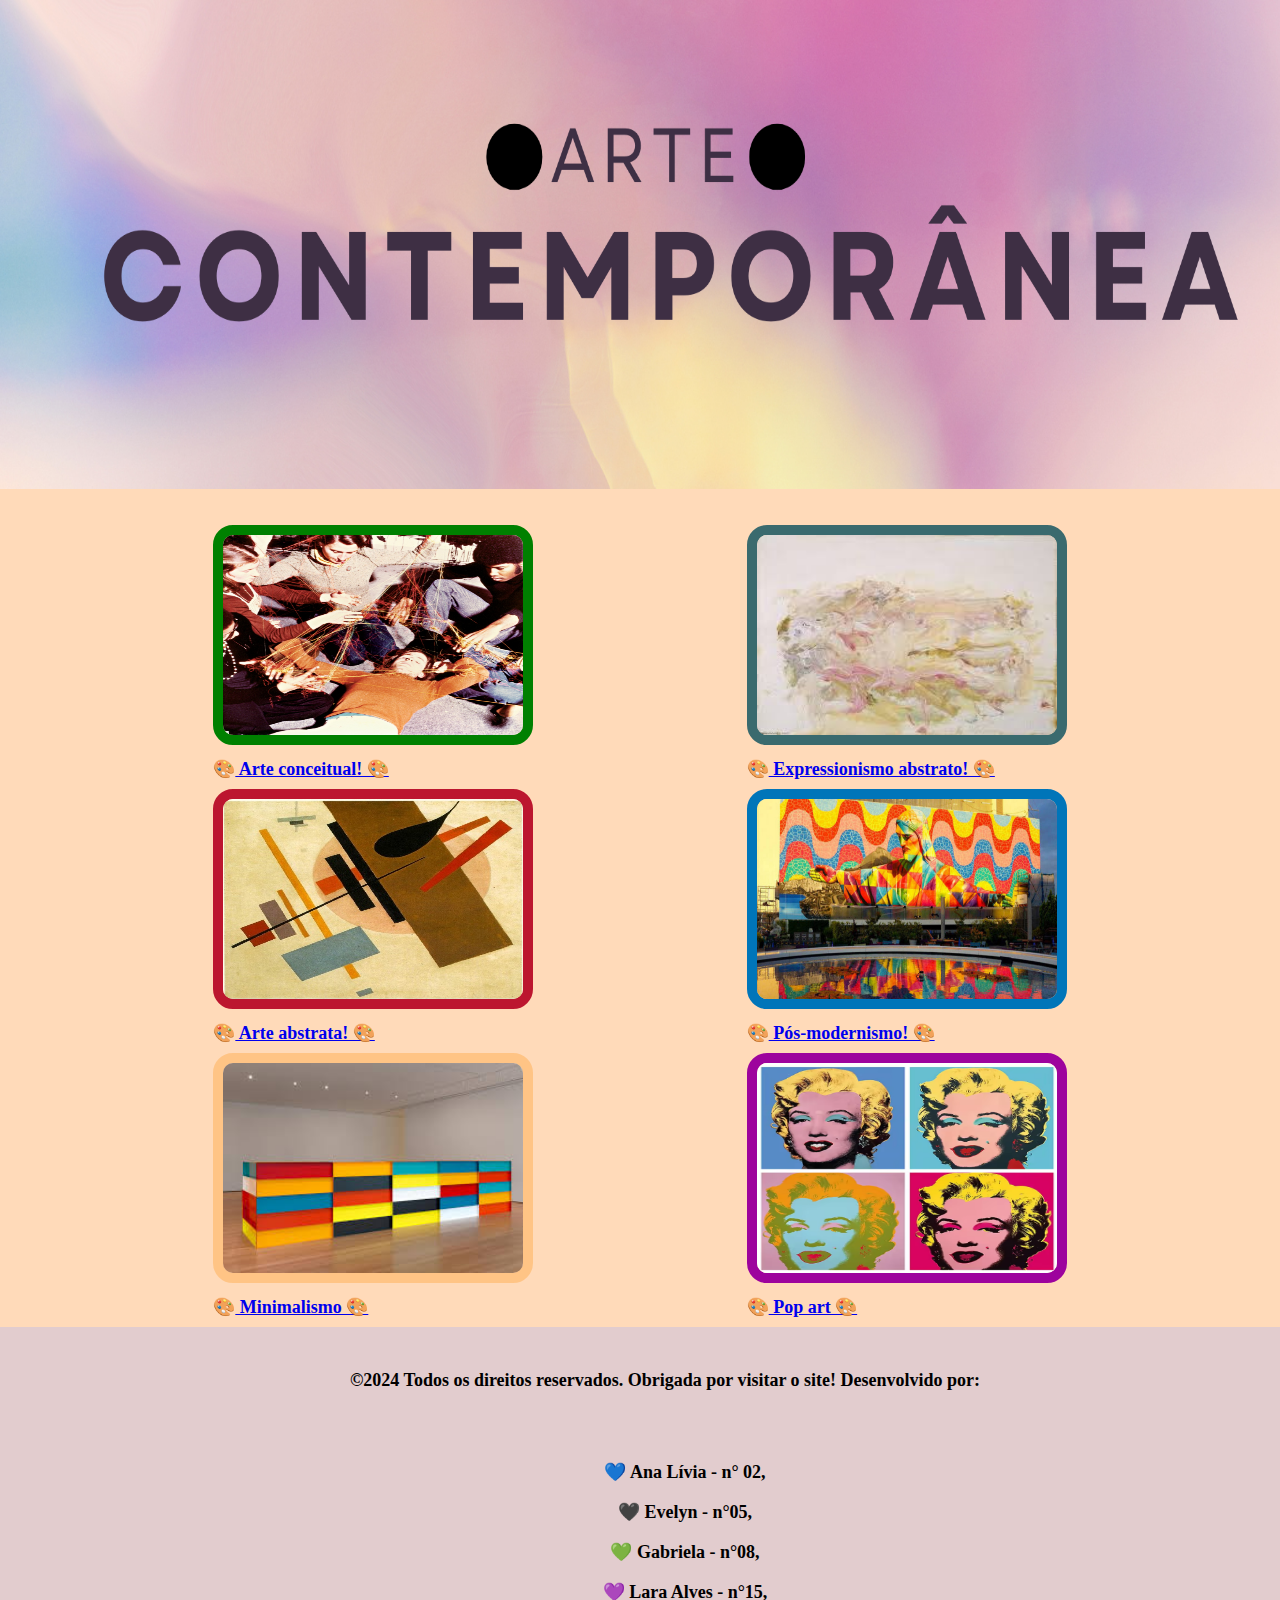
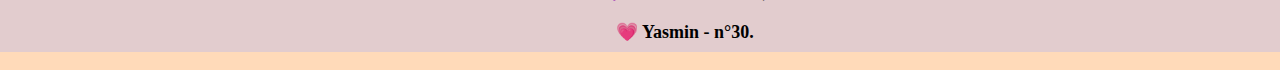
<file: index.html>
<!doctype html>
<html lang="pt-BR">
<html>
<head>
    <meta charset="UTF-8">
    <title>Página inicial</title>
    <link rel="stylesheet" href="css/paginicial.css">
</head>
<body>
<div class="header">
    <img src='imagens/paginicial/headerpaginicial.png' alt='header' class="banner">
</div>
<br>
<br>
<div class="imgs">
    <div class="divisao">
        <a href='Arte_Conceitual.html' target='_blank'><img src='imagens/conceitual/arte_conceitual.jpeg' alt='conceitual' class="img1"></a>
        <br>
     <span>🎨<a href='Arte_Conceitual.html'>    Arte conceitual!    🎨</a></span>
    </div>
    <div>
        <a href='Expressionismo_abstrato.html' target='_blank'><img src='imagens/expabs/recliningman.jfif' alt='expressioniamo abstrato' class="img2"></a>
        <br>
     <span>🎨<a href='Expressionismo_abstrato.html'>    Expressionismo abstrato!    🎨</a></span>
    </div>
</div>
<div class="imgs">
    <div class="divisao">
        <a href='arteabstrata.html' target='_blank'><img src='imagens/abstrata/kazimir4.jpeg' alt='arte abstrata' class="img3"></a>
        <br>
    <span>🎨<a href='arteabstrata.html'>    Arte abstrata!    🎨</a></span>
</div>
<div class="imgs">
    <div class="divisao">
        <a href='arteposmod.html' target='_blank'><img src='imagens/posmod/kobra1.jpg' alt='pós modernismo' class="img4"></a>
    <br>
    <span>🎨<a href='arteposmod.html'>    Pós-modernismo!    🎨</a></span>
    </div>
</div>
</div>

<div class="imgs">
    <div class="divisao">
        <a href='Minimalismo.html' target='_blank'><img src='imagens/minimalismo/download.jpg' alt='minimalismo' class="img5"></a>
        <br>
    <span>🎨<a href='Minimalismo.html'>    Minimalismo    🎨</a></span>
</div>
<div class="imgs">
    <div class="divisao">
        <a href='popart.html' target='_blank'><img src='imagens/popart/marilyn.jpg' alt='popart' class="img6"></a>
    <br>
    <span>🎨<a href='popart.html'>    Pop art    🎨</a></span>
    </div>
</div>
</div>
<footer class="rodape">
    <span>©2024 Todos os direitos reservados.
        Obrigada por visitar o site!
        Desenvolvido por:
        <ul class="integ">
    <li>💙 Ana Lívia - n° 02,</li>
    <li>🖤 Evelyn - n°05,</li>
    <li>💚 Gabriela - n°08,</li>
    <li>💜 Lara Alves - n°15,</li>
    <li>💗 Yasmin - n°30.</li>
</ul></span>
</footer>
</body>
</html>
</file>
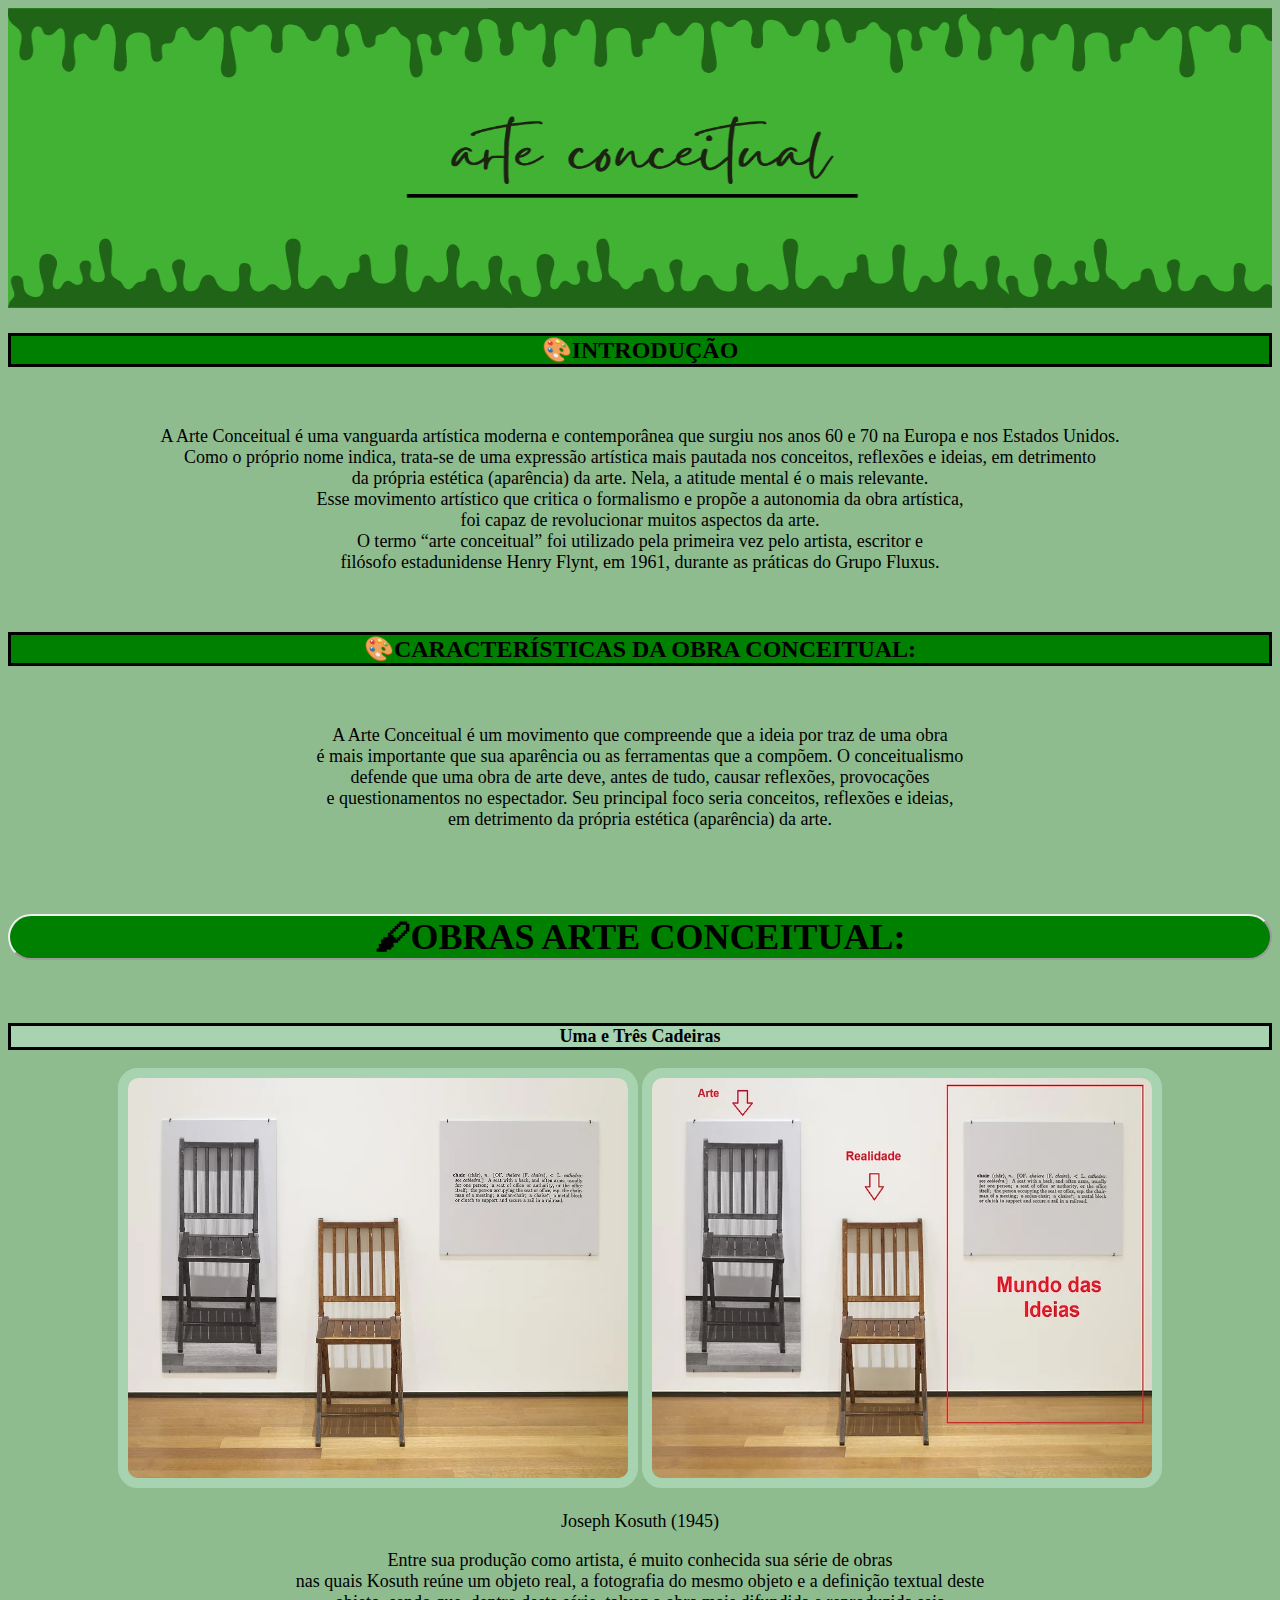
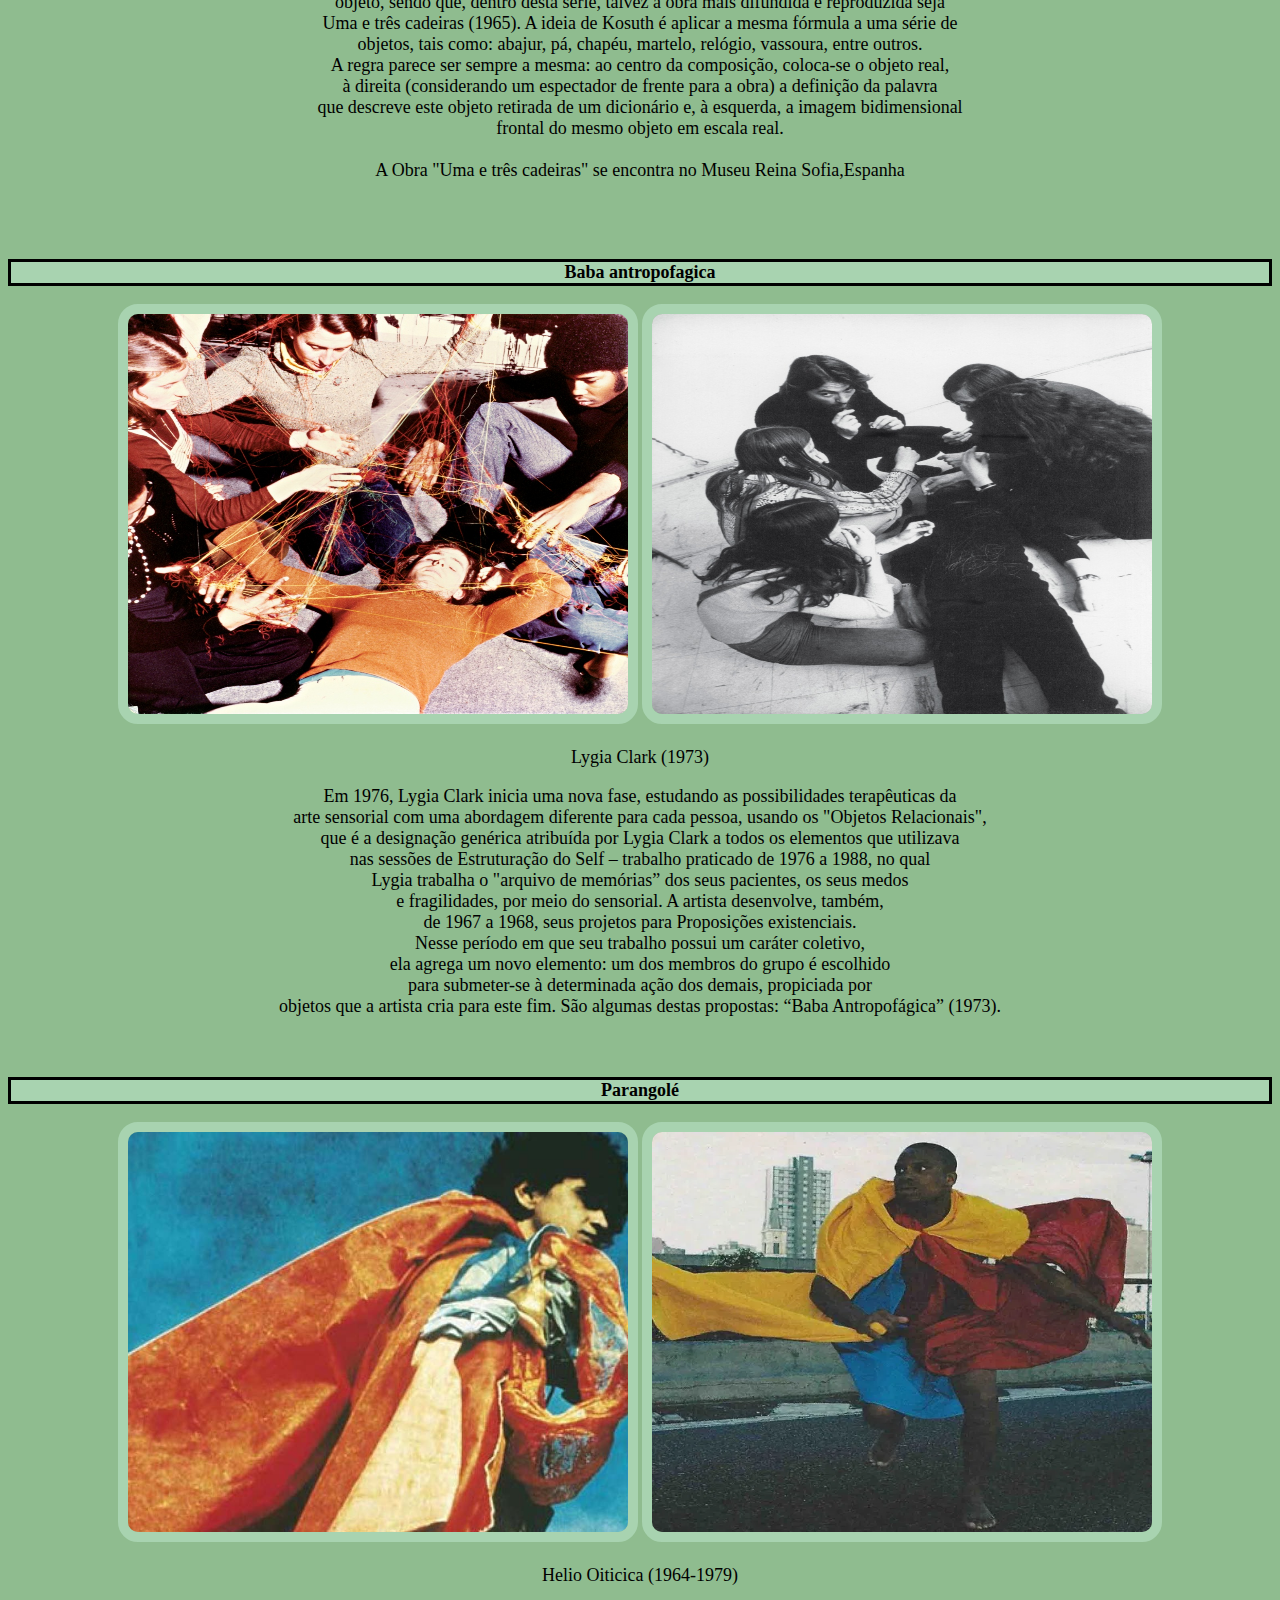
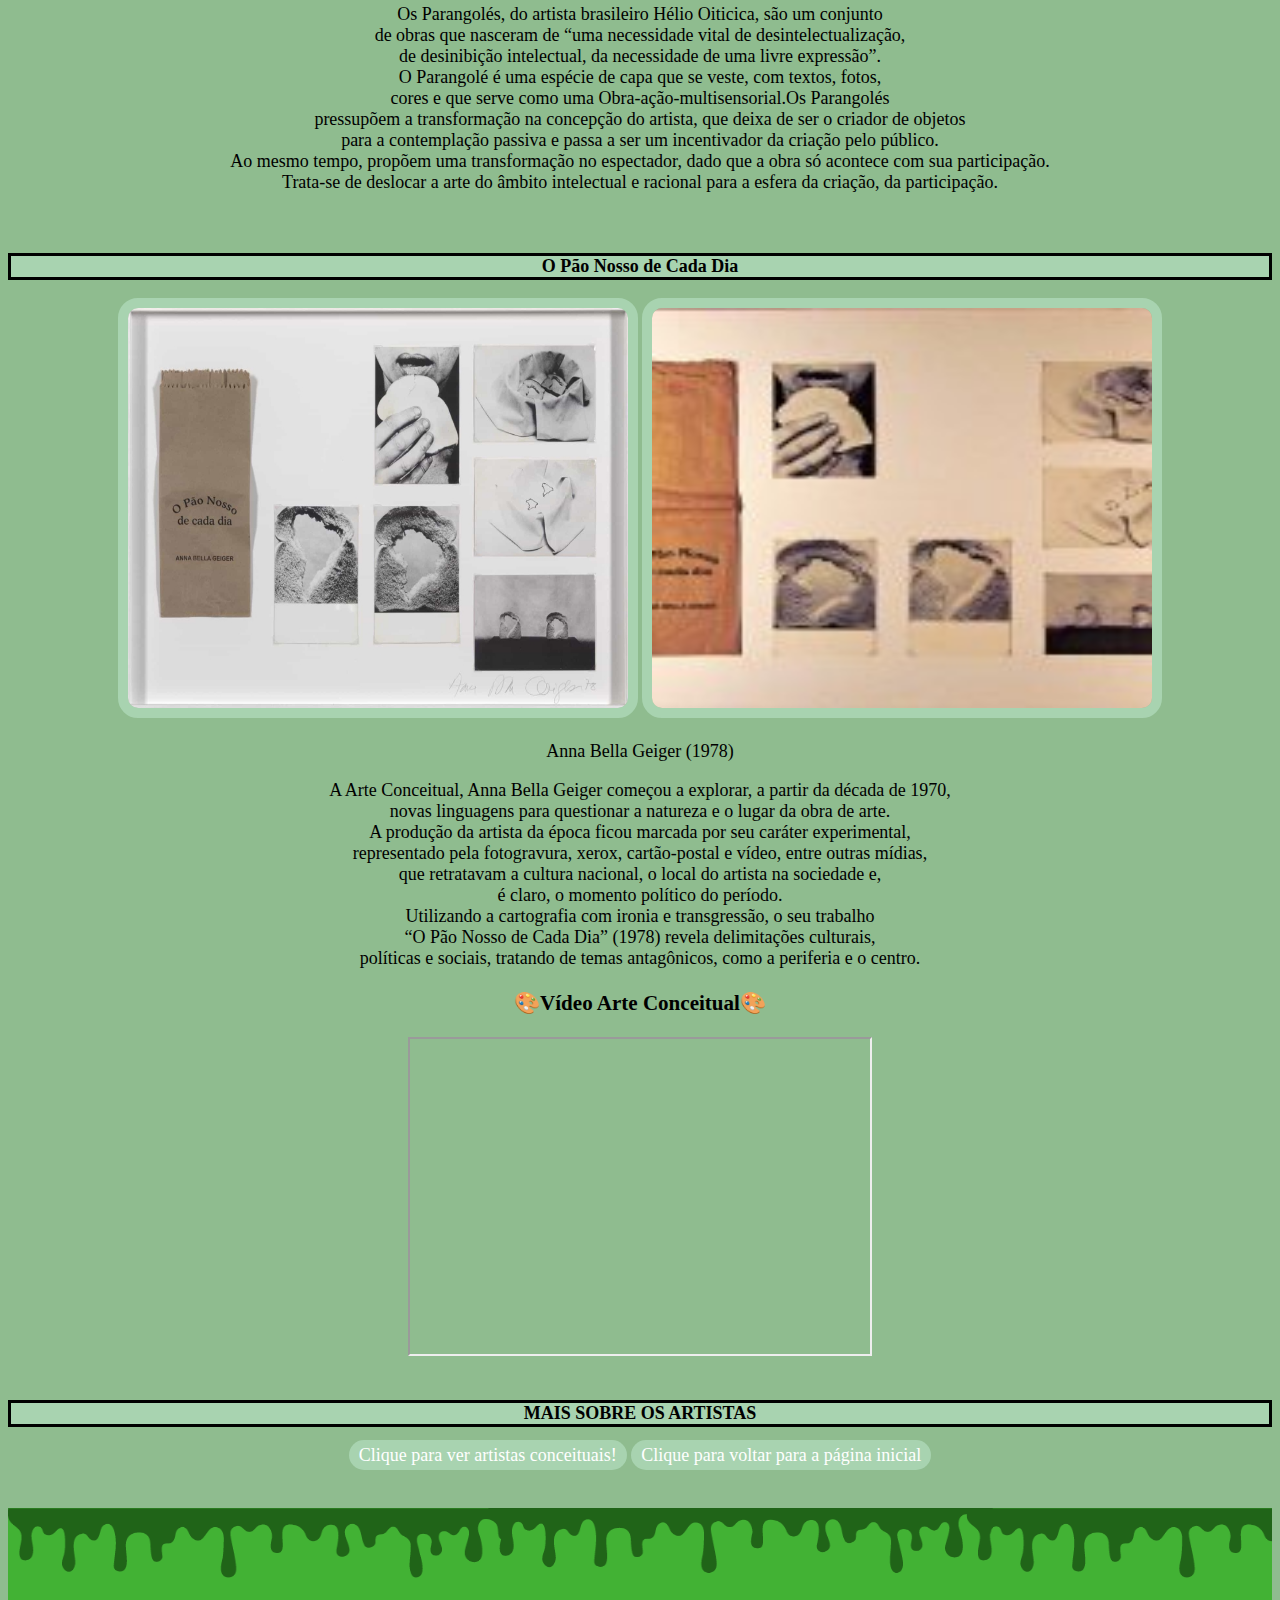
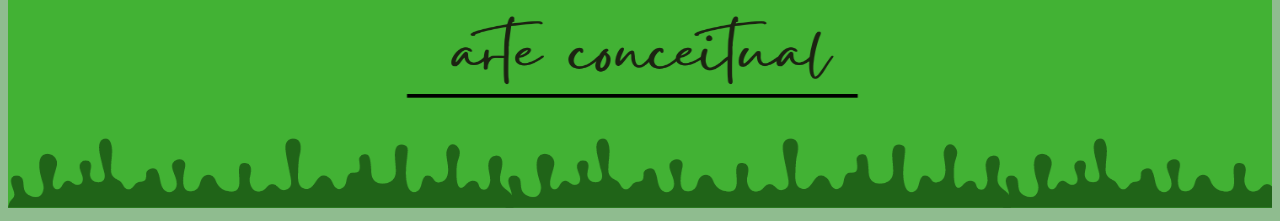
<file: Arte_Conceitual.html>
<!doctype html>
<html>
<head>
    <title>Arte Conceitual🎨</title>
    <link rel="stylesheet" href="css/arteconc.css">
</head>
<body  style="text-align:center">
<img class="imgCabRadope" src="imagens/conceitual/arte_conceitual3.png" alt='Imagem da obra '>

    <h2 class="introdução">🎨INTRODUÇÃO</h2>
    <br>
    <p class="textoArte">A Arte Conceitual é uma vanguarda artística moderna e contemporânea que surgiu nos anos 60 e 70 na Europa e nos Estados Unidos.<br>
        Como o próprio nome indica, trata-se de uma expressão artística mais pautada nos conceitos, reflexões e ideias, em detrimento<br>
        da própria estética (aparência) da arte. Nela, a atitude mental é o mais relevante.<br>
        Esse movimento artístico que critica o formalismo e propõe a autonomia da obra artística,<br>
        foi capaz de revolucionar muitos aspectos da arte.<br>
        O termo “arte conceitual” foi utilizado pela primeira vez pelo artista, escritor e<br>
        filósofo estadunidense Henry Flynt, em 1961, durante as práticas do Grupo Fluxus.</p>
    <br>

    <h2 class="Caracteristica">🎨CARACTERÍSTICAS DA OBRA CONCEITUAL:</h2>
    <br>
    <p> A Arte Conceitual é um movimento que compreende que a ideia por traz de uma obra<br>
        é mais importante que sua aparência ou as ferramentas que a compõem. O conceitualismo<br>
        defende que uma obra de arte deve, antes de tudo, causar reflexões, provocações<br>
        e questionamentos no espectador.
        Seu principal foco seria conceitos, reflexões e ideias,<br>
        em detrimento da própria estética (aparência) da arte. </p><br>
    <br>
    <h1 class="Obras">🖌OBRAS ARTE CONCEITUAL:</h1>
    <br>
    <h3 class="TrêsCadeiras">Uma e Três Cadeiras</h3>
    <img src="imagens/conceitual/Uma_e_Tres_Cadeiras.webp" alt="imagem da obra três cadeiras" class="img1" width='450px' height="400"/>
    <img src="imagens/conceitual/Uma_e_Tres_Cadeiras2.webp" alt="imagem da obra três cadeiras" class="img2" width='450px' height="400"/>
    <p>Joseph Kosuth (1945)</p>
    <p> Entre sua produção como artista, é muito conhecida sua série de obras <br>
        nas quais Kosuth reúne um objeto real, a fotografia do mesmo objeto e a definição textual deste<br>
        objeto, sendo que, dentro desta série, talvez a obra mais difundida e reproduzida seja <br>
        Uma e três cadeiras (1965). A ideia de Kosuth é aplicar a mesma fórmula a uma série de <br>
        objetos, tais como: abajur, pá, chapéu, martelo, relógio, vassoura, entre outros.<br>
        A regra parece ser sempre a mesma: ao centro da composição, coloca-se o objeto real,<br>
        à direita (considerando um espectador de frente para a obra) a definição da palavra <br>
        que descreve este objeto retirada de um dicionário e, à esquerda, a imagem bidimensional<br>
        frontal do mesmo objeto em escala real.
        <br>
        <br>
        A Obra "Uma e três cadeiras" se encontra no Museu Reina Sofia,Espanha</p><br>
        <br>
    <h3 class="BabaAntropofagina">Baba antropofagica</h3>
    <img src="imagens/conceitual/arte_conceitual.jpeg" alt="imagem baba" class="img3" width='450px' height="400"/>
    <img src="imagens/conceitual/arte%20conceitual2.jpeg" alt="imagem2 baba" class="img4" width='450px' height="400"/>
    <P>Lygia Clark (1973)</P>
    <p>
        Em 1976, Lygia Clark inicia uma nova fase, estudando as possibilidades terapêuticas da<br>
        arte sensorial com uma abordagem diferente para cada pessoa, usando os "Objetos Relacionais",<br>
        que é a designação genérica atribuída por Lygia Clark a todos os elementos que utilizava<br>
        nas sessões de Estruturação do Self – trabalho praticado de 1976 a 1988, no qual<br>
        Lygia trabalha o "arquivo de memórias” dos seus pacientes, os seus medos<br>
        e fragilidades, por meio do sensorial. A artista desenvolve, também,<br>
        de 1967 a 1968, seus projetos para Proposições existenciais.<br>
        Nesse período em que seu trabalho possui um caráter coletivo,<br>
        ela agrega um novo elemento: um dos membros do grupo é escolhido<br>
        para submeter-se à determinada ação dos demais, propiciada por<br>
        objetos que a artista cria para este fim. São algumas destas propostas: “Baba Antropofágica” (1973).<br>
        <br>
    <br>
<h3 class="Parangolé"> Parangolé</h3>
<img src="imagens/conceitual/caetano_vestindo.jpg" alt="imagem Parangolé" class="img5" width='450px' height="400"/>
<img src="imagens/conceitual/Parangole.webp" alt="imagem Parangolé" class="img6" width='450px' height="400"/>
<P>Helio Oiticica (1964-1979)</P>
<p>Os Parangolés, do artista brasileiro Hélio Oiticica, são um conjunto<br>
    de obras que nasceram de “uma necessidade vital de desintelectualização,<br>
    de desinibição intelectual, da necessidade de uma livre expressão”.<br>
    O Parangolé é uma espécie de capa que se veste, com textos, fotos,<br>
    cores e que serve como uma Obra-ação-multisensorial.Os Parangolés<br>
    pressupõem a transformação na concepção do artista, que deixa de ser o criador de objetos<br>
    para a contemplação passiva e passa a ser um incentivador da criação pelo público.<br>
    Ao mesmo tempo, propõem uma transformação no espectador, dado que a obra só acontece com sua participação.<br>
    Trata-se de deslocar a arte do âmbito intelectual e racional para a esfera da criação, da participação.<br>
    <br>
    <br>
<h3 class=" Pão">O Pão Nosso de Cada Dia</h3>
<img src="imagens/conceitual/obraopao.jpg" alt="imagem O pão" class="img6"  width='450px' height="400"/>
<img src="imagens/conceitual/obrapao.jpg" alt="O pão" class="img7" width='450px' height="400"/>
<P>Anna Bella Geiger (1978)</P>
<p>A Arte Conceitual, Anna Bella Geiger começou a explorar, a partir da década de 1970,<br>
    novas linguagens para questionar a natureza e o lugar da obra de arte.<br>
    A produção da artista da época ficou marcada por seu caráter experimental,<br>
    representado pela fotogravura, xerox, cartão-postal e vídeo, entre outras mídias,<br>
    que retratavam a cultura nacional, o local do artista na sociedade e,<br>
    é claro, o momento político do período.<br>
    Utilizando a cartografia com ironia e transgressão, o seu trabalho<br>
    “O Pão Nosso de Cada Dia” (1978) revela delimitações culturais,<br>
    políticas e sociais, tratando de temas antagônicos, como a periferia e o centro.<br>
    <h3>🎨Vídeo Arte Conceitual🎨</h3>
    <iframe width="460" height="315"
        src="https://www.youtube.com/embed/kRppxvLCxyc?si=sk7qtXWjxXBqra_l"></iframe>
    <br>
    <br>
<h3 class="sobre">MAIS SOBRE OS ARTISTAS</h3>
<a class="btnartistas" href="artistasconc.html">Clique para ver artistas conceituais!</a>
<a class="btnartistas" href="index.html">Clique para voltar para a página inicial</a>
<br>
<br>
<br>
    <img class="imgCabRadope" src="imagens/conceitual/arte_conceitual3.png"  alt='Imagem da obra'>
    </div>
</body>
</html>
</file>
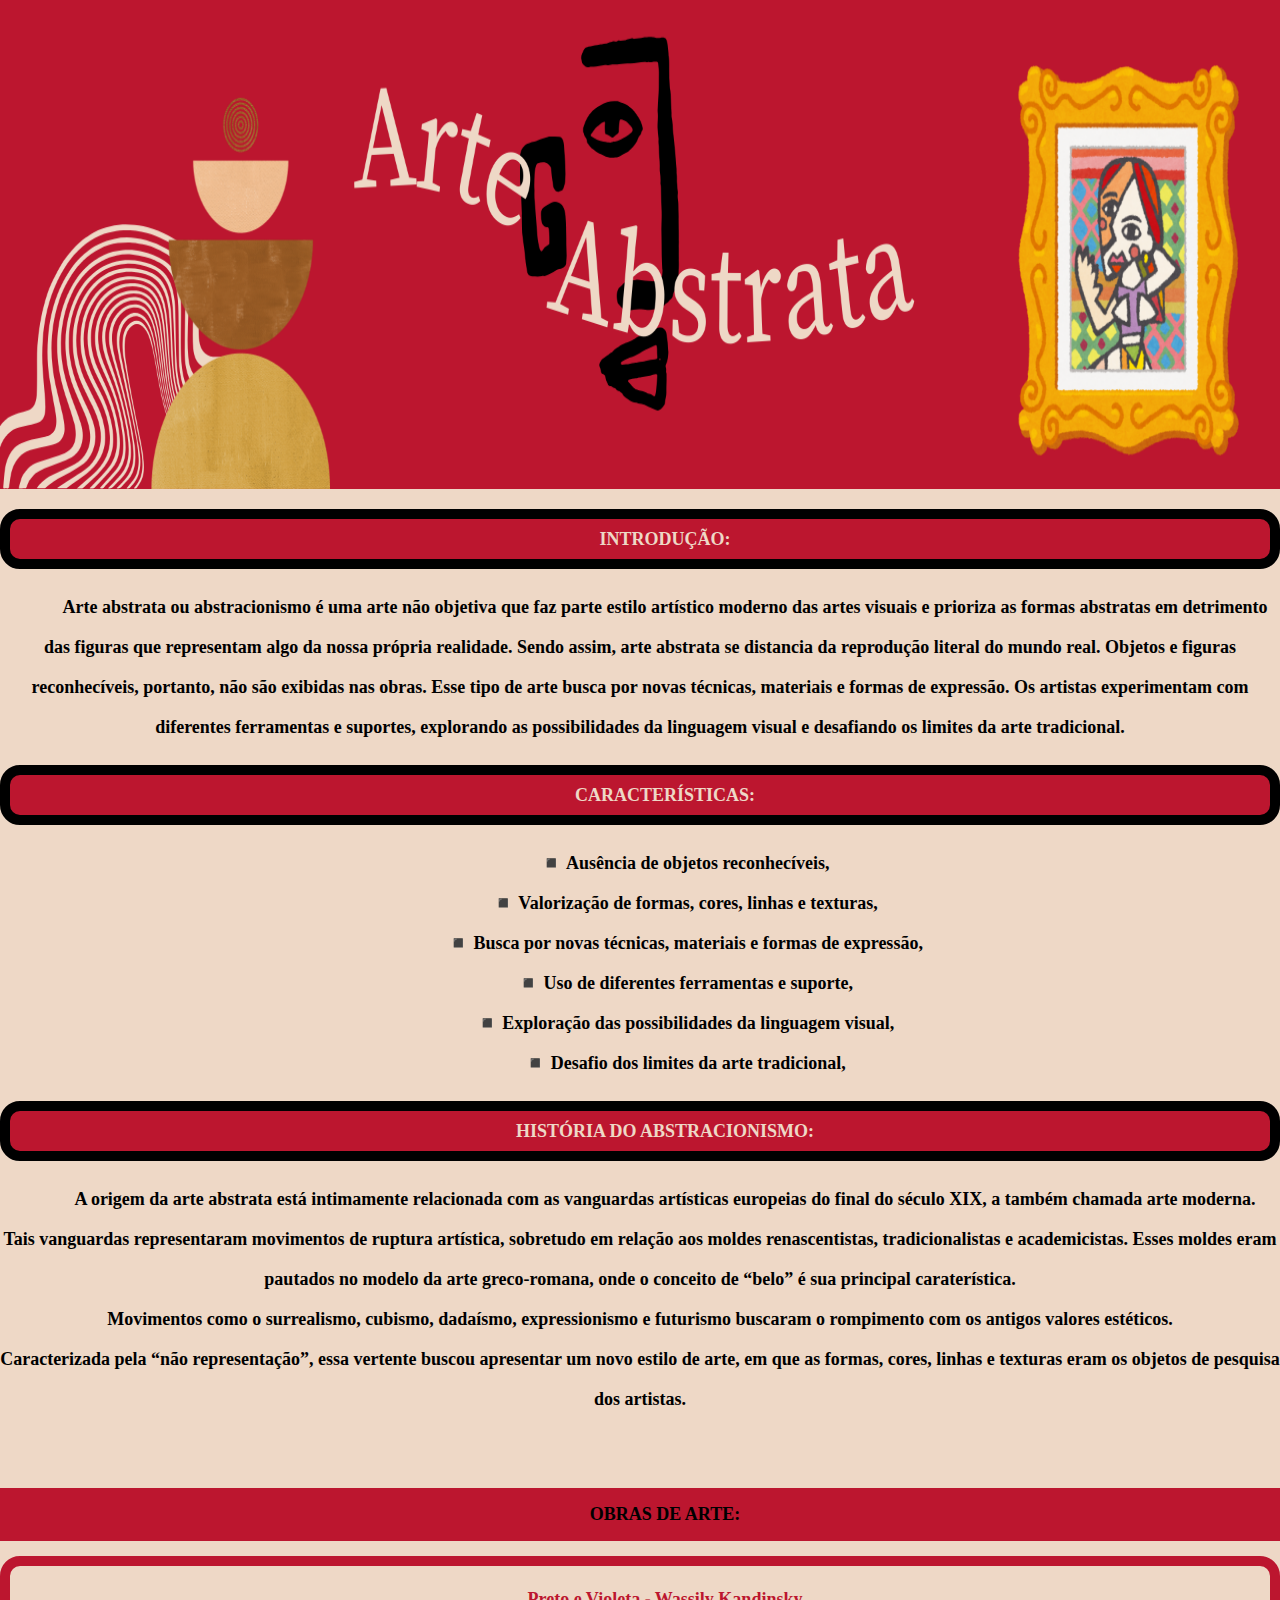
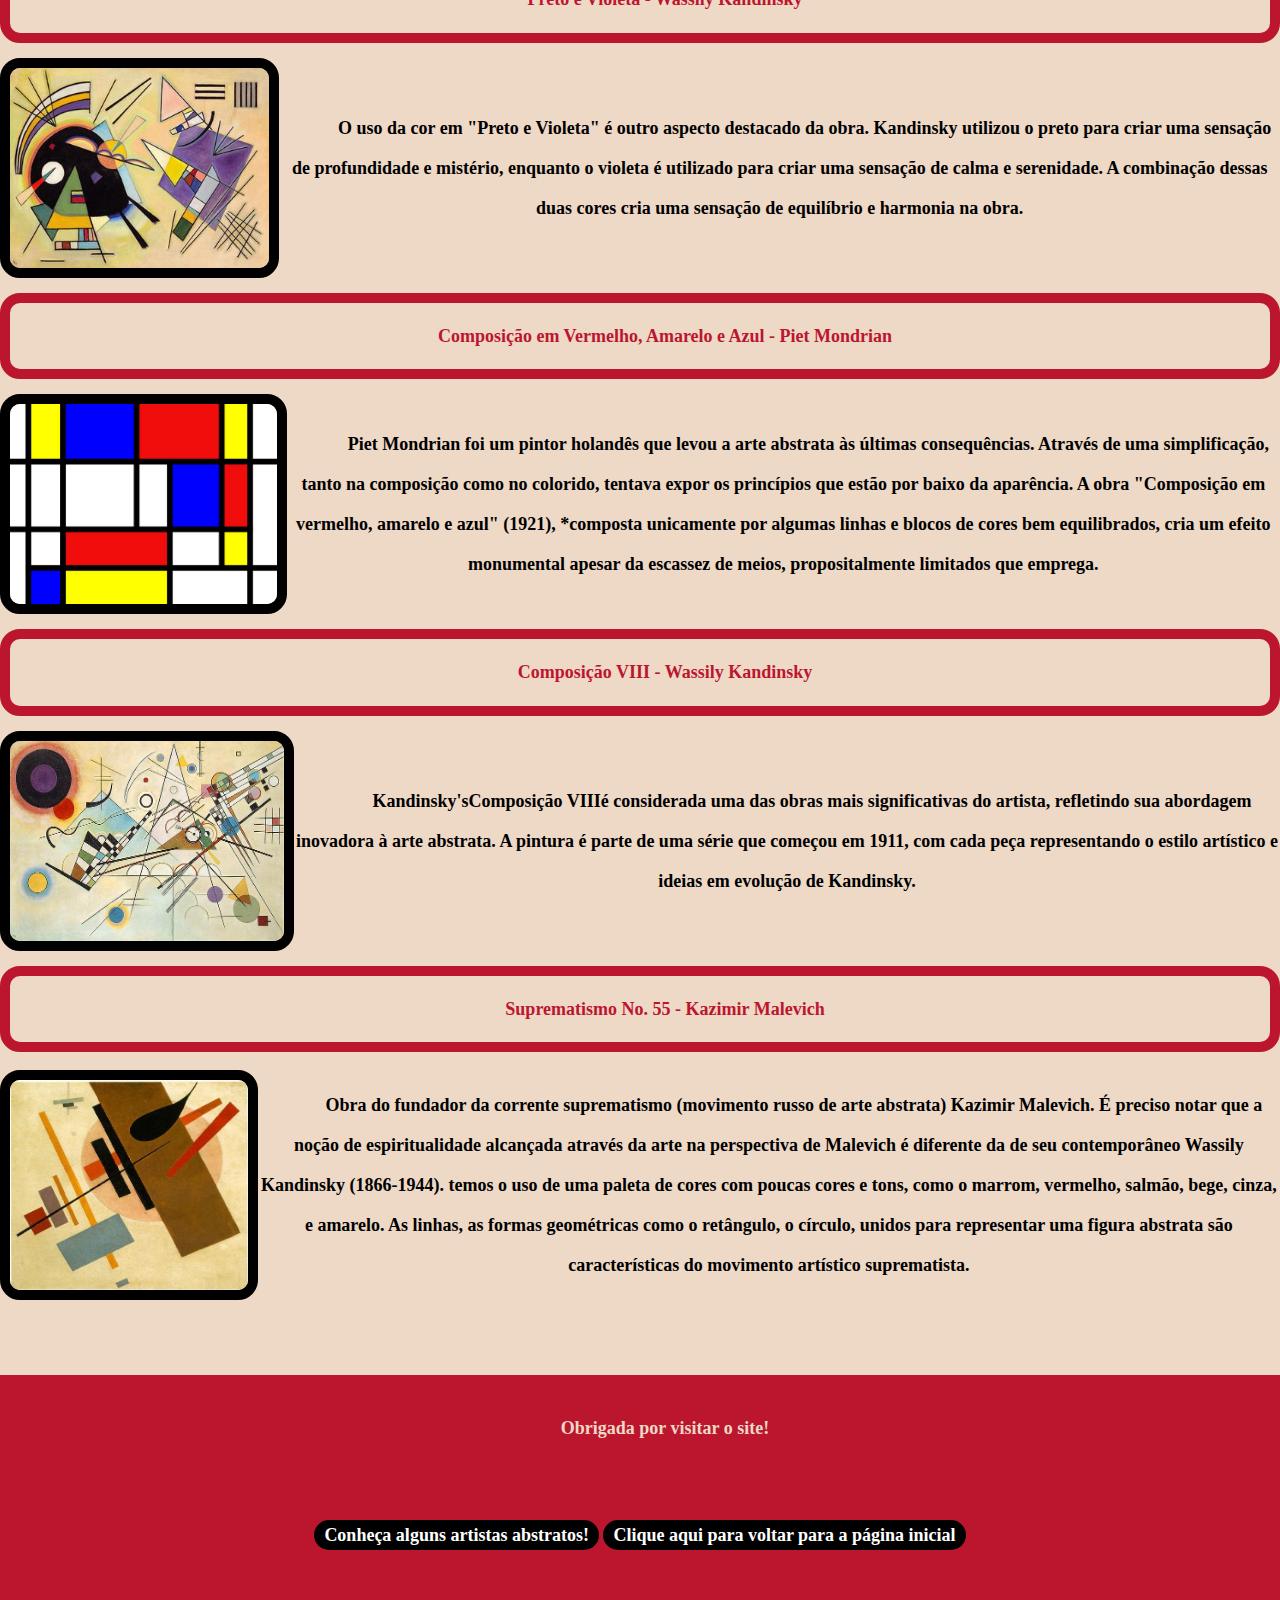
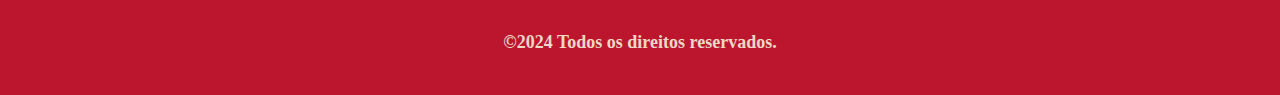
<file: arteabstrata.html>
<!doctype html>
<html lang="pt-BR">
<html>
<head>
    <meta charset="UTF-8">
    <title>Arte abstrata</title>
    <link rel="stylesheet" href="css/arteabstrata.css">
</head>
<body>
<div class="header">
    <img src='imagens/abstrata/headerarteabstrata.png' alt='header' class="banner">
</div>
<br>
<br>
<br>
<br>
<br>
<br>
<br>
<br>
<h2 class="titulo"> INTRODUÇÃO: </h2>
<div class="explicacao">
    <p>Arte abstrata ou abstracionismo é uma arte não objetiva que faz parte estilo artístico moderno
        das artes visuais e prioriza as formas abstratas em detrimento das figuras que representam algo
        da nossa própria realidade. Sendo assim, arte abstrata se distancia da reprodução literal do mundo
        real. Objetos e figuras reconhecíveis, portanto, não são exibidas nas obras.

        Esse tipo de arte busca por novas técnicas, materiais e formas de expressão.
        Os artistas experimentam com diferentes ferramentas e suportes, explorando as
        possibilidades da linguagem visual e desafiando os limites da arte tradicional.</p>
</div>
<h2 class="titulo">CARACTERÍSTICAS:</h2>
<ul class="carac">
    <li>◾ Ausência de objetos reconhecíveis,</li>
    <li>◾ Valorização de formas, cores, linhas e texturas,</li>
    <li>◾ Busca por novas técnicas, materiais e formas de expressão,</li>
    <li>◾ Uso de diferentes ferramentas e suporte,</li>
    <li>◾ Exploração das possibilidades da linguagem visual,</li>
    <li>◾ Desafio dos limites da arte tradicional,</li>
</ul>
<h2 class="titulo">HISTÓRIA DO ABSTRACIONISMO:</h2>
<div class="explicacao">
<p>A origem da arte abstrata está intimamente relacionada com as vanguardas artísticas europeias do final do
    século XIX, a também chamada arte moderna.<br>
    Tais vanguardas representaram movimentos de ruptura artística, sobretudo em relação aos moldes
    renascentistas, tradicionalistas e academicistas. Esses moldes eram pautados no modelo da arte
    greco-romana, onde o conceito de “belo” é sua principal caraterística.<br>
    Movimentos como o surrealismo, cubismo, dadaísmo, expressionismo e futurismo buscaram o rompimento com
    os antigos valores estéticos.<br>
    Caracterizada pela “não representação”, essa vertente buscou apresentar um novo estilo de arte, em que as
    formas, cores, linhas e texturas eram os objetos de pesquisa dos artistas.</p>
</div>
<br><br>
<h2 class="titulo2">OBRAS DE ARTE:</h2>
<h2 class="tituloobras">Preto e Violeta - Wassily Kandinsky</h2>
<div class="imgs">
    <img src='imagens/abstrata/kandinsky1.jpg' alt='kandinsky 1' class="img1">
    <p>O uso da cor em "Preto e Violeta" é outro aspecto destacado da obra. Kandinsky utilizou o preto para
        criar uma sensação de profundidade e mistério, enquanto o violeta é utilizado para criar uma sensação
        de calma e serenidade. A combinação dessas duas cores cria uma sensação de equilíbrio e harmonia na
        obra.</p>
</div>
<h2 class="tituloobras">Composição em Vermelho, Amarelo e Azul - Piet Mondrian</h2>
<div class="imgs">
<img src='imagens/abstrata/mondrian2.jpg' alt='mondrian 1' class="img2">
<p>Piet Mondrian foi um pintor holandês que levou a arte abstrata às últimas consequências. Através de uma
    simplificação, tanto na composição como no colorido, tentava expor os princípios que estão por baixo da
    aparência. A obra "Composição em vermelho, amarelo e azul" (1921), *composta unicamente por algumas linhas e blocos de cores bem
    equilibrados, cria um efeito monumental apesar da escassez de meios, propositalmente limitados que emprega.</p>
</div>
<h2 class="tituloobras">Composição VIII - Wassily Kandinsky</h2>
<div class="imgs">
    <img src='imagens/abstrata/kandinsky3.jpg' alt='kandinsky 3' class="img3">
    <p>Kandinsky'sComposição VIIIé considerada uma das obras mais significativas do artista, refletindo
        sua abordagem inovadora à arte abstrata. A pintura é parte de uma série que começou em 1911, com
        cada peça representando o estilo artístico e ideias em evolução de Kandinsky.</p>
</div>
<h2 class="tituloobras">Suprematismo No. 55 - Kazimir Malevich</h2>
<div class="imgs">
    <img src='imagens/abstrata/kazimir4.jpeg' alt='kazimir 4' class="img4">
    <p>Obra do fundador da corrente suprematismo (movimento russo de arte abstrata) Kazimir Malevich. É
        preciso notar que a noção de espiritualidade alcançada através da arte na perspectiva de
        Malevich é diferente da de seu contemporâneo Wassily Kandinsky (1866-1944).
        temos o uso de uma paleta de cores com poucas cores e tons, como o marrom, vermelho, salmão, bege,
        cinza, e amarelo. As linhas, as formas geométricas como o retângulo, o círculo, unidos para representar
        uma figura abstrata são características do movimento artístico suprematista.</p>
</div>
<br><br><br><br>
<footer class="rodape">
    <span>Obrigada por visitar o site!
        <br>
        <a class="btnartistas" href="artistasabstratos.html">Conheça alguns artistas abstratos!</a>
        <a class="btnartistas" href="index.html">Clique aqui para voltar para a página inicial</a>
        <br>
        ©2024 Todos os direitos reservados.</span>
</footer>
</body>
</html>
</file>
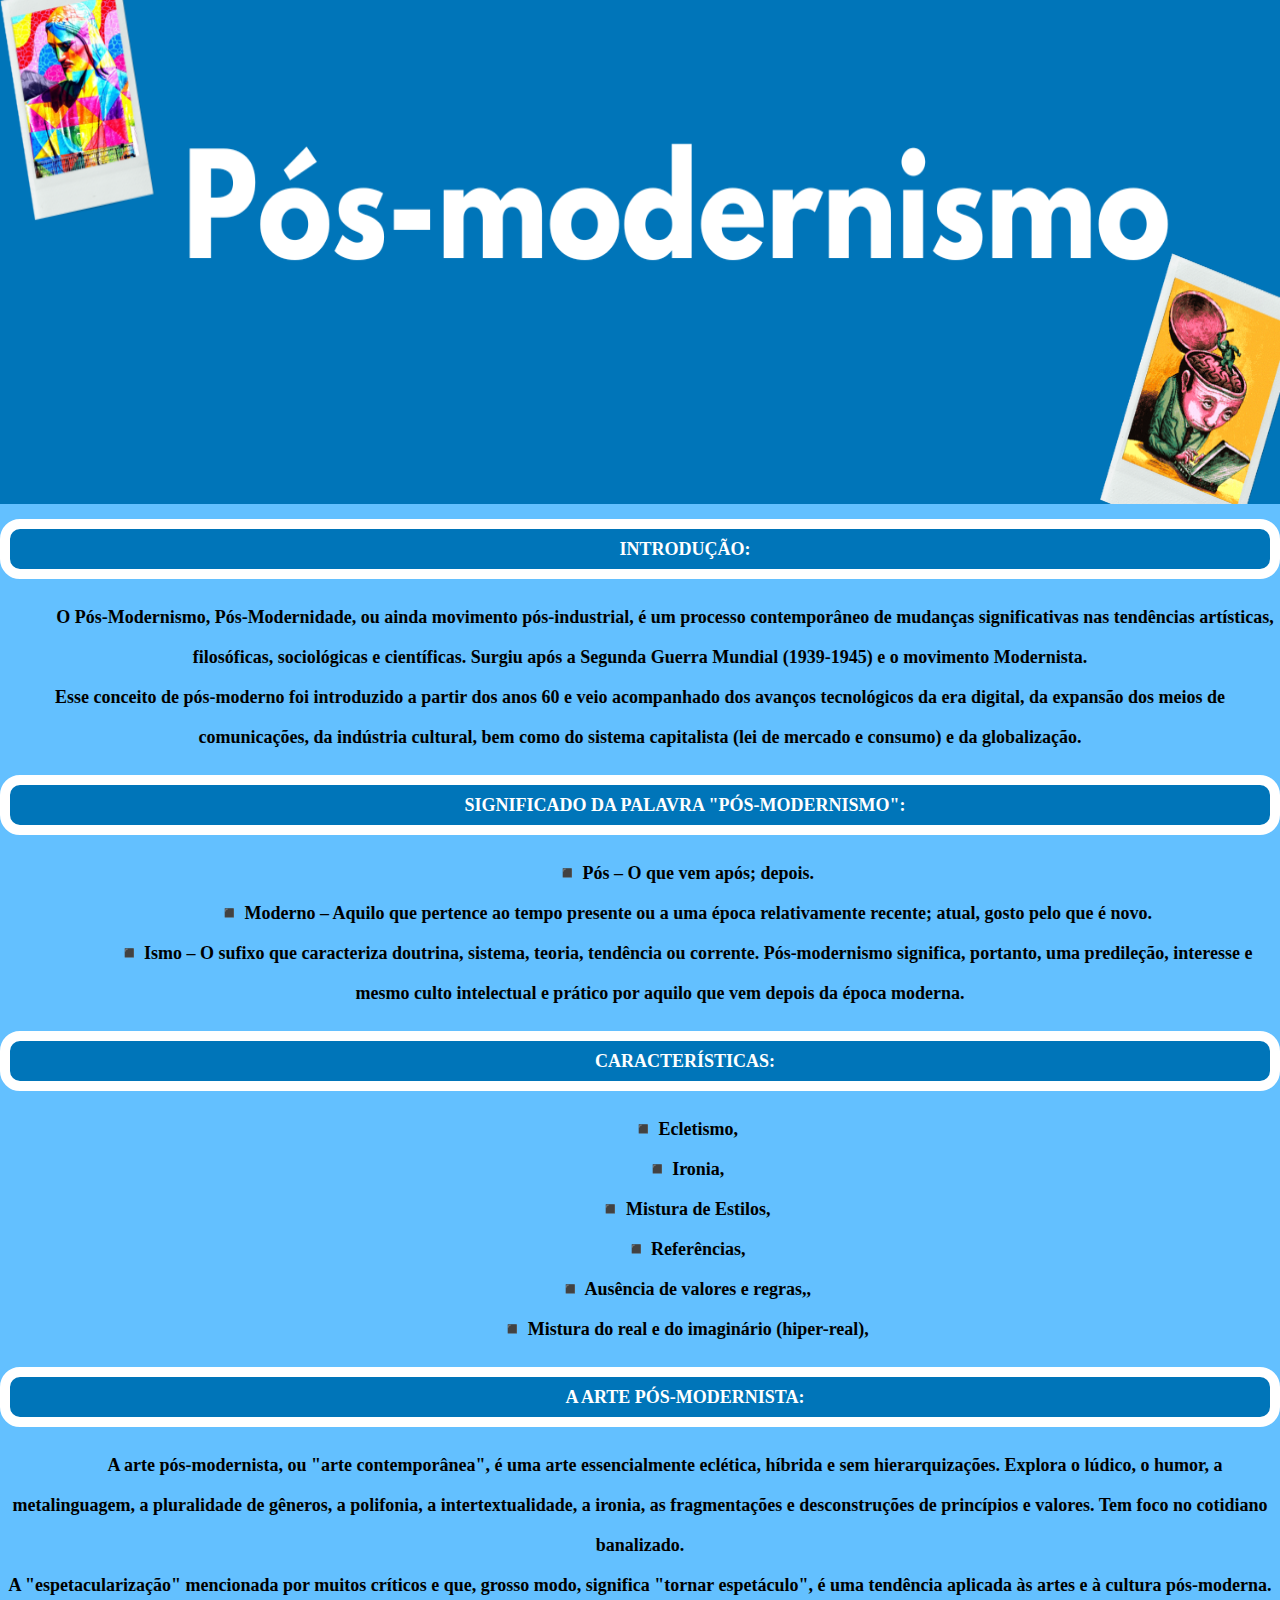
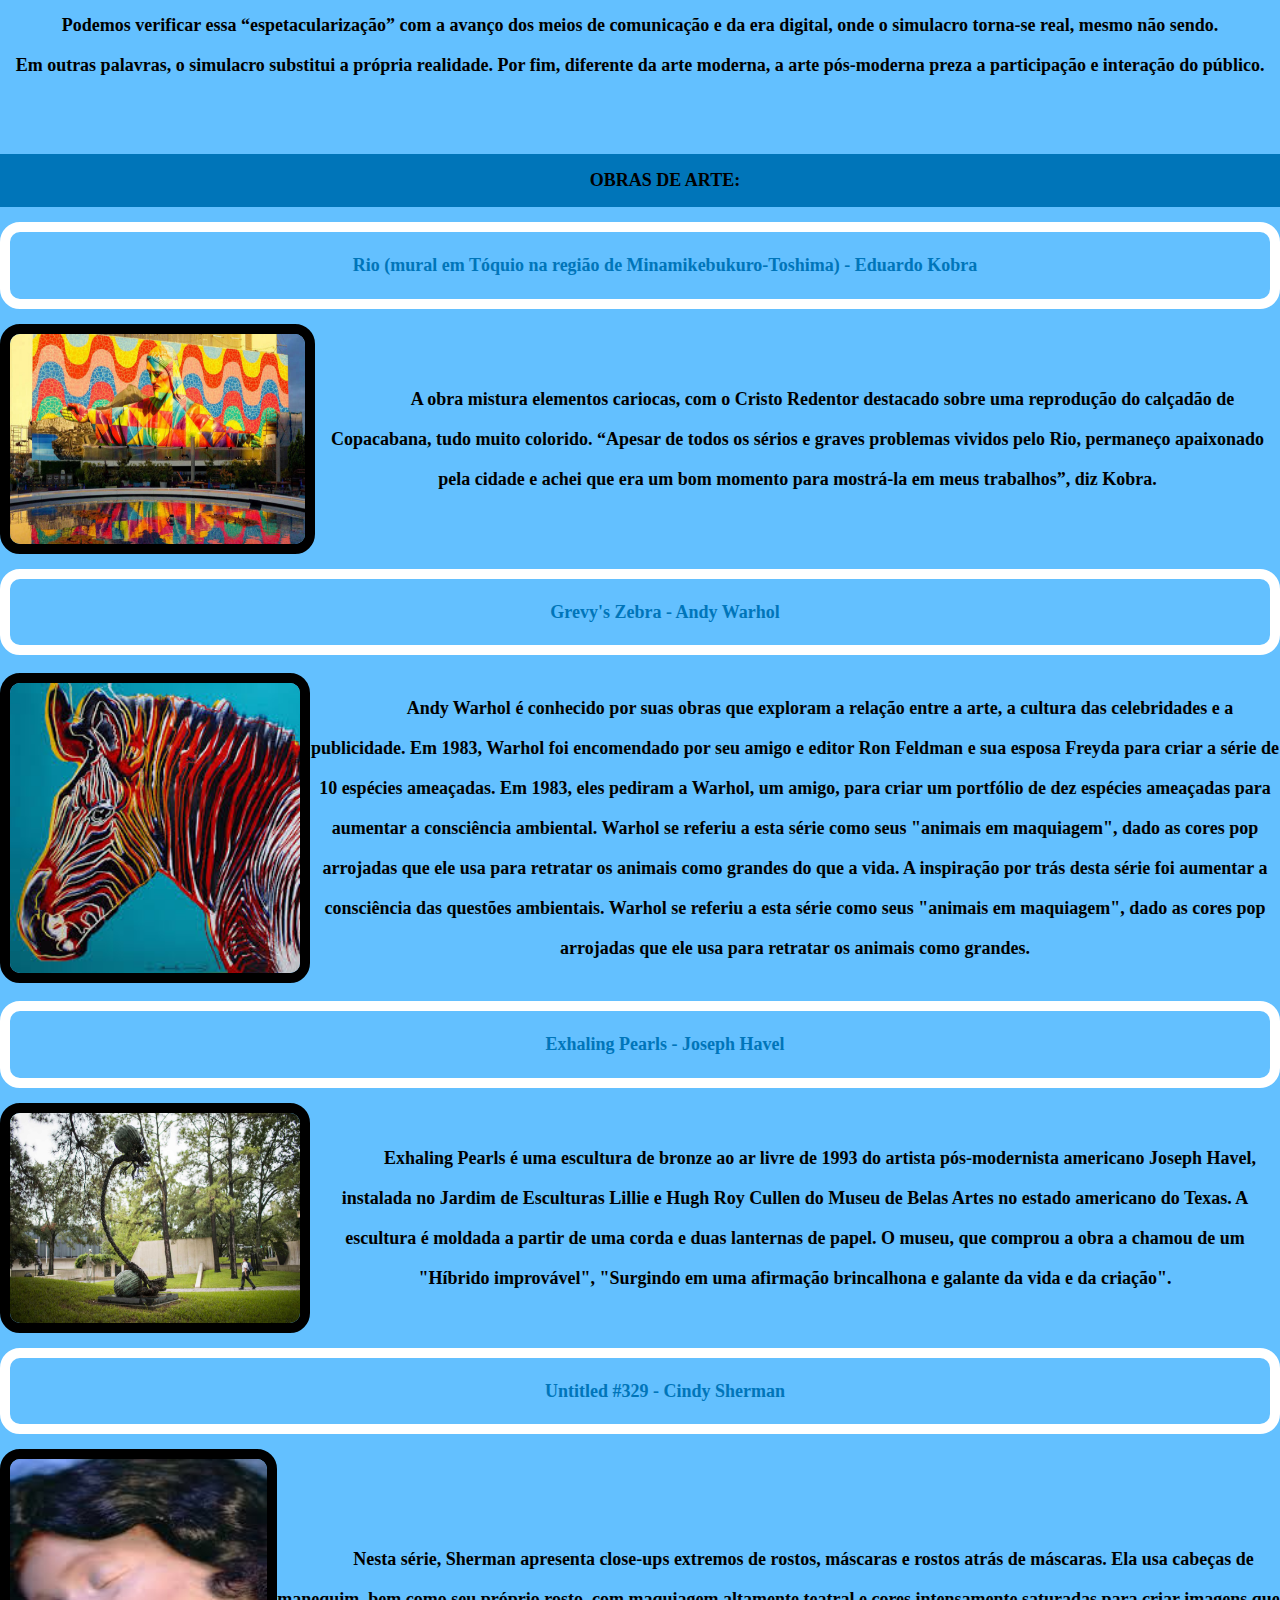
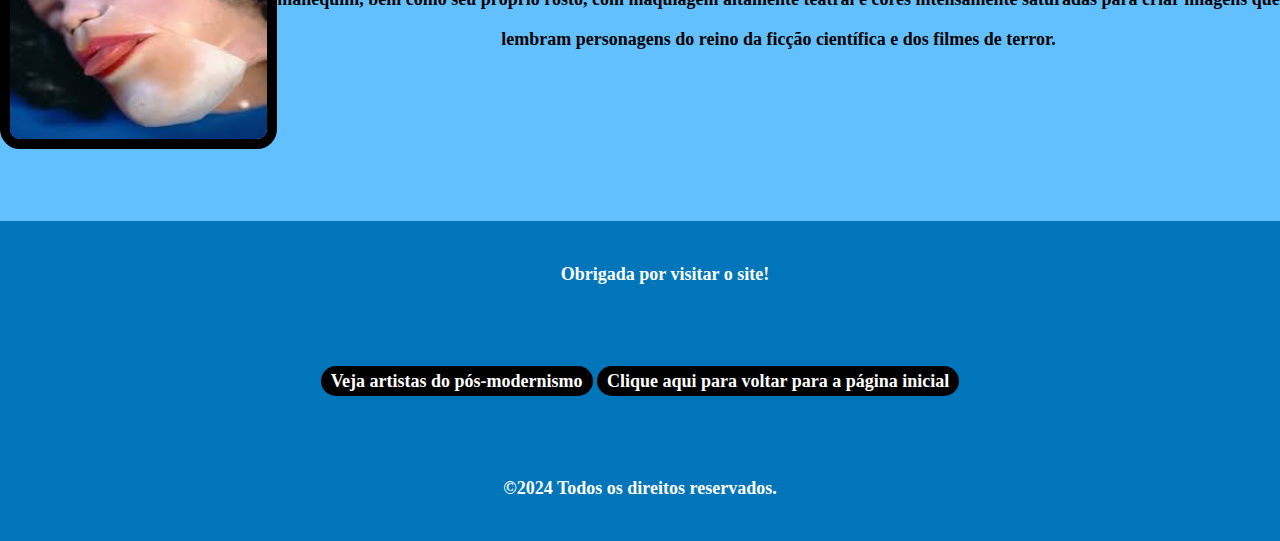
<file: arteposmod.html>
<!doctype html>
<html lang="pt-BR">
<html>
<head>
    <meta charset="UTF-8">
    <title>Pós Modernismo</title>
    <link rel="stylesheet" href="css/arteposmod.css">
</head>
<body>
<div class="header">
    <img src='imagens/posmod/headerposmod.png' alt='header' class="banner">
</div>
<h2 class="titulo"> INTRODUÇÃO: </h2>
<div class="explicacao">
    <p>O Pós-Modernismo, Pós-Modernidade, ou ainda movimento pós-industrial, é um processo contemporâneo de
        mudanças significativas nas tendências artísticas, filosóficas, sociológicas e científicas. Surgiu após
        a Segunda Guerra Mundial (1939-1945) e o movimento Modernista.<br>
        Esse conceito de pós-moderno foi introduzido a partir dos anos 60 e veio acompanhado dos avanços
        tecnológicos da era digital, da expansão dos meios de comunicações, da indústria cultural, bem como
        do sistema capitalista (lei de mercado e consumo) e da globalização.</p>
</div>
<h2 class="titulo">SIGNIFICADO DA PALAVRA "PÓS-MODERNISMO":</h2>
<ul class="carac">
    <li>◾ Pós – O que vem após; depois.</li>
    <li>◾ Moderno – Aquilo que pertence ao tempo presente ou a uma época relativamente recente; atual, gosto pelo que é novo.</li>
    <li>◾ Ismo – O sufixo que caracteriza doutrina, sistema, teoria, tendência ou corrente. Pós-modernismo
        significa, portanto, uma predileção, interesse e mesmo culto intelectual e prático por aquilo que vem
        depois da época moderna.</li>
</ul>
<h2 class="titulo">CARACTERÍSTICAS:</h2>
<ul class="carac">
    <li>◾ Ecletismo,</li>
    <li>◾ Ironia,</li>
    <li>◾ Mistura de Estilos,</li>
    <li>◾ Referências,</li>
    <li>◾ Ausência de valores e regras,,</li>
    <li>◾ Mistura do real e do imaginário (hiper-real),</li>
</ul>
<h2 class="titulo">A ARTE PÓS-MODERNISTA:</h2>
<div class="explicacao">
    <p>A arte pós-modernista, ou "arte contemporânea", é uma arte essencialmente eclética, híbrida e sem
        hierarquizações.
        Explora o lúdico, o humor, a metalinguagem, a pluralidade de gêneros, a polifonia, a intertextualidade,
        a ironia, as fragmentações e desconstruções de princípios e valores. Tem foco no cotidiano banalizado.<br>
        A "espetacularização" mencionada por muitos críticos e que, grosso modo, significa "tornar espetáculo",
        é uma tendência aplicada às artes e à cultura pós-moderna.
        Podemos verificar essa “espetacularização” com a avanço dos meios de comunicação e da era digital,
        onde o simulacro torna-se real, mesmo não sendo.<br>
        Em outras palavras, o simulacro substitui a própria
        realidade. Por fim, diferente da arte moderna, a arte pós-moderna preza a participação e interação do
        público.</p>
</div>
<br><br>
<h2 class="titulo2">OBRAS DE ARTE:</h2>
<h2 class="tituloobras">Rio (mural em Tóquio na região de Minamikebukuro-Toshima) - Eduardo Kobra</h2>
<div class="imgs">
    <img src='imagens/posmod/kobra1.jpg' alt='Eduardo Kobra 1' class="img1">
    <p>A obra mistura elementos cariocas, com o Cristo Redentor destacado sobre uma reprodução do calçadão de
        Copacabana, tudo muito colorido.
        “Apesar de todos os sérios e graves problemas vividos pelo Rio, permaneço apaixonado pela cidade e achei
        que era um bom momento para mostrá-la em meus trabalhos”, diz Kobra.</p>
</div>
<h2 class="tituloobras">Grevy's Zebra - Andy Warhol</h2>
<div class="imgs">
    <img src='imagens/posmod/warhol1.jfif' alt='mondrian 1' class="img2">
    <p>Andy Warhol é conhecido por suas obras que exploram a relação entre a arte, a cultura das celebridades e a
        publicidade. Em 1983, Warhol foi encomendado por seu amigo e editor Ron Feldman e sua esposa Freyda para
        criar a série de 10 espécies ameaçadas. Em 1983, eles pediram a Warhol, um amigo, para criar um portfólio de dez
        espécies ameaçadas para aumentar a consciência ambiental. Warhol se referiu a esta série como seus
        "animais em maquiagem", dado as cores pop arrojadas que ele usa para retratar os animais como grandes
        do que a vida. A inspiração por trás desta série foi aumentar a consciência das questões ambientais.
        Warhol se referiu a esta série como seus "animais em maquiagem", dado as cores pop arrojadas que ele
        usa para retratar os animais como grandes.</p>
</div>
<h2 class="tituloobras">Exhaling Pearls - Joseph Havel</h2>
<div class="imgs">
    <img src='imagens/posmod/havel3.jpg' alt='havel 3' class="img3">
    <p>Exhaling Pearls é uma escultura de bronze ao ar livre de 1993 do artista pós-modernista americano Joseph
        Havel, instalada no Jardim de Esculturas Lillie e Hugh Roy Cullen do Museu de Belas Artes no estado
        americano do Texas.
        A escultura é moldada a partir de uma corda e duas lanternas de papel. O museu, que comprou a obra a chamou
        de um "Híbrido improvável", "Surgindo em uma afirmação brincalhona e galante da vida e da criação".</p>
</div>
<h2 class="tituloobras">Untitled #329 - Cindy Sherman</h2>
<div class="imgs">
    <img src='imagens/posmod/cindy4.jfif' alt='cindy 4' class="img4">
    <p>Nesta série, Sherman apresenta close-ups extremos de rostos, máscaras e rostos atrás de máscaras. Ela usa
        cabeças de manequim, bem como seu próprio rosto, com maquiagem altamente teatral e cores intensamente
        saturadas para criar imagens que lembram personagens do reino da ficção científica e dos filmes de terror.</p>
</div>
<br><br><br><br>
<footer class="rodape">
    <span>Obrigada por visitar o site!
        <br>
          <a class="btnartistas" href="artistasposmodernistas.html">Veja artistas do pós-modernismo</a>
        <a class="btnartistas" href="index.html">Clique aqui para voltar para a página inicial</a>
        <br>
        ©2024 Todos os direitos reservados.</span>
</footer>
</body>
</html>
</file>
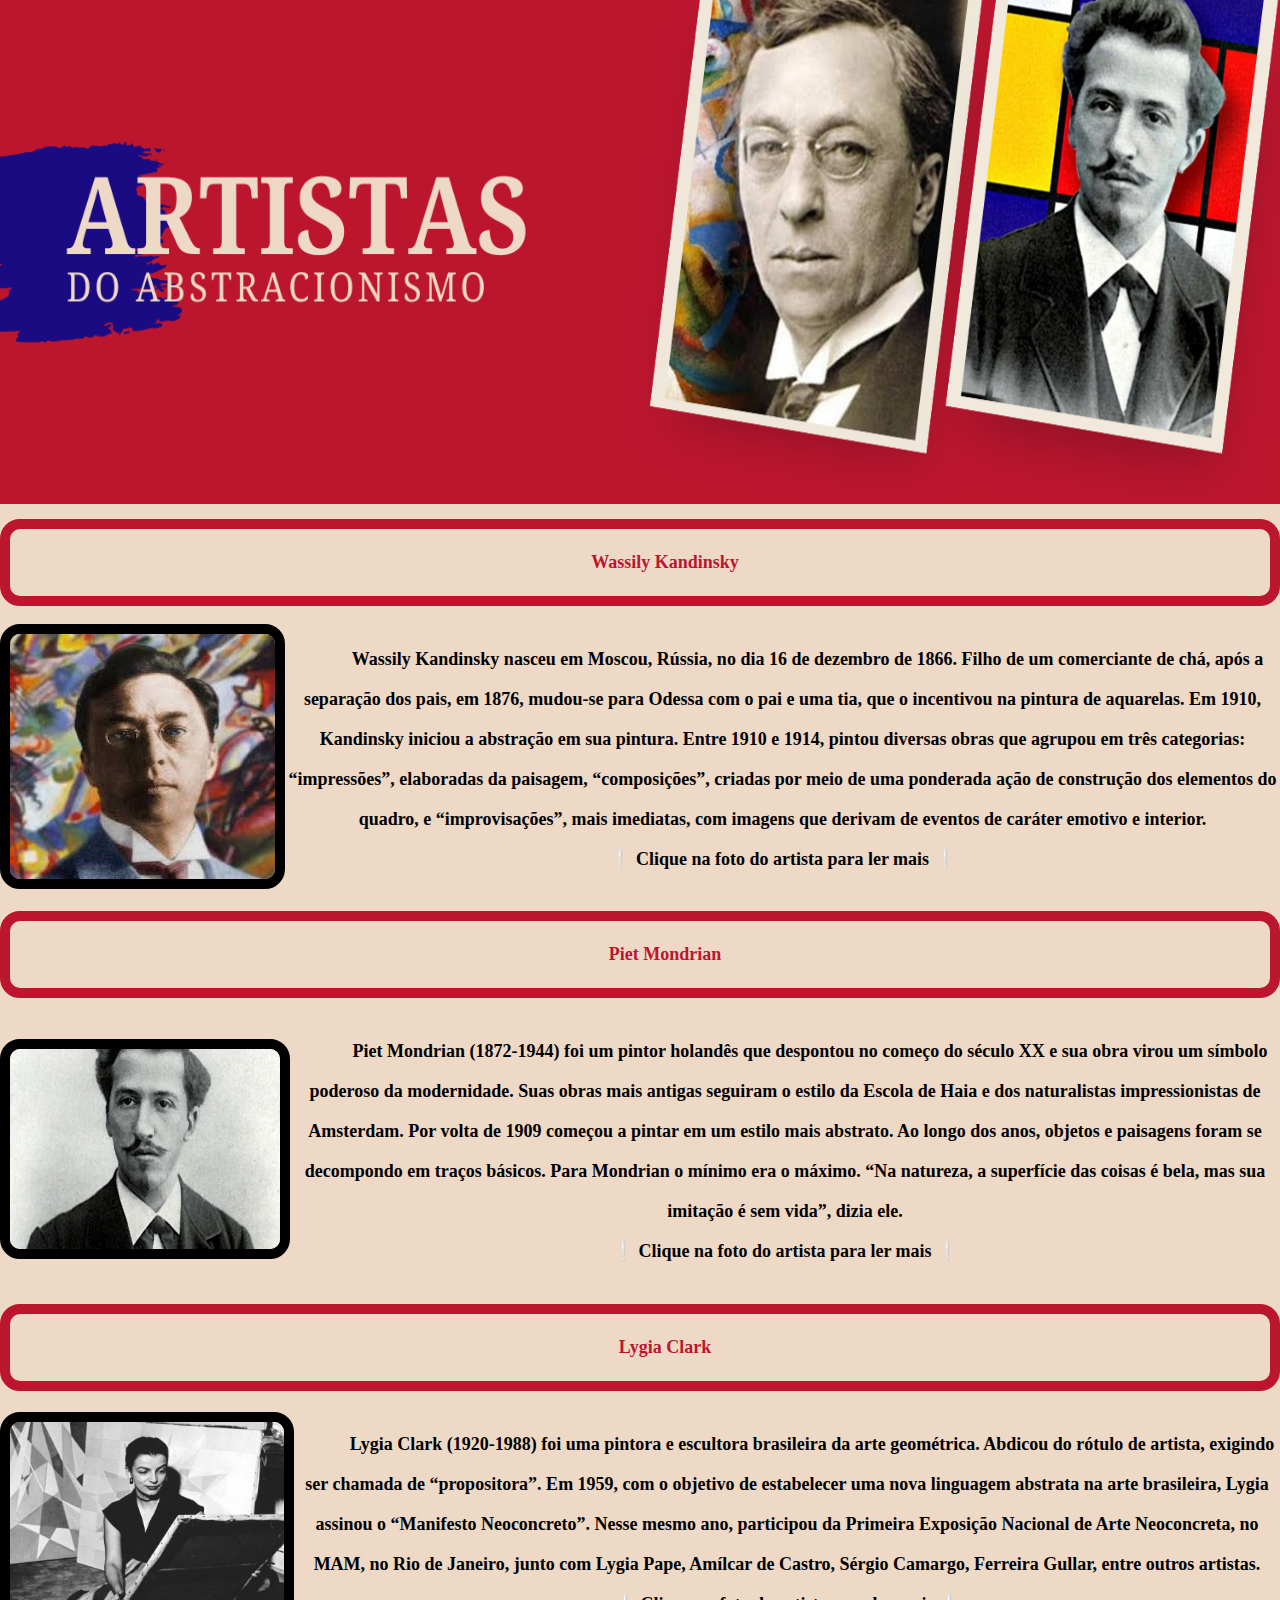
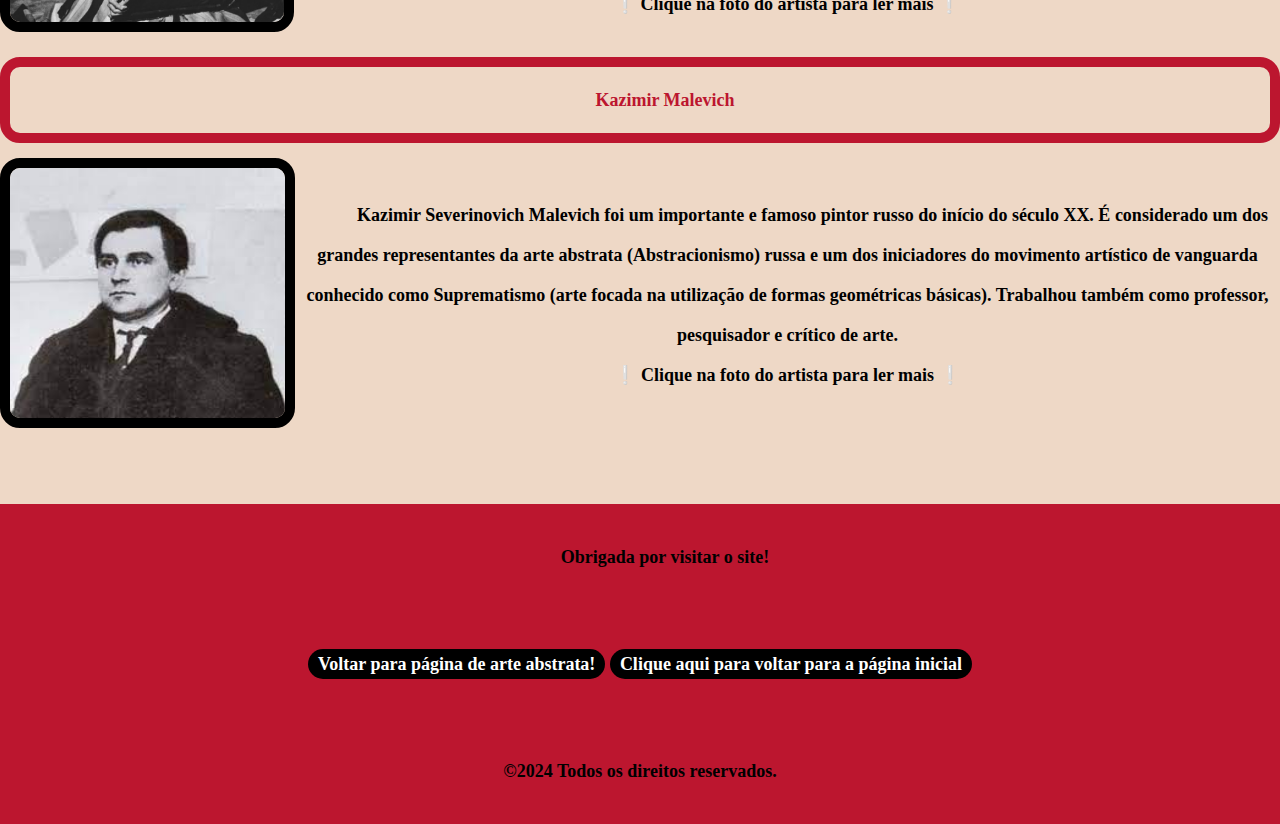
<file: artistasabstratos.html>
<!doctype html>
<html lang="pt-BR">
<html>
<head>
    <meta charset="UTF-8">
    <title>Artistas abstratos</title>
    <link rel="stylesheet" href="css/artistasabs.css">
</head>
<body>
<div class="header">
    <img src='imagens/abstrata/headerartistas.png' alt='header' class="banner">
</div>
<h2 class="tituloobras">Wassily Kandinsky</h2>
<div class="imgs">
    <a href='https://www.todamateria.com.br/kandinsky/' target='_blank'><img src='imagens/abstrata/kandinskyartista.jpg' alt='kandinsky' class="img1"></a>
    <p>Wassily Kandinsky nasceu em Moscou, Rússia, no dia 16 de dezembro de 1866. Filho de um comerciante de
        chá, após a separação dos pais, em 1876, mudou-se para Odessa com o pai e uma tia, que o incentivou na
        pintura de aquarelas.
        Em 1910, Kandinsky iniciou a abstração em sua pintura. Entre 1910 e 1914, pintou diversas obras que
        agrupou em três categorias: “impressões”, elaboradas da paisagem, “composições”, criadas por meio de
        uma ponderada ação de construção dos elementos do quadro, e “improvisações”, mais imediatas, com imagens
        que derivam de eventos de caráter emotivo e interior.<br>❕ Clique na foto do artista para ler mais ❕</p>
</div>
<h2 class="tituloobras">Piet Mondrian</h2>
<div class="imgs">
    <a href='https://www.ebiografia.com/piet_mondrian/' target='_blank'><img src='imagens/abstrata/mondrianartista.jpg' alt='mondrian' class="img2"></a>
    <p>Piet Mondrian (1872-1944) foi um pintor holandês que despontou no começo do século XX e sua obra
        virou um símbolo poderoso da modernidade.
        Suas obras mais antigas seguiram o estilo da Escola de Haia e dos naturalistas impressionistas de
        Amsterdam. Por volta de 1909 começou a pintar em um estilo mais abstrato. Ao longo dos anos, objetos
        e paisagens foram se decompondo em traços básicos. Para Mondrian o mínimo era o máximo. “Na natureza,
        a superfície das coisas é bela, mas sua imitação é sem vida”, dizia ele.<br>❕ Clique na foto do artista para ler mais ❕
    </p>
</div>
<h2 class="tituloobras">Lygia Clark</h2>
<div class="imgs">
    <a href='https://www.ebiografia.com/lygia_clark/' target='_blank'><img src='imagens/abstrata/lygiaartista.jpg' alt='lygia' class="img3"></a>
    <p>Lygia Clark (1920-1988) foi uma pintora e escultora brasileira da arte geométrica. Abdicou do rótulo
        de artista, exigindo ser chamada de “propositora”.
        Em 1959, com o objetivo de estabelecer uma nova linguagem abstrata na arte brasileira, Lygia assinou o
        “Manifesto Neoconcreto”. Nesse mesmo ano, participou da Primeira Exposição Nacional de Arte Neoconcreta,
        no MAM, no Rio de Janeiro, junto com Lygia Pape, Amílcar de Castro, Sérgio Camargo, Ferreira Gullar,
        entre outros artistas.<br>❕ Clique na foto do artista para ler mais ❕</p>
</div>
<h2 class="tituloobras">Kazimir Malevich</h2>
<div class="imgs">
    <a href='https://arteeartistas.com.br/biografia-de-kazimir-malevich-e-o-suprematismo/' target='_blank'><img src='imagens/abstrata/malevichartista.jfif' alt='kazimir 4' class="img4"></a>
    <p>Kazimir Severinovich Malevich foi um importante e famoso pintor russo do início do século XX. É
        considerado um dos grandes representantes da arte abstrata (Abstracionismo) russa e um dos iniciadores
        do movimento artístico de vanguarda conhecido como Suprematismo (arte focada na utilização de formas
        geométricas básicas). Trabalhou também como professor, pesquisador e crítico de arte.<br>❕ Clique na foto do artista para ler mais ❕</p>
</div>
<br><br><br><br>
<footer class="rodape">
   <span>Obrigada por visitar o site!
        <br>
        <a class="btnartistas" href="arteabstrata.html">Voltar para  página de arte abstrata!</a>
        <a class="btnartistas" href="index.html">Clique aqui para voltar para a página inicial</a>
        <br>
        ©2024 Todos os direitos reservados.</span>
</footer>
</body>
</html>
</file>
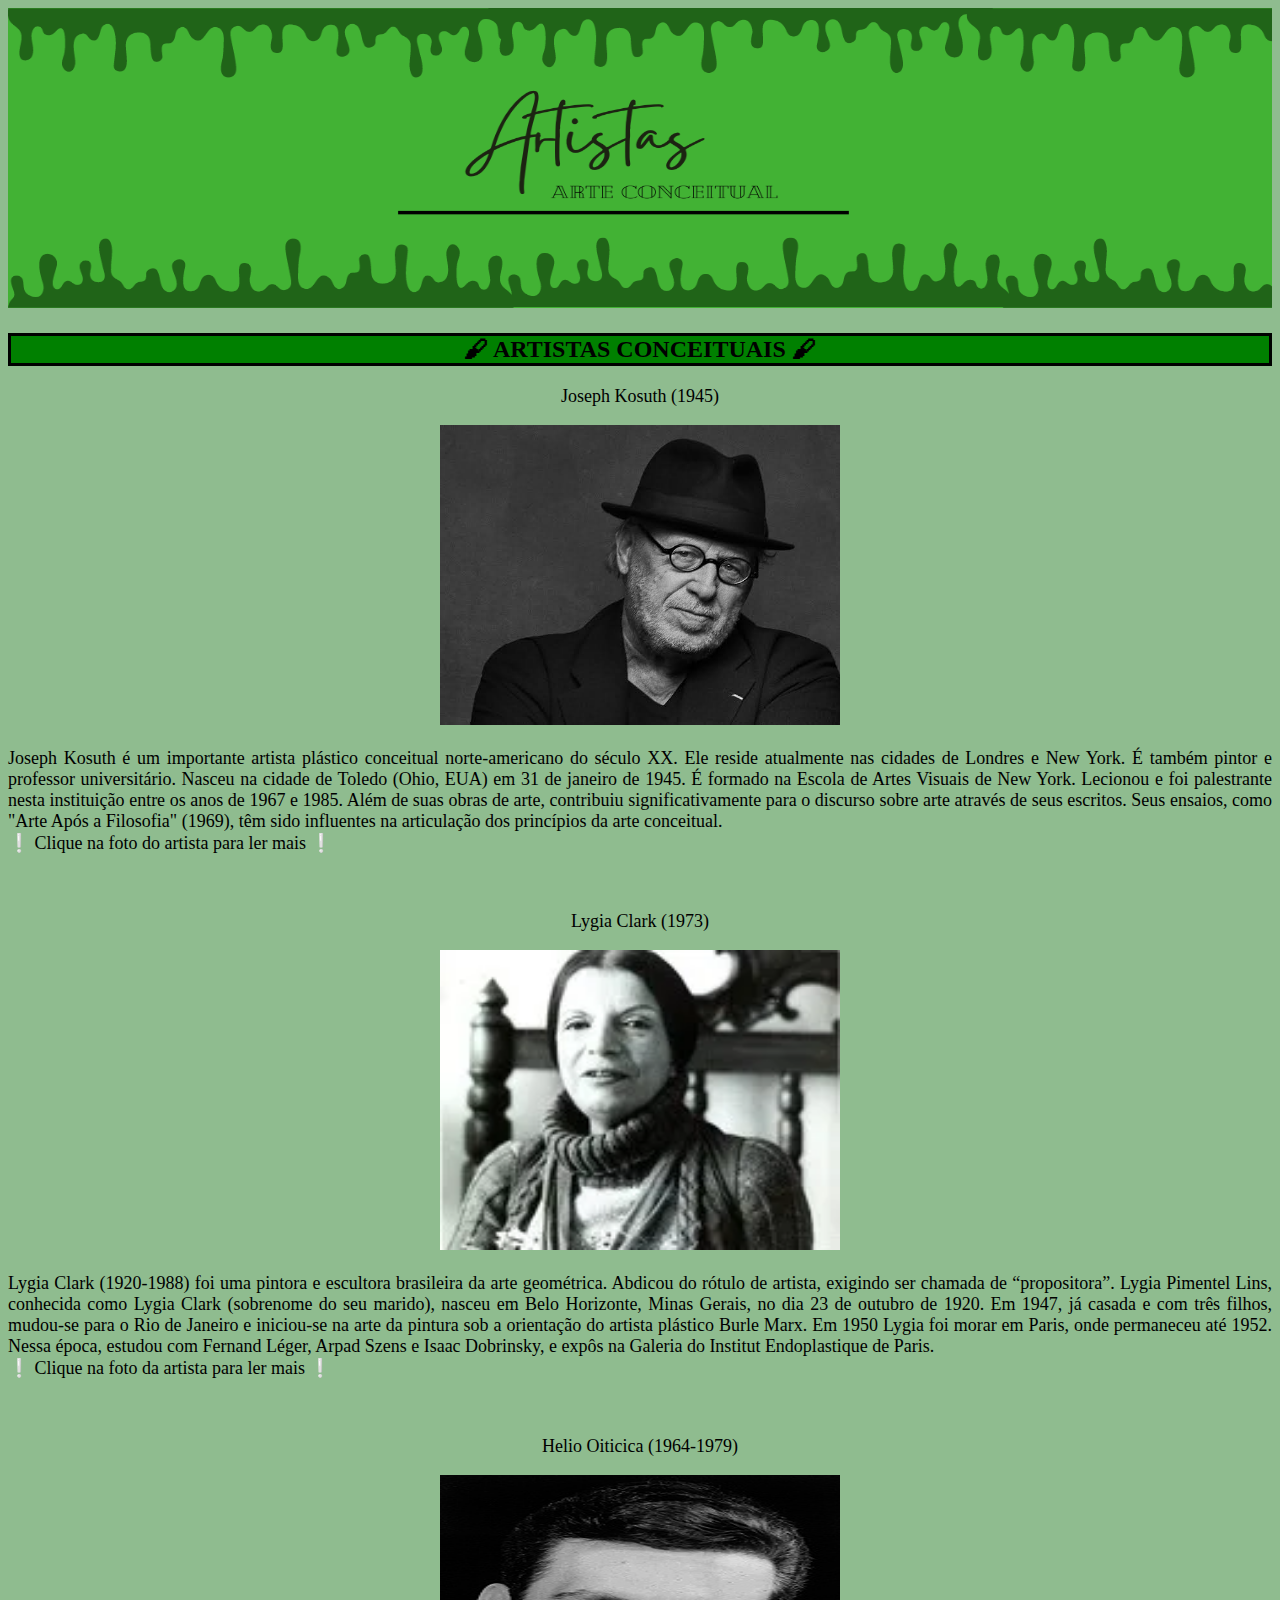
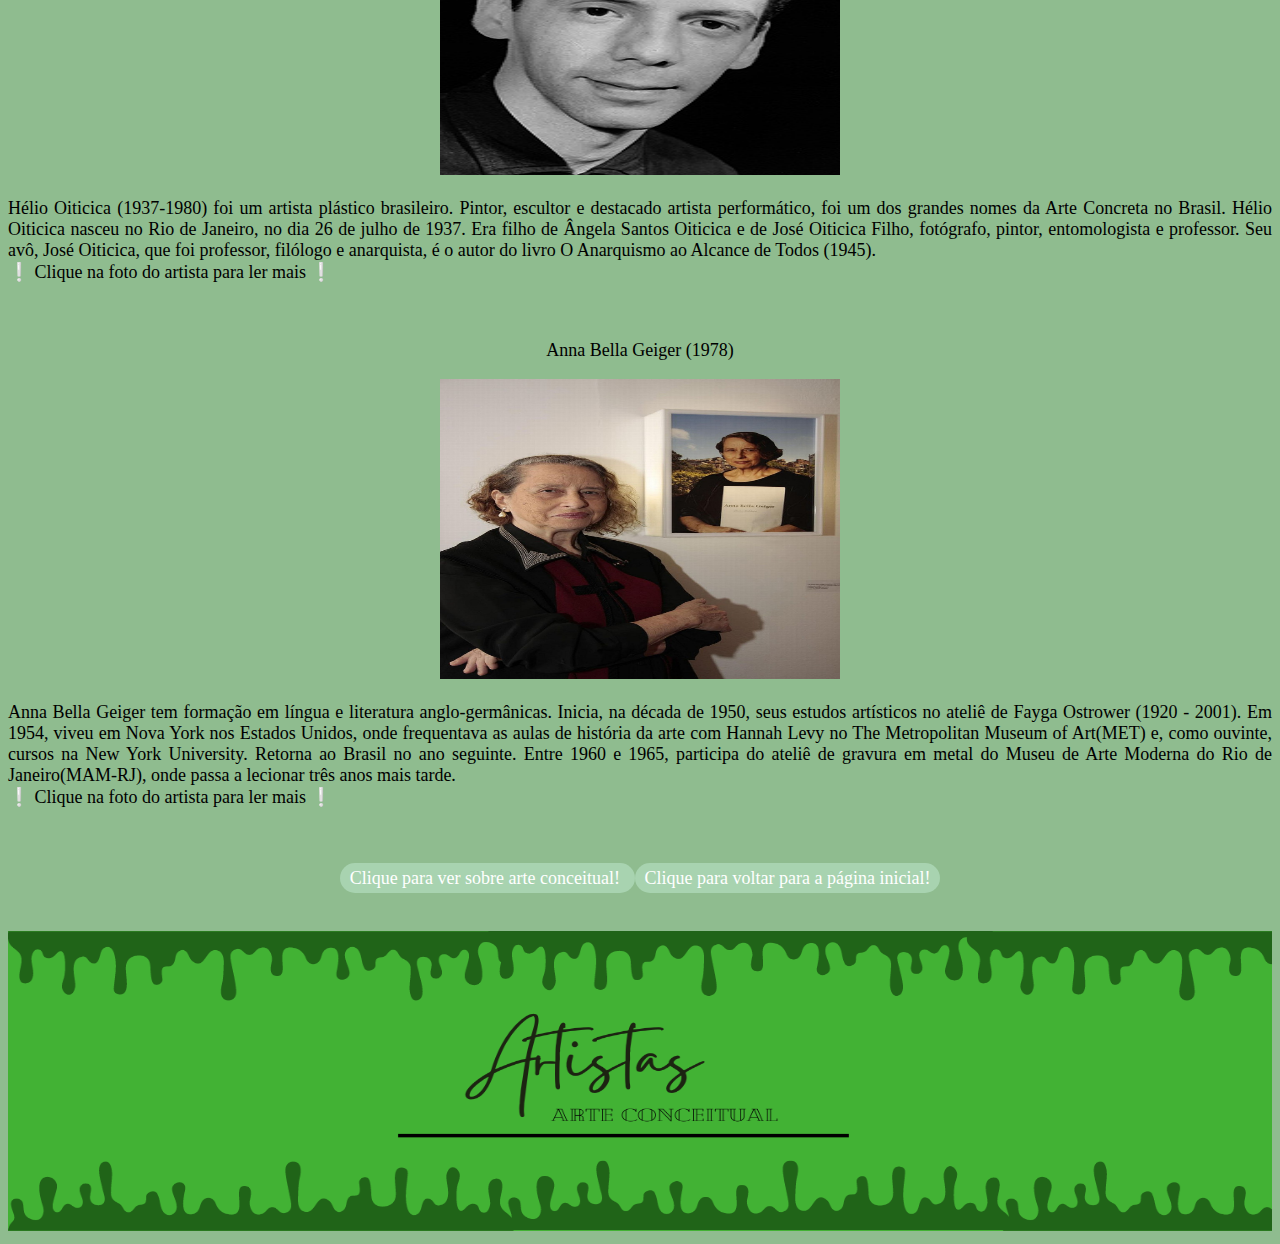
<file: artistasconc.html>
<!doctype html>
<html>
<head>
    <title>Artistas🎨</title>
    <link rel="stylesheet" href="css/artistasconceitual.css">
</head>
<body  style="text-align:center">
<img class="rodapeAutor"  src="imagens/conceitual/artistas_Arte_conceitual.png " alt='Imagem da obra '>

    <h2 class="Artistas">🖌 ARTISTAS CONCEITUAIS 🖌</h2>
    <p>Joseph Kosuth (1945)</p>
<a href="https://pt.wikipedia.org/wiki/Joseph_Kosuth" target="_blank"><img src="imagens/conceitual/artista_Joseph.jfif" alt='Imagem do artista' class="imagemJoseph" width='400px' height="300"/></a>
    <p class="BiografiaJoseph">Joseph Kosuth é um importante artista plástico conceitual norte-americano do século XX.
        Ele reside atualmente nas cidades de Londres e New York.
        É também pintor e professor universitário.
        Nasceu na cidade de Toledo (Ohio, EUA) em 31 de janeiro de 1945.
        É formado na Escola de Artes Visuais de New York.
        Lecionou e foi palestrante nesta instituição entre os anos de 1967 e 1985.
        Além de suas obras de arte, contribuiu significativamente para o
        discurso sobre arte através de seus escritos.
        Seus ensaios, como "Arte Após a Filosofia" (1969),
        têm sido influentes na articulação dos princípios da arte conceitual.<br>❕ Clique na foto do artista para ler mais ❕</p>
    <br>

<p>Lygia Clark (1973)</p>
<a href="https://www.ebiografia.com/lygia_clark/" target="_blank"><img src="imagens/conceitual/Lygia_Clark.webp" alt='Imagem da artista' class="imagemLydia" width='400px' height="300"/></a>
<p class="BiografiaLygia">Lygia Clark (1920-1988) foi uma pintora e escultora brasileira da arte geométrica.
    Abdicou do rótulo de artista, exigindo ser chamada de “propositora”.
    Lygia Pimentel Lins, conhecida como Lygia Clark (sobrenome do seu marido),
    nasceu em Belo Horizonte, Minas Gerais, no dia 23 de outubro de 1920.
    Em 1947, já casada e com três filhos, mudou-se para o Rio de Janeiro
    e iniciou-se na arte da pintura sob a orientação do artista plástico Burle Marx.
    Em 1950 Lygia foi morar em Paris, onde permaneceu até 1952.
    Nessa época, estudou com Fernand Léger, Arpad Szens e
    Isaac Dobrinsky, e expôs na Galeria do Institut Endoplastique de Paris.<br>❕ Clique na foto da artista para ler mais ❕</p>
<br>
    <p>Helio Oiticica (1964-1979)</p>
<a href="https://www.ebiografia.com/helio_oiticica/" target="_blank"><img src="imagens/conceitual/Helio_Oiticica.jpg" alt='Imagem do artista' class="imagemHélio" width='400px' height="300"/></a>
    <p class="BiografiaHélio">Hélio Oiticica (1937-1980) foi um artista plástico brasileiro.
        Pintor, escultor e destacado artista performático,
        foi um dos grandes nomes da Arte Concreta no Brasil.
        Hélio Oiticica nasceu no Rio de Janeiro, no dia 26 de julho de 1937.
        Era filho de Ângela Santos Oiticica e de José Oiticica Filho,
        fotógrafo, pintor, entomologista e professor.
        Seu avô, José Oiticica, que foi professor,
        filólogo e anarquista, é o autor do livro O Anarquismo ao Alcance de Todos (1945).<br>❕ Clique na foto do artista para ler mais ❕</p>
    <br>
    <p>Anna Bella Geiger (1978)</p>
<a href="https://pt.wikipedia.org/wiki/Anna_Bella_Geiger" target="_blank"><img src="imagens/conceitual/Anna_bella.jpg" alt='Imagem da artista' class="imagemAnna" width='400px' height="300"/></a>
    <p class="BiografiaAnna">Anna Bella Geiger tem formação em língua e literatura anglo-germânicas.
        Inicia, na década de 1950, seus estudos artísticos no ateliê de Fayga Ostrower (1920 - 2001).
        Em 1954, viveu em Nova York nos Estados Unidos, onde frequentava as aulas de história da arte
        com Hannah Levy no The Metropolitan Museum of Art(MET) e, como ouvinte, cursos na New York University.
        Retorna ao Brasil no ano seguinte. Entre 1960 e 1965, participa do ateliê de gravura em metal
        do Museu de Arte Moderna do Rio de Janeiro(MAM-RJ), onde passa a lecionar três anos mais tarde.<br>❕ Clique na foto do artista para ler mais ❕</p>
<br>
<br>
<a class="btnartistas" href="Arte_Conceitual.html">Clique para ver sobre arte conceitual! </a>
<a class="btnartistas" href="index.html">Clique para voltar para a página inicial! </a>
<br>
<br>
<br>
    <img class="rodapeAutor" src="imagens/conceitual/artistas_Arte_conceitual.png " alt='Imagem da obra'>

</body>
</html>
</file>
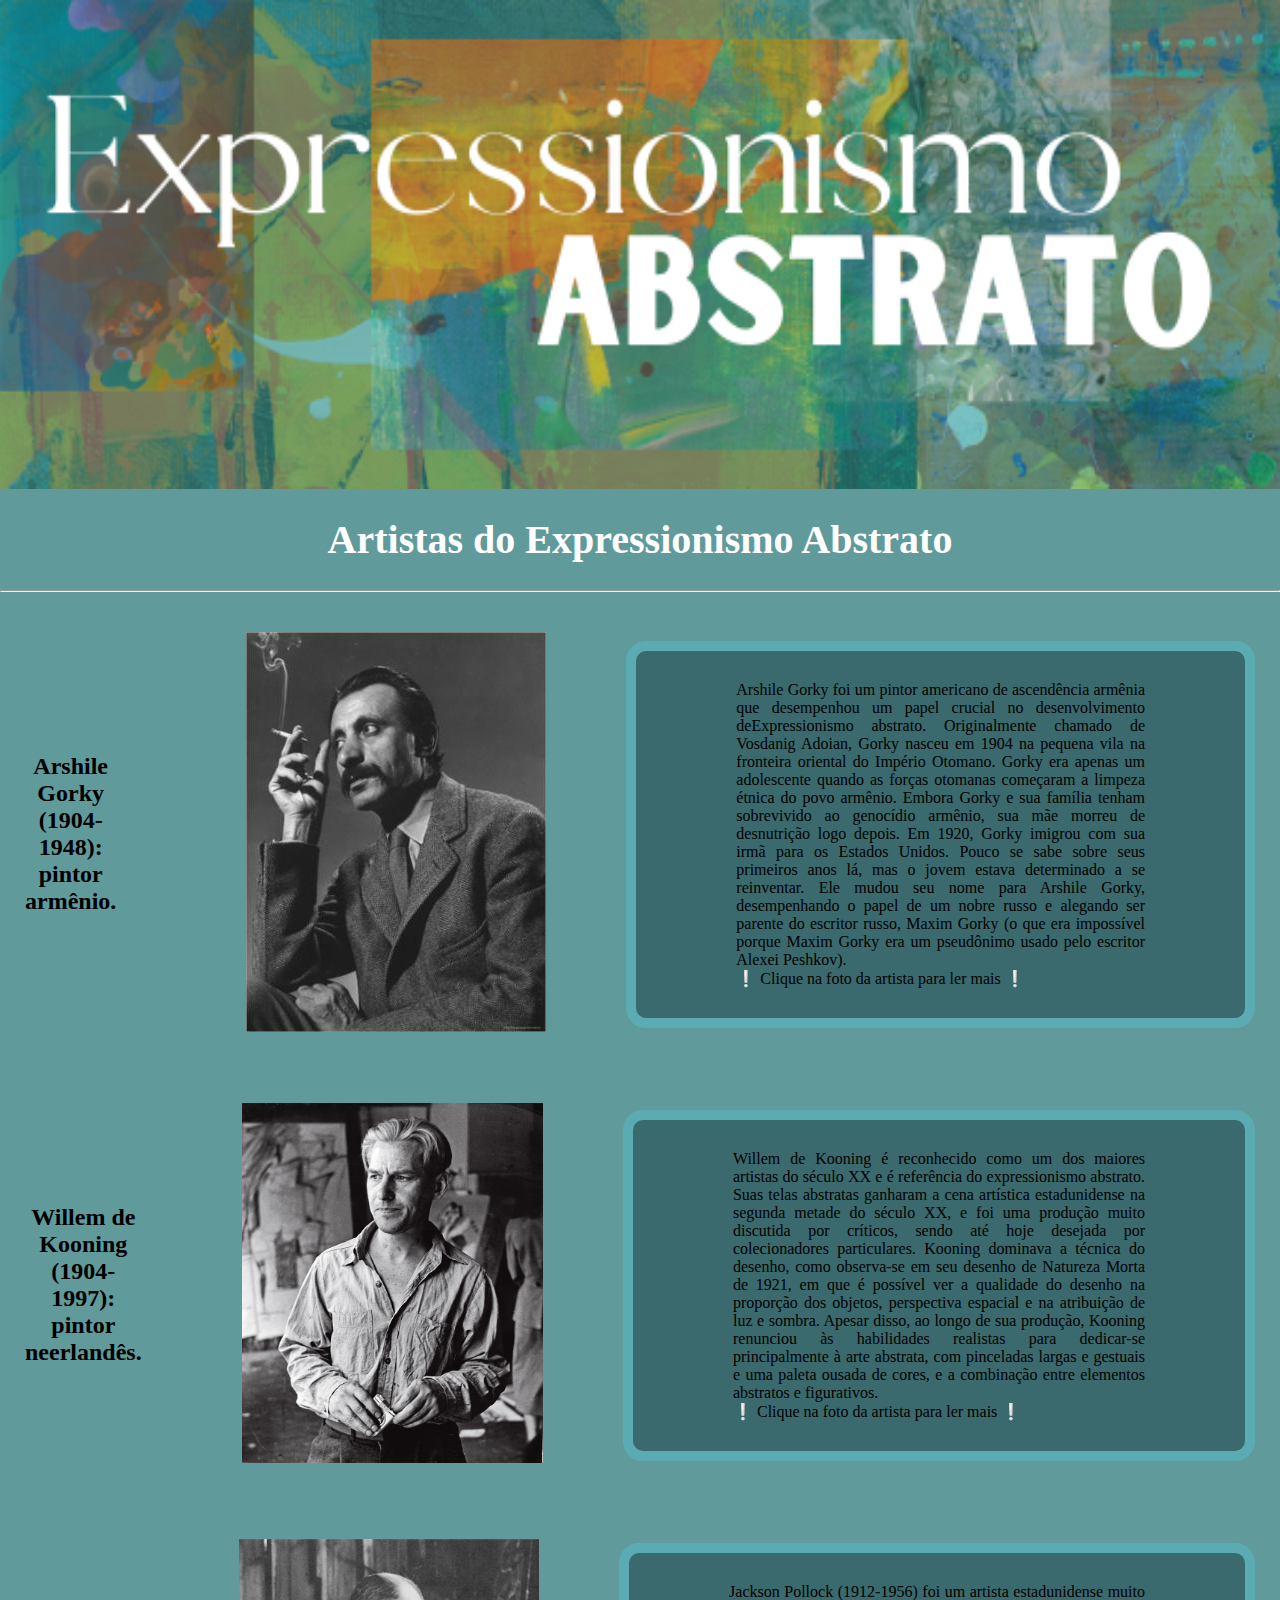
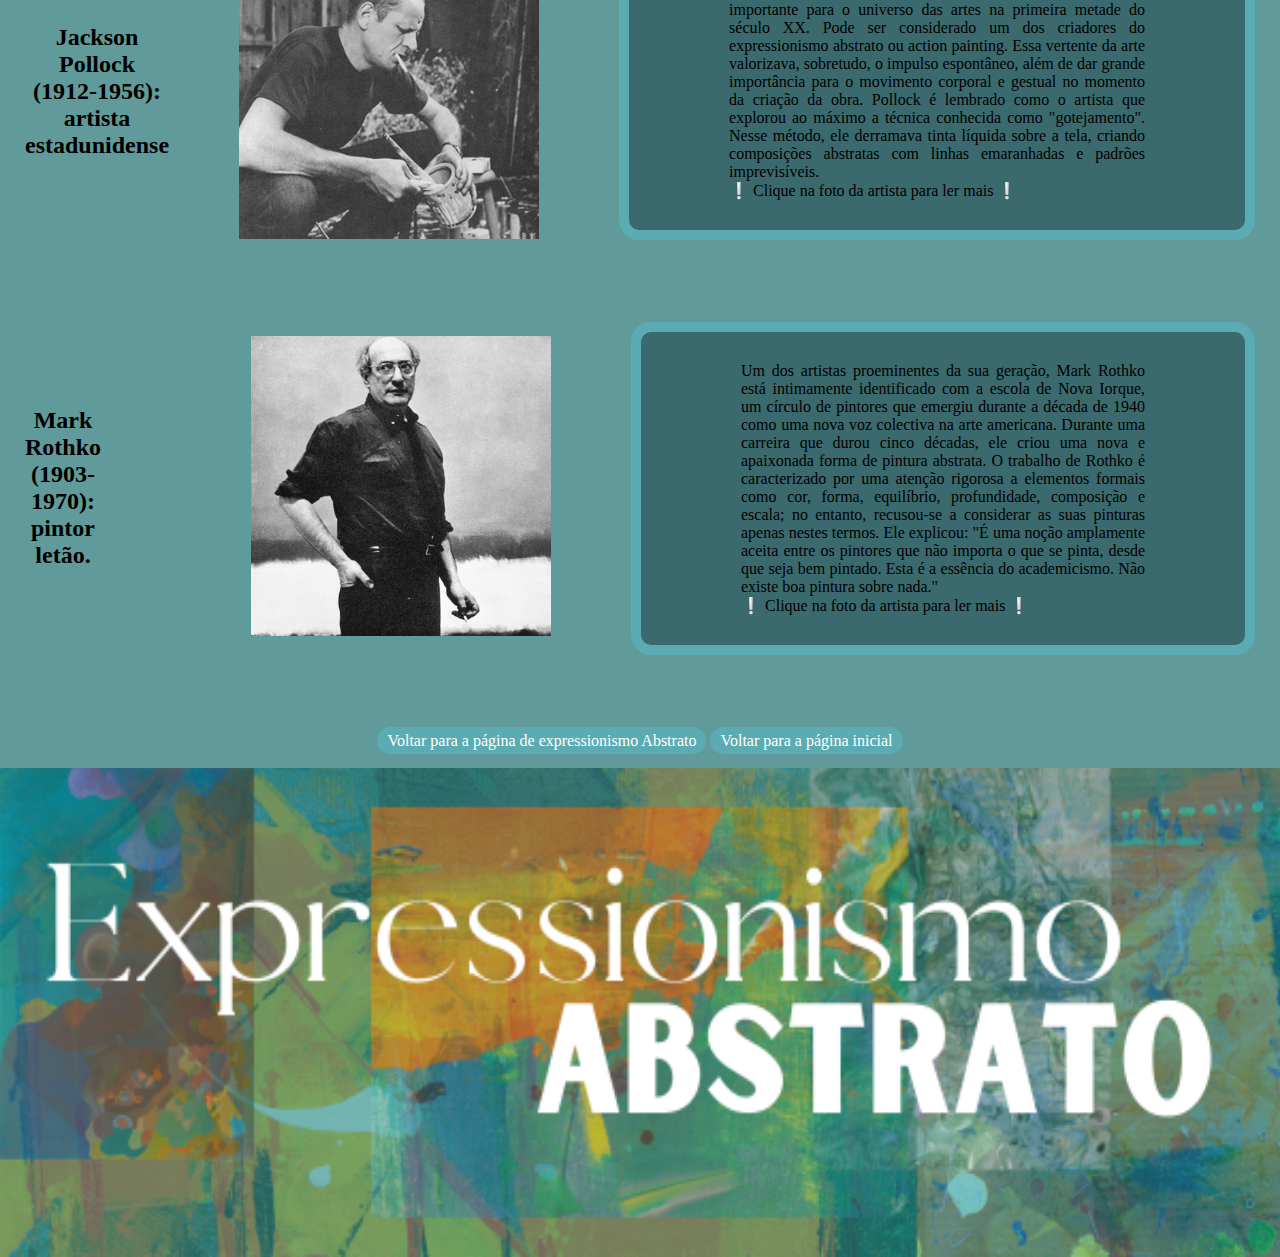
<file: artistasexpabs.html>
<!doctype html>
<html>
<head>
    <meta charset="UTF-8"/>
    <title>Artistas do Expressionismo Abstrato</title>
    <link rel="stylesheet" href="css/arteexpabs.css">
</head>
<body>
<img src="imagens/expabs/expressiontop.png" class="image">
<h1 class="Titulo">Artistas do Expressionismo Abstrato</h1>
<hr>
<section class="Arshile">
    <div class="containerarshile">
<h2 class="artistas">Arshile Gorky (1904-1948): pintor armênio.</h2>
    <div class="imagemarshile">
        <a href='https://artsandculture.google.com/entity/m01zplk?hl=pt' target='_blank'><img src="imagens/expabs/arshile.png"></a>
    </div>

    <div class="texto">
        <p>Arshile Gorky foi um pintor americano de ascendência armênia que desempenhou um papel crucial no desenvolvimento deExpressionismo abstrato. Originalmente chamado de Vosdanig Adoian, Gorky nasceu em 1904
    na pequena vila na fronteira oriental do Império Otomano. Gorky era apenas um adolescente quando as forças otomanas começaram a limpeza étnica do povo armênio. Embora Gorky e sua família tenham sobrevivido
    ao genocídio armênio, sua mãe morreu de desnutrição logo depois. Em 1920, Gorky imigrou com sua irmã para os Estados Unidos. Pouco se sabe sobre seus primeiros anos lá, mas o jovem estava determinado a se
    reinventar. Ele mudou seu nome para Arshile Gorky, desempenhando o papel de um nobre russo e alegando ser parente do escritor russo, Maxim Gorky (o que era impossível porque Maxim Gorky era um pseudônimo usado pelo escritor Alexei Peshkov).<br>❕ Clique na foto da artista para ler mais ❕</p>
    </div>
    </div>
</section>

<section class="Kooning">
    <div class="containerkoning">
        <h2 class="artistas">Willem de Kooning (1904-1997): pintor neerlandês.</h2>
        <div class="imagemkooning">
            <a href='https://www.moma.org/artists/3213' target='_blank'><img src="imagens/expabs/kooning.png" alt="Kooning"></a>
        </div>

        <div class="texto">
            <p>Willem de Kooning é reconhecido como um dos maiores artistas do século XX e é referência do expressionismo abstrato. Suas telas abstratas ganharam a
                cena artística estadunidense na segunda metade do século XX, e foi uma produção muito discutida por críticos,
                sendo até hoje desejada por colecionadores particulares. Kooning dominava a técnica do desenho, como observa-se em seu desenho de Natureza Morta de 1921, em que é possível
                ver a qualidade do desenho na proporção dos objetos, perspectiva espacial e na atribuição de luz e sombra. Apesar disso, ao longo de sua produção, Kooning renunciou às habilidades
                realistas para dedicar-se principalmente à arte abstrata, com pinceladas largas e gestuais e uma paleta ousada de cores, e a combinação entre elementos abstratos e figurativos.<br>❕ Clique na foto da artista para ler mais ❕
            </p>
        </div>
    </div>
</section>

<section class="Pollock">
    <div class="containerpollock">
        <h2 class="artistas">Jackson Pollock (1912-1956): artista estadunidense</h2>
        <div class="imagempollock">
            <a href='https://www.ebiografia.com/jackson_pollock/' target='_blank'><img src="imagens/expabs/Jackson-Pollock.png" alt="Pollock"></a>
        </div>

        <div class="texto">
            <p>Jackson Pollock (1912-1956) foi um artista estadunidense muito importante para o universo das artes na primeira metade do século XX.
                Pode ser considerado um dos criadores do expressionismo abstrato ou action painting. Essa vertente da arte valorizava, sobretudo, o impulso espontâneo,
                além de dar grande importância para o movimento corporal e gestual no momento da criação da obra.
                Pollock é lembrado como o artista que explorou ao máximo a técnica conhecida como "gotejamento". Nesse método, ele derramava tinta líquida sobre a tela,
                criando composições abstratas com linhas emaranhadas e padrões imprevisíveis.<br>❕ Clique na foto da artista para ler mais ❕
            </p>
        </div>
    </div>
</section>

<section class="Rothko">
    <div class="containerrothko">
        <h2 class="artistas">Mark Rothko (1903-1970): pintor letão.</h2>
        <div class="imagemrothko">
            <a href='https://www.markrothko.org/pt-br/mark-rothko-biografia-pt/index.html' target='_blank'><img src="imagens/expabs/MarkRothko.png" alt="Mark Rothko"></a>
        </div>

        <div class="texto">
            <p>Um dos artistas proeminentes da sua geração, Mark Rothko está intimamente identificado com a escola de Nova Iorque, um
                círculo de pintores que emergiu durante a década de 1940 como uma nova voz colectiva na arte americana.
                Durante uma carreira que durou cinco décadas, ele criou uma nova e apaixonada forma de pintura abstrata.
                O trabalho de Rothko é caracterizado por uma atenção rigorosa a elementos formais como cor, forma, equilíbrio, profundidade,
                composição e escala; no entanto, recusou-se a considerar as suas pinturas apenas nestes termos. Ele explicou: "É uma noção
                amplamente aceita entre os pintores que não importa o que se pinta, desde que seja bem pintado. Esta é a essência do academicismo.
                Não existe boa pintura sobre nada."<br>❕ Clique na foto da artista para ler mais ❕
            </p>
        </div>
    </div>
</section>

<br><br>
<a class="btnartistas" href="Expressionismo_abstrato.html">Voltar para a página de expressionismo Abstrato</a>
<a class="btnartistas" href="index.html">Voltar para a página inicial</a>
<br><br>
<img src="imagens/expabs/expressiontop.png" class="image">

</body>
</html>
</file>
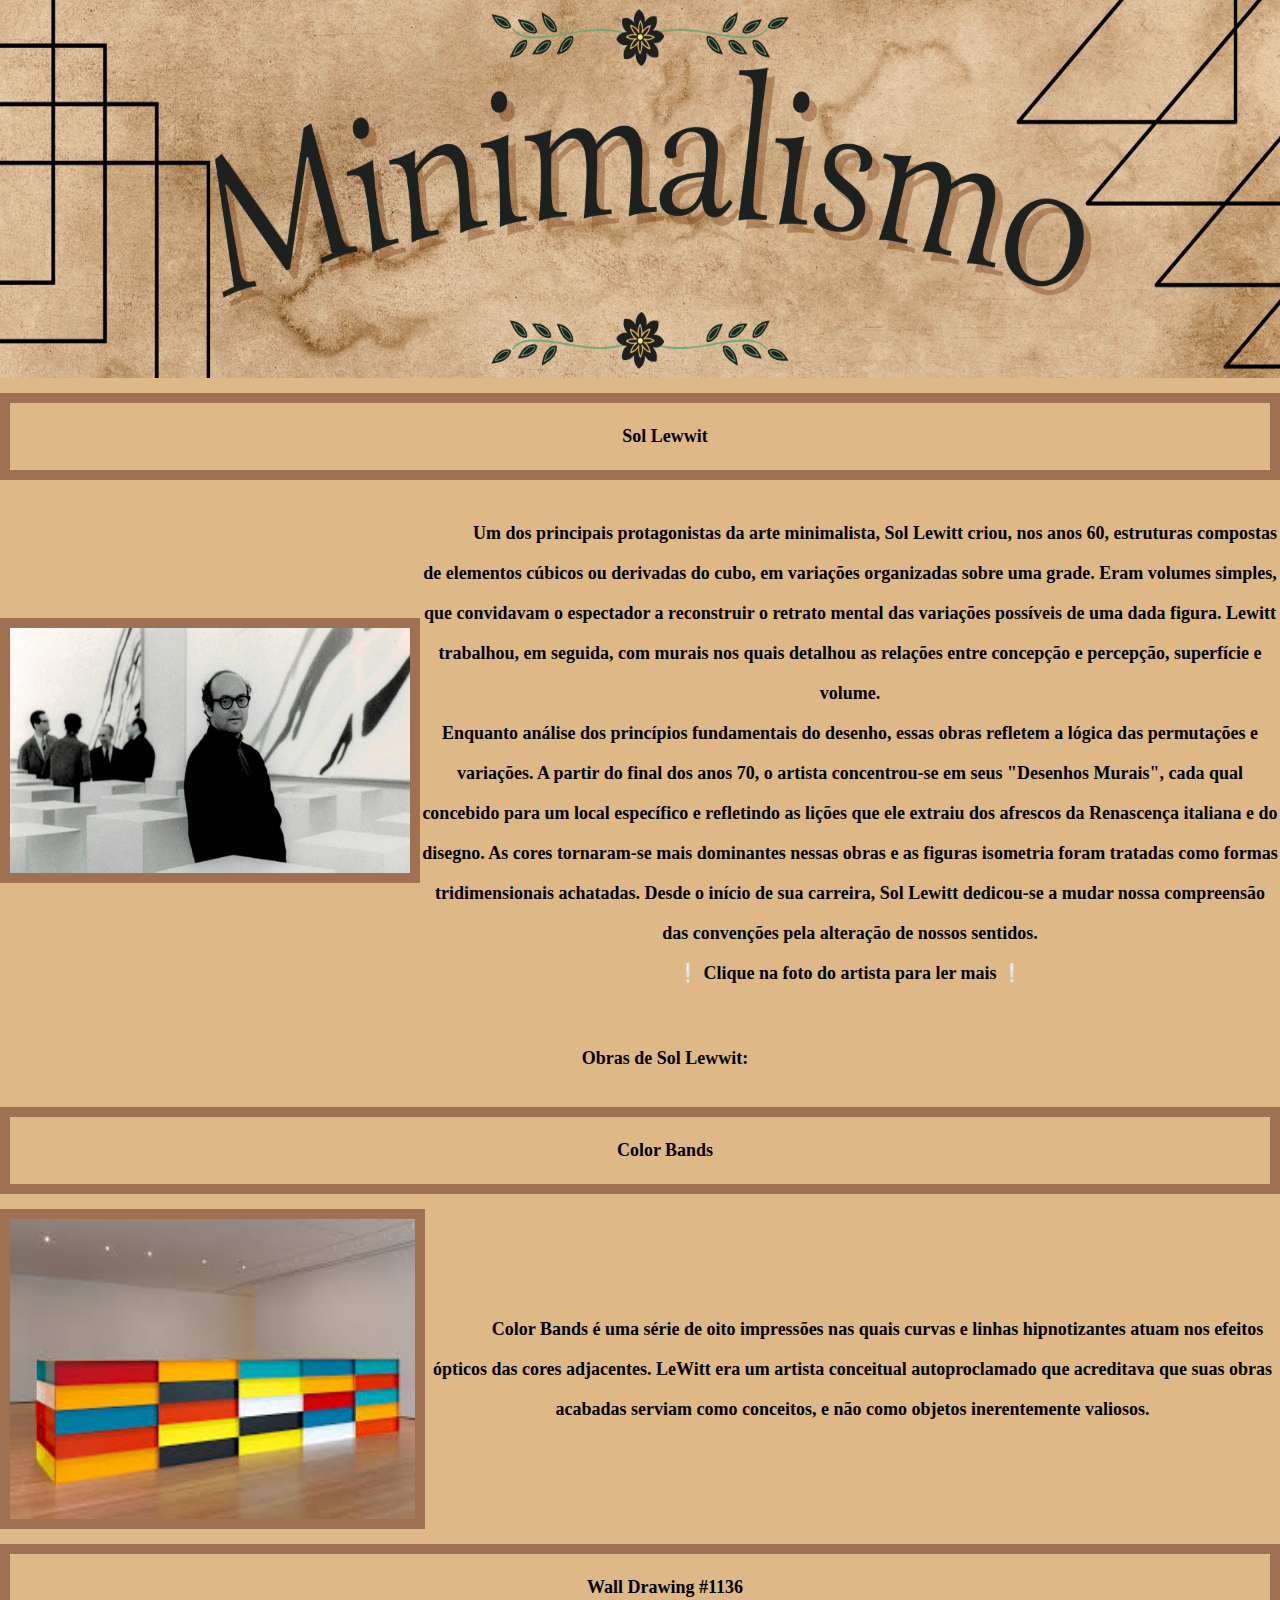
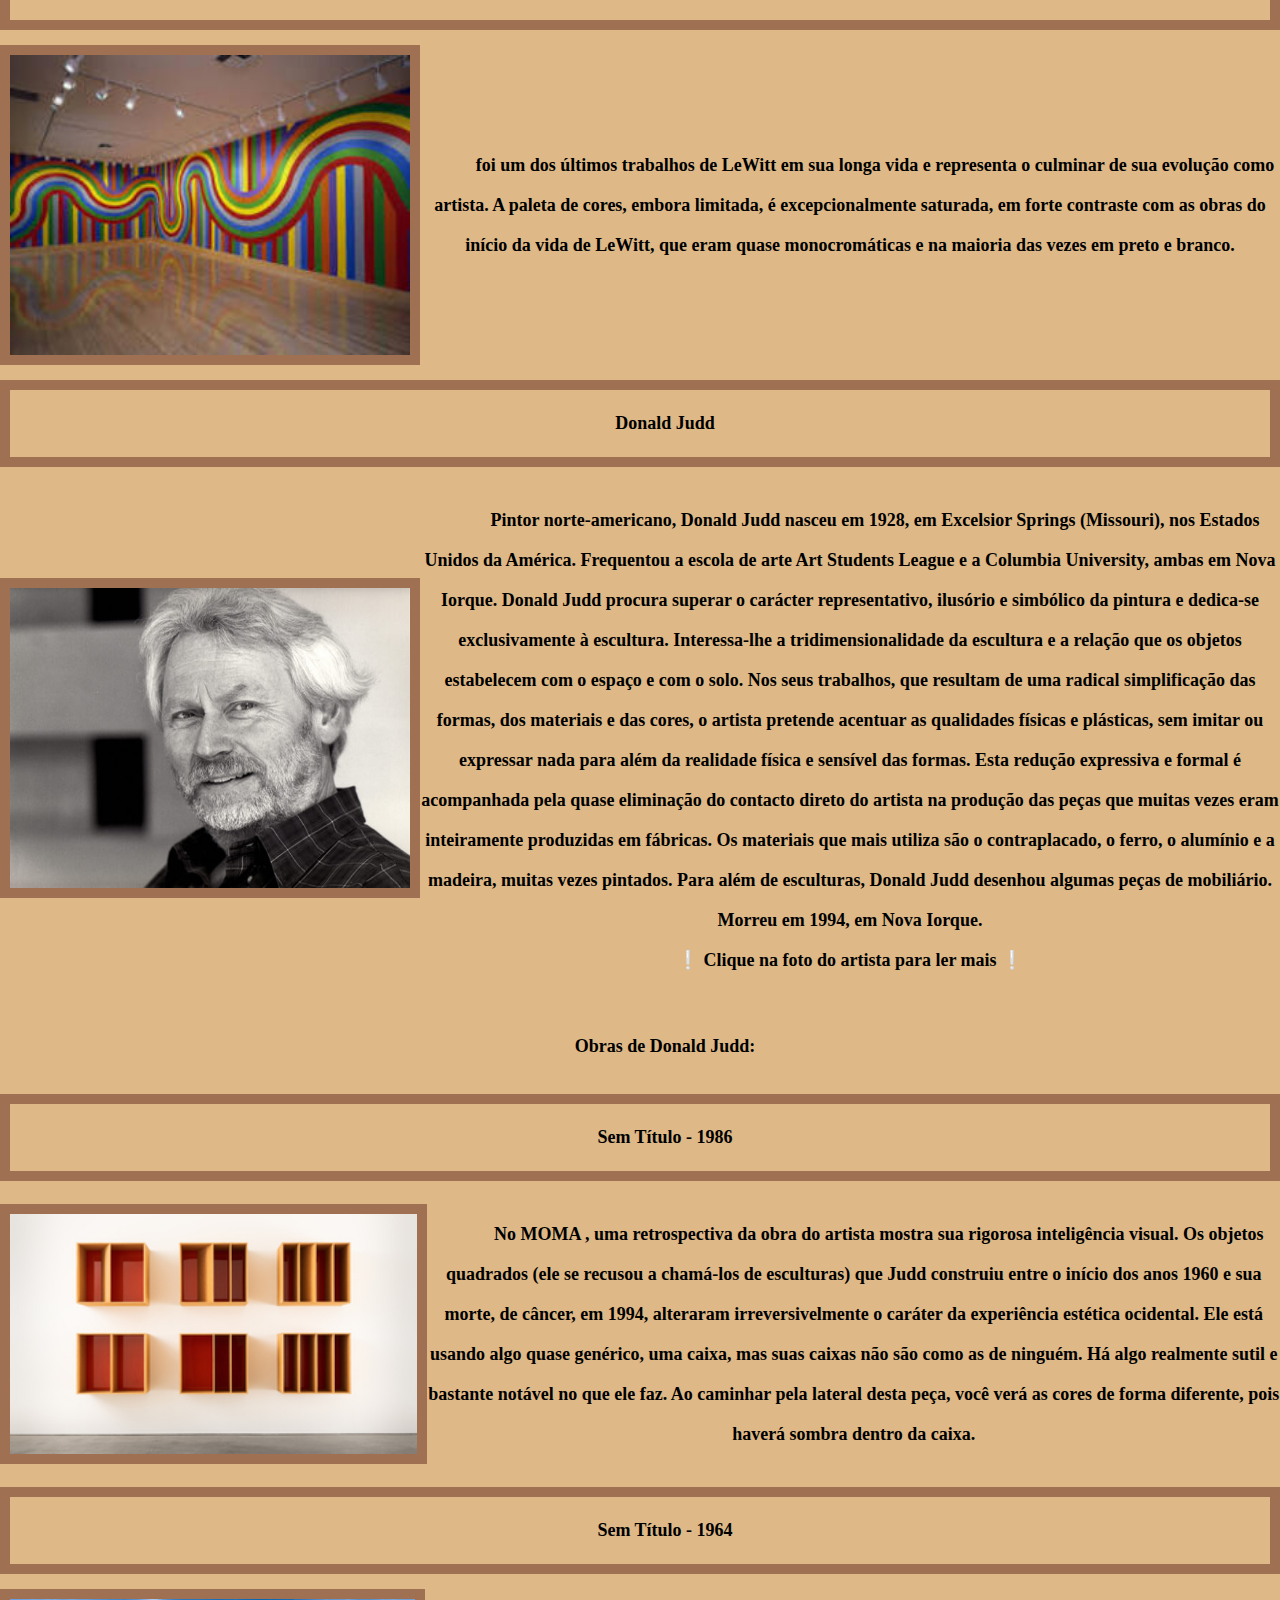
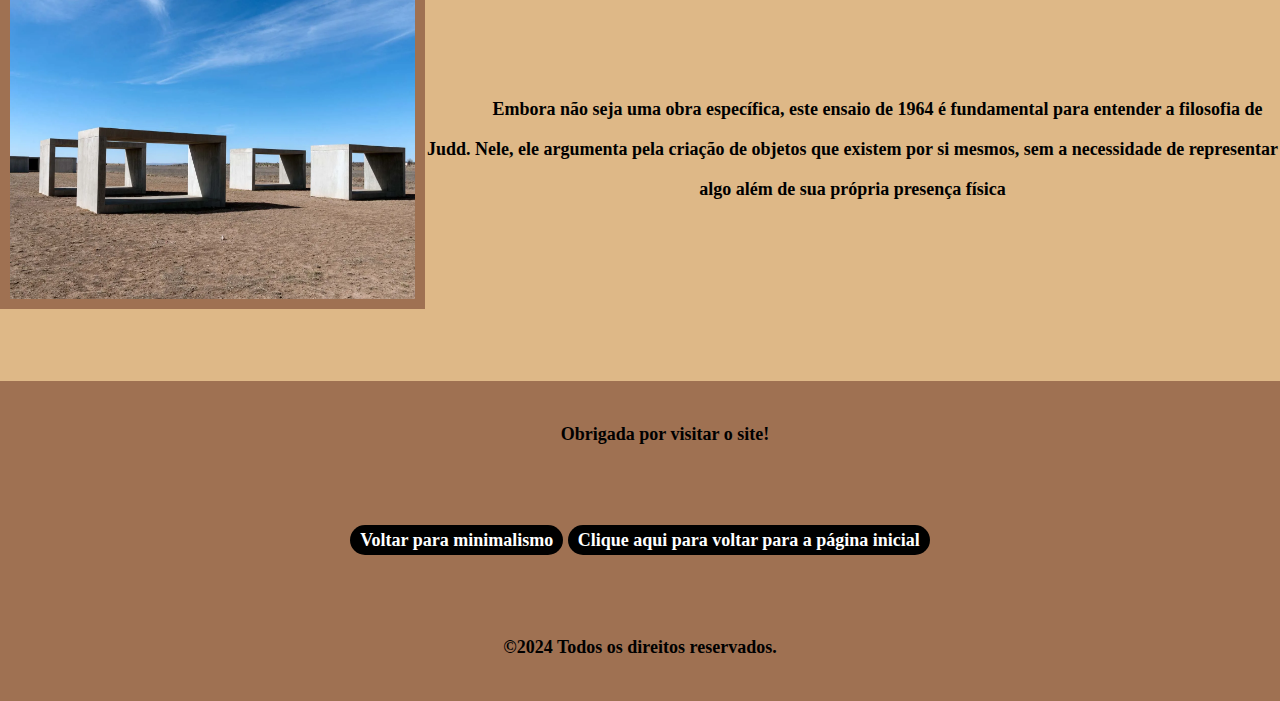
<file: ArtistasMinimalistas.html>
<!doctype html>
<html lang="pt-BR">
<html>
<head>
    <meta charset="UTF-8">
    <title>Artistas Minimalistas</title>
    <link rel="stylesheet" href="css/artistasminimalistas.css">
</head>
<body>
<div class="header">
    <img src='imagens/minimalismo/headerminimalismo.png' alt='header' class="banner">
</div>
<h2 class="tituloobras">Sol Lewwit</h2>
<div class="imgs">
    <a href='https://pt.wikipedia.org/wiki/Sol_LeWitt' target='_blank'><img src='imagens/minimalismo/CAPA_DE_REVISTA_-_2023-05-18T182241.636_550x.webp' alt='Lewwit' class="img1"></a>
    <p>Um dos principais protagonistas da arte minimalista, Sol Lewitt criou, nos anos 60, estruturas compostas
        de elementos cúbicos ou derivadas do cubo, em variações organizadas sobre uma grade. Eram volumes
        simples, que convidavam o espectador a reconstruir o retrato mental das variações possíveis de uma dada
        figura. Lewitt trabalhou, em seguida, com murais nos quais detalhou as relações entre concepção e
        percepção, superfície e volume. <br>
        Enquanto análise dos princípios fundamentais do desenho, essas obras refletem a lógica das permutações
        e variações. A partir do final dos anos 70, o artista concentrou-se em seus "Desenhos Murais", cada
        qual concebido para um local específico e refletindo as lições que ele extraiu dos afrescos da Renascença italiana e do disegno. As cores tornaram-se mais dominantes nessas obras e as figuras isometria foram tratadas como formas tridimensionais achatadas. Desde o início de sua carreira,
        Sol Lewitt dedicou-se a mudar nossa compreensão das convenções pela alteração de nossos sentidos. <br>❕ Clique na foto do artista para ler mais ❕</p>
                </div>
                <h2 class="teste">Obras de Sol Lewwit: </h2>
<h2 class="tituloobras">Color Bands</h2>
                <div class="imgs">
                    <img src='imagens/minimalismo/download.jpg' alt='mondrian' class="img2">
                    <p>Color Bands é uma série de oito impressões nas quais curvas e linhas hipnotizantes
                        atuam nos efeitos ópticos das cores adjacentes. LeWitt era um artista conceitual
                        autoproclamado que acreditava que suas obras acabadas serviam como conceitos, e não
                        como objetos inerentemente valiosos.
                    </p>
                </div>
<h2 class="tituloobras">Wall Drawing #1136</h2>
<div class="imgs">
    <img src='imagens/minimalismo/download2.jpg' alt='Lewitt2' class="img3">
    <p>foi um dos últimos trabalhos de LeWitt em sua longa vida e representa o culminar de sua evolução como
        artista. A paleta de cores, embora limitada, é excepcionalmente saturada, em forte contraste com as
        obras do início da vida de LeWitt, que eram quase monocromáticas e na maioria das vezes em preto e
        branco.</p>
</div>
<h2 class="tituloobras">Donald Judd</h2>
<div class="imgs">
    <a href='https://dasartes.com.br/materias/donald-judd/' target='_blank'><img src='imagens/minimalismo/jf_2014_00876-1920x1566.jpg' alt='Donald Judd' class="img4"></a>
    <p>Pintor norte-americano, Donald Judd nasceu em 1928, em Excelsior Springs (Missouri), nos Estados Unidos
        da América. Frequentou a escola de arte Art Students League e a Columbia University, ambas em Nova
        Iorque. Donald Judd procura superar o carácter representativo, ilusório e simbólico da pintura e
        dedica-se exclusivamente à escultura. Interessa-lhe a tridimensionalidade da escultura e a relação
        que os objetos estabelecem com o espaço e com o solo. Nos seus trabalhos, que resultam de uma radical
        simplificação das formas, dos materiais e das cores, o artista
        pretende acentuar as qualidades físicas e plásticas, sem imitar ou expressar nada para além da
        realidade física e sensível das formas.
        Esta redução expressiva e formal é acompanhada pela quase eliminação do contacto direto do artista na
        produção das peças que muitas vezes eram inteiramente produzidas em fábricas. Os materiais que mais
        utiliza são o contraplacado, o ferro, o alumínio e a madeira, muitas vezes pintados. Para além de esculturas, Donald Judd desenhou algumas peças de mobiliário. Morreu em 1994, em Nova Iorque.<br>❕ Clique na foto do artista para ler mais ❕</p>
        </p>
        </div>
<h2 class="teste">Obras de Donald Judd: </h2>
<h2 class="tituloobras">Sem Título - 1986</h2>
<div class="imgs">
    <img src='imagens/minimalismo/Hessel.jpg' alt='mondrian' class="img5">
    <p>No MOMA , uma retrospectiva da obra do artista mostra sua rigorosa inteligência visual. Os objetos
        quadrados (ele se recusou a chamá-los de esculturas) que Judd construiu entre
        o início dos anos 1960 e sua morte, de câncer, em 1994, alteraram irreversivelmente o caráter da
        experiência estética ocidental. Ele está usando algo quase genérico, uma caixa, mas suas caixas não
        são como as de ninguém. Há algo realmente sutil e bastante notável no que ele faz. Ao caminhar pela
        lateral desta peça, você verá as cores de forma diferente, pois haverá sombra dentro da caixa.
    </p>
        </div>
<h2 class="tituloobras">Sem Título - 1964 </h2>
<div class="imgs">
    <img src='imagens/minimalismo/DonaldJuddsculpturecubesMarfaTexas.webp' alt='mondrian' class="img6">
    <p>Embora não seja uma obra específica, este ensaio de 1964 é fundamental para entender a filosofia de
        Judd. Nele, ele argumenta pela criação de objetos que existem por si mesmos, sem a necessidade de
        representar algo além de sua própria presença física
    </p>
        </div>

<br><br><br><br>
<footer class="rodape">
    <span>Obrigada por visitar o site!
        <br>
        <a class="btnartistas" href="ArtistasMinimalistas.html">Voltar para minimalismo</a>
        <a class="btnartistas" href="index.html">Clique aqui para voltar para a página inicial</a>
        <br>
        ©2024 Todos os direitos reservados.</span>
                        </footer>
                        </body>
                        </html>
</file>
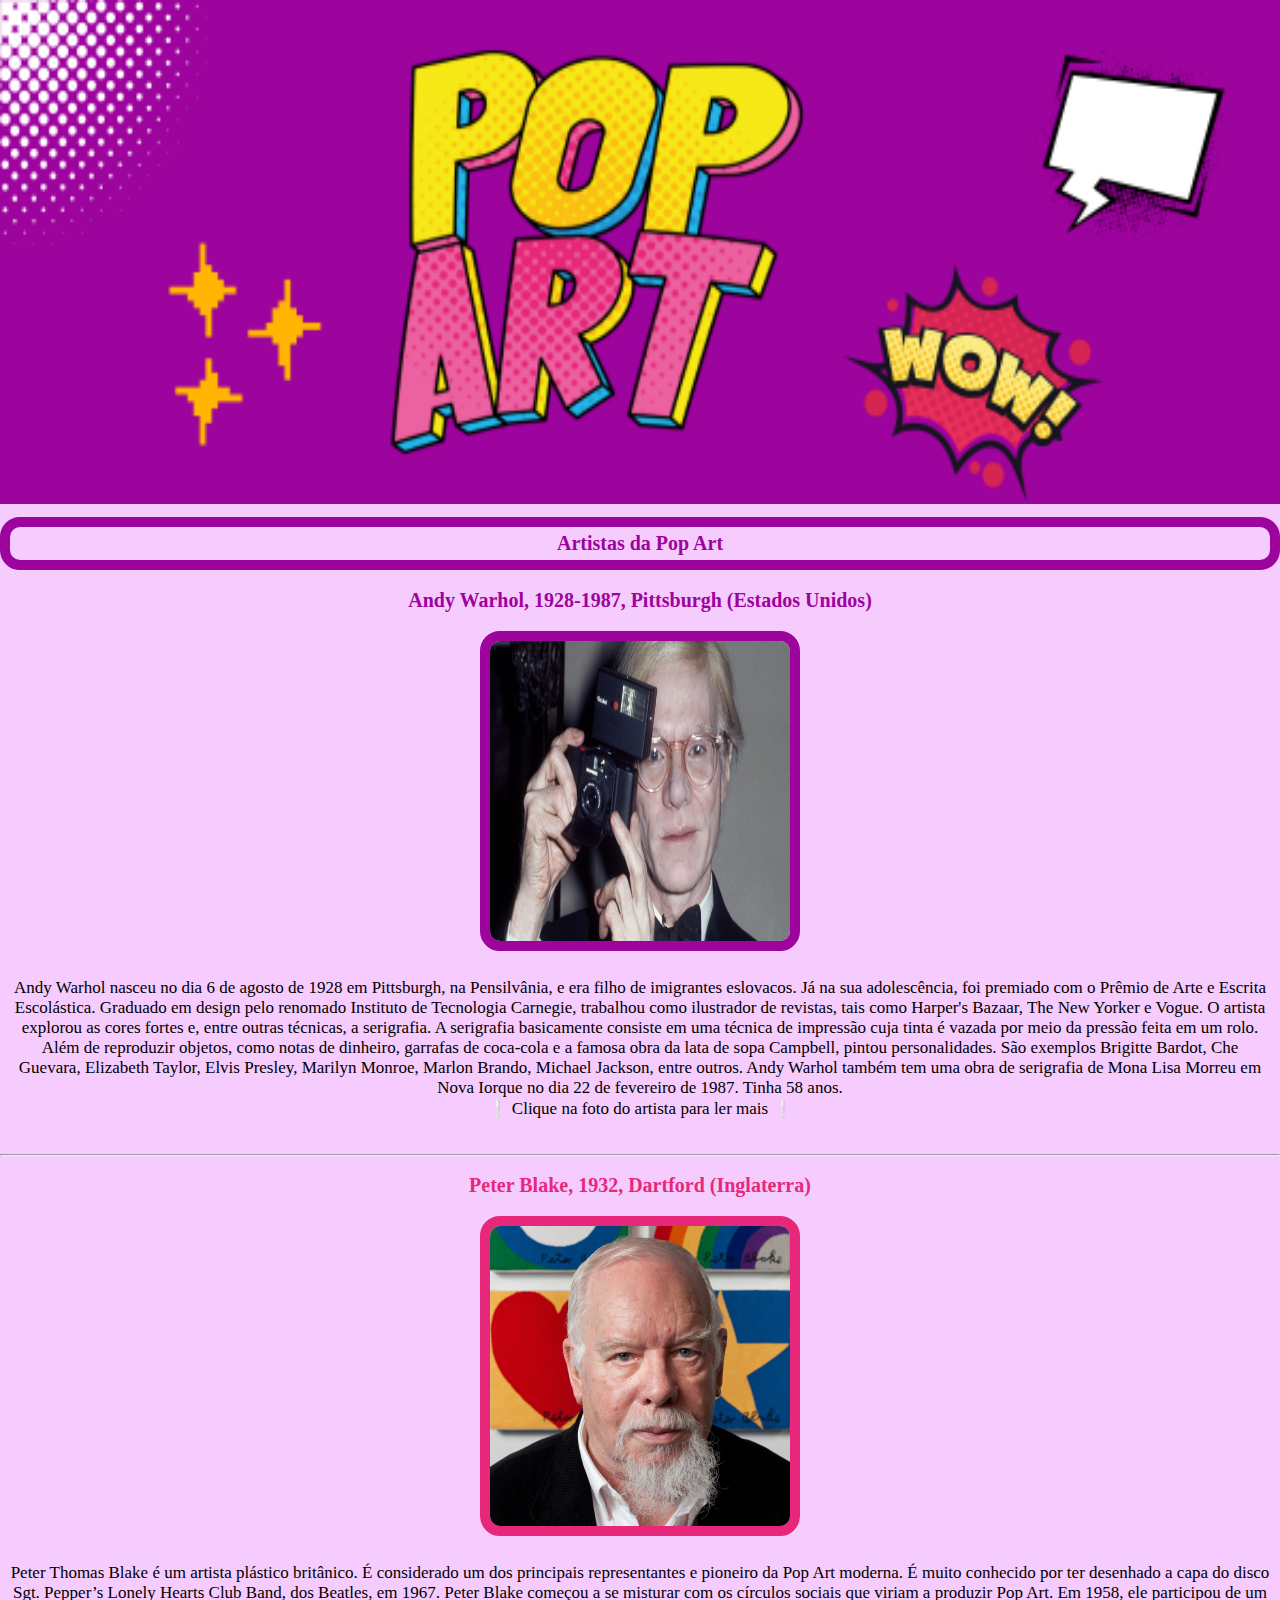
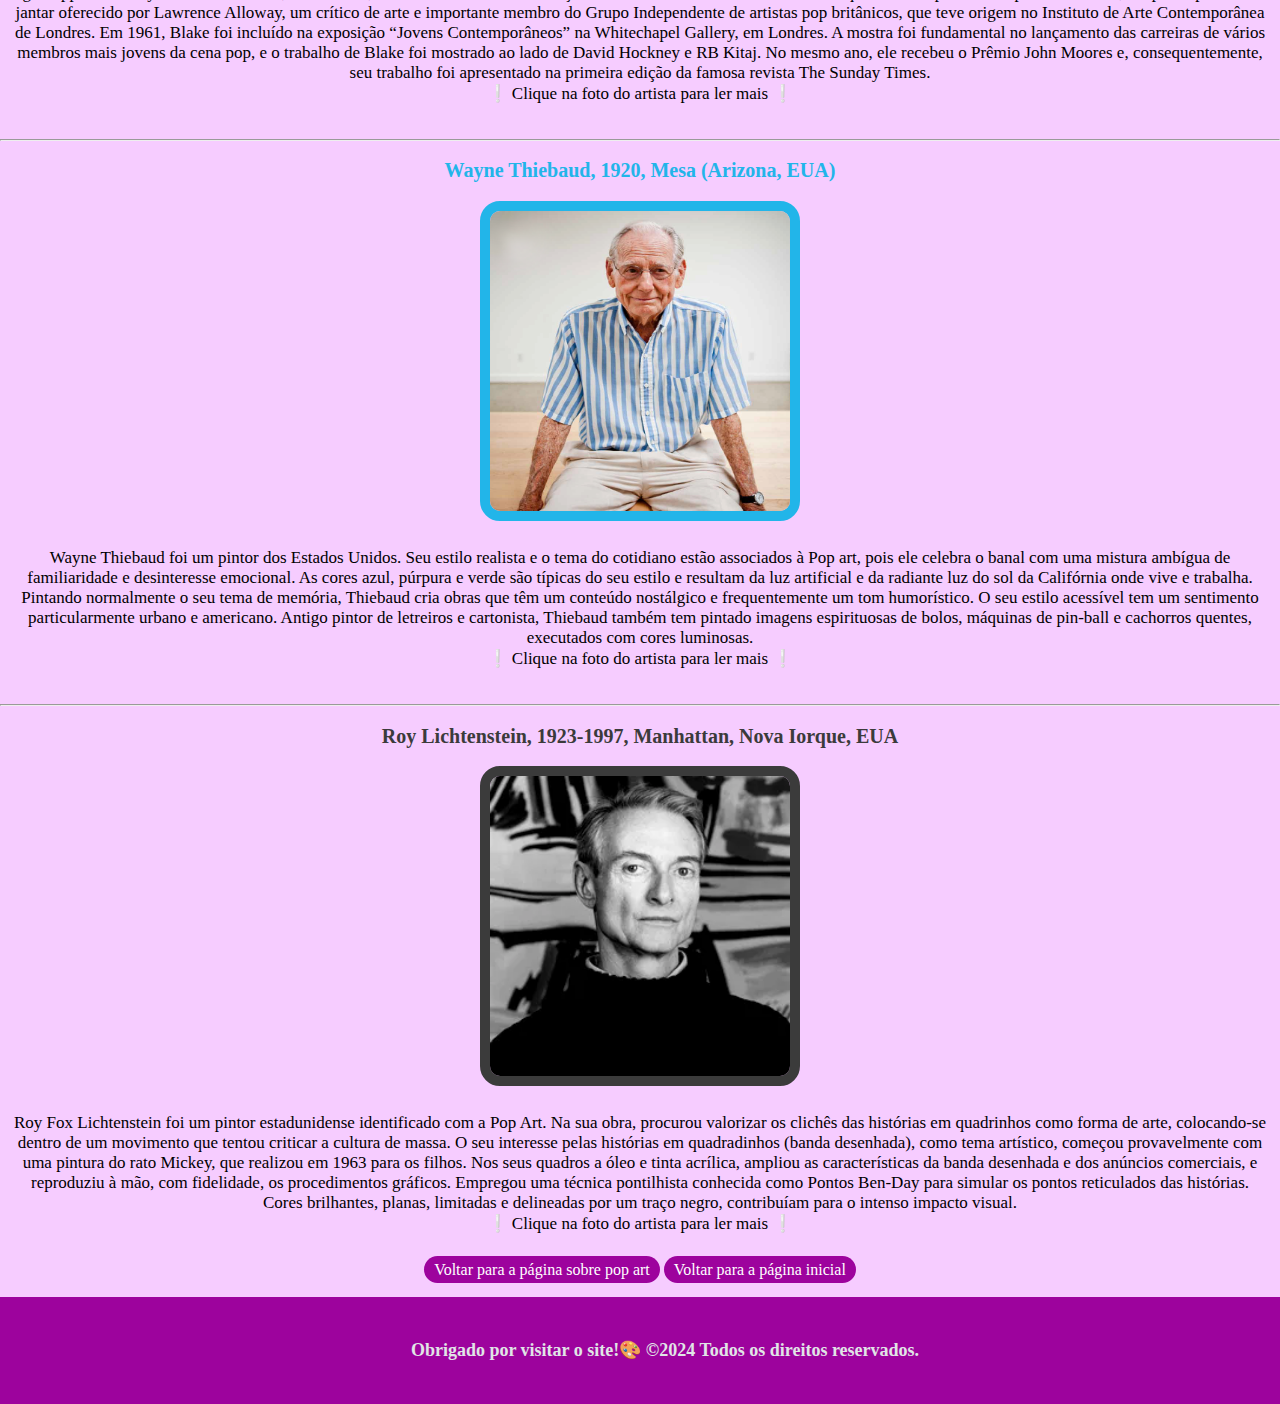
<file: artistaspopart.html>
<!DOCTYPE html>
<html  lang="pt-BR">
<head>
    <meta charset="UTF-8">
    <title>Pop Art</title>
    <link rel="stylesheet" href="css/artistaspopart.css">
</head>
<body>
<div class="imagem">
    <img src="imagens/popart/PopArt.png" alt="Pop Art" class="banner">
</div>
<h1 class="Introducao">Artistas da Pop Art</h1>
<h2 class="Nomeandy"> Andy Warhol, 1928-1987, Pittsburgh (Estados Unidos)</h2>
<div class="imgs">
    <a href='https://www.guiadasartes.com.br/andy-warhol/biografia' target='_blank'><img src="imagens/popart/andy.jpg" alt="andy" height=300" width="300" class="img1"></a>
</div>
<div class="descricao">
    <p>Andy Warhol nasceu no dia 6 de agosto de 1928 em Pittsburgh, na Pensilvânia, e era filho de imigrantes eslovacos.
        Já na sua adolescência, foi premiado com o Prêmio de Arte e Escrita Escolástica.
        Graduado em design pelo renomado Instituto de Tecnologia Carnegie, trabalhou como ilustrador de revistas, tais como Harper's Bazaar, The New Yorker e Vogue.
        O artista explorou as cores fortes e, entre outras técnicas, a serigrafia. A serigrafia basicamente consiste em uma técnica de impressão cuja tinta é vazada por meio da pressão feita em um rolo.
        Além de reproduzir objetos, como notas de dinheiro, garrafas de coca-cola e a famosa obra da lata de sopa Campbell, pintou personalidades.
        São exemplos Brigitte Bardot, Che Guevara, Elizabeth Taylor, Elvis Presley, Marilyn Monroe, Marlon Brando, Michael Jackson, entre outros. Andy Warhol também tem uma obra de serigrafia de Mona Lisa
        Morreu em Nova Iorque no dia 22 de fevereiro de 1987. Tinha 58 anos.<br>❕ Clique na foto do artista para ler mais ❕</p>
</div>
<hr>
<h2 class="Nomepeter">Peter Blake, 1932, Dartford (Inglaterra)</h2>
<div class="imgs">
    <a href='https://arteref.com/arte-contemporanea/peter-blake-pop-art/' target='_blank'><img src="imagens/popart/peter.jpg" alt="peter" height=300" width="300" class="img2"></a>
</div>
<div class="descricao">
    <p>
        Peter Thomas Blake é um artista plástico britânico.
        É considerado um dos principais representantes e pioneiro da Pop Art moderna.
        É muito conhecido por ter desenhado a capa do disco Sgt.
        Pepper’s Lonely Hearts Club Band, dos Beatles, em 1967.
        Peter Blake começou a se misturar com os círculos sociais que viriam a produzir Pop Art. Em 1958, ele participou de um jantar oferecido por Lawrence Alloway, um crítico de arte e importante membro do Grupo Independente de artistas pop britânicos, que teve origem no Instituto de Arte Contemporânea de Londres.
        Em 1961, Blake foi incluído na exposição “Jovens Contemporâneos” na Whitechapel Gallery, em Londres. A mostra foi fundamental no lançamento das carreiras de vários membros mais jovens da cena pop, e o trabalho de Blake foi mostrado ao lado de David Hockney e RB Kitaj. No mesmo ano, ele recebeu o Prêmio John Moores e, consequentemente, seu trabalho foi apresentado na primeira edição da famosa revista The Sunday Times.<br>❕ Clique na foto do artista para ler mais ❕</p>
</div>
<hr>
<h2 class="Nomewayne">Wayne Thiebaud, 1920, Mesa (Arizona, EUA)</h2>
<div class="imgs">
    <a href='https://arteref.com/arte-contemporanea/peter-blake-pop-art/' target='_blank'><img src="imagens/popart/wayne.jpg" alt="wayne" height=300" width="300" class="img3"></a>
</div>
<div class="descricao">
    <p>Wayne Thiebaud foi um pintor dos Estados Unidos.
        Seu estilo realista e o tema do cotidiano estão associados à Pop art, pois ele celebra o banal com uma mistura ambígua de familiaridade e desinteresse emocional.
        As cores azul, púrpura e verde são típicas do seu estilo e resultam da luz artificial e da radiante luz do sol da Califórnia onde vive e trabalha.
        Pintando normalmente o seu tema de memória, Thiebaud cria obras que têm um conteúdo nostálgico e frequentemente um tom humorístico.
        O seu estilo acessível tem um sentimento particularmente urbano e americano. Antigo pintor de letreiros e cartonista, Thiebaud também tem pintado imagens espirituosas de bolos, máquinas de pin-ball e cachorros quentes, executados com cores luminosas.<br>❕ Clique na foto do artista para ler mais ❕</p>
</div>
<hr>
<h2 class="Nomeroy">Roy Lichtenstein, 1923-1997, Manhattan, Nova Iorque, EUA</h2>
<div class="imgs">
    <a href='https://www.ebiografia.com/roy_lichtenstein/' target='_blank'><img src="imagens/popart/roylichtenstein.jpg" alt="roy" height=300" width="300" class="img4"></a>
</div>
<div class="descricao">
    <p>Roy Fox Lichtenstein foi um pintor estadunidense identificado com a Pop Art.
        Na sua obra, procurou valorizar os clichês das histórias em quadrinhos como forma de arte, colocando-se dentro de um movimento que tentou criticar a cultura de massa.
        O seu interesse pelas histórias em quadradinhos (banda desenhada), como tema artístico, começou provavelmente com uma pintura do rato Mickey, que realizou em 1963 para os filhos. Nos seus quadros a óleo e tinta acrílica, ampliou as características da banda desenhada e dos anúncios comerciais, e reproduziu à mão, com fidelidade, os procedimentos gráficos. Empregou uma técnica pontilhista conhecida como Pontos Ben-Day para simular os pontos reticulados das histórias. Cores brilhantes, planas, limitadas e delineadas por um traço negro, contribuíam para o intenso impacto visual.<br>❕ Clique na foto do artista para ler mais ❕</p>
</div>
<a class="btnartistas" href="popart.html">Voltar para a página sobre pop art</a>
<a class="btnartistas" href="index.html">Voltar para a página inicial</a>
<br>
<br>
<footer class="rodape">
    <span>Obrigado por visitar o site!🎨
    ©2024 Todos os direitos reservados.</span>
</footer>
</body>
</html>
</file>
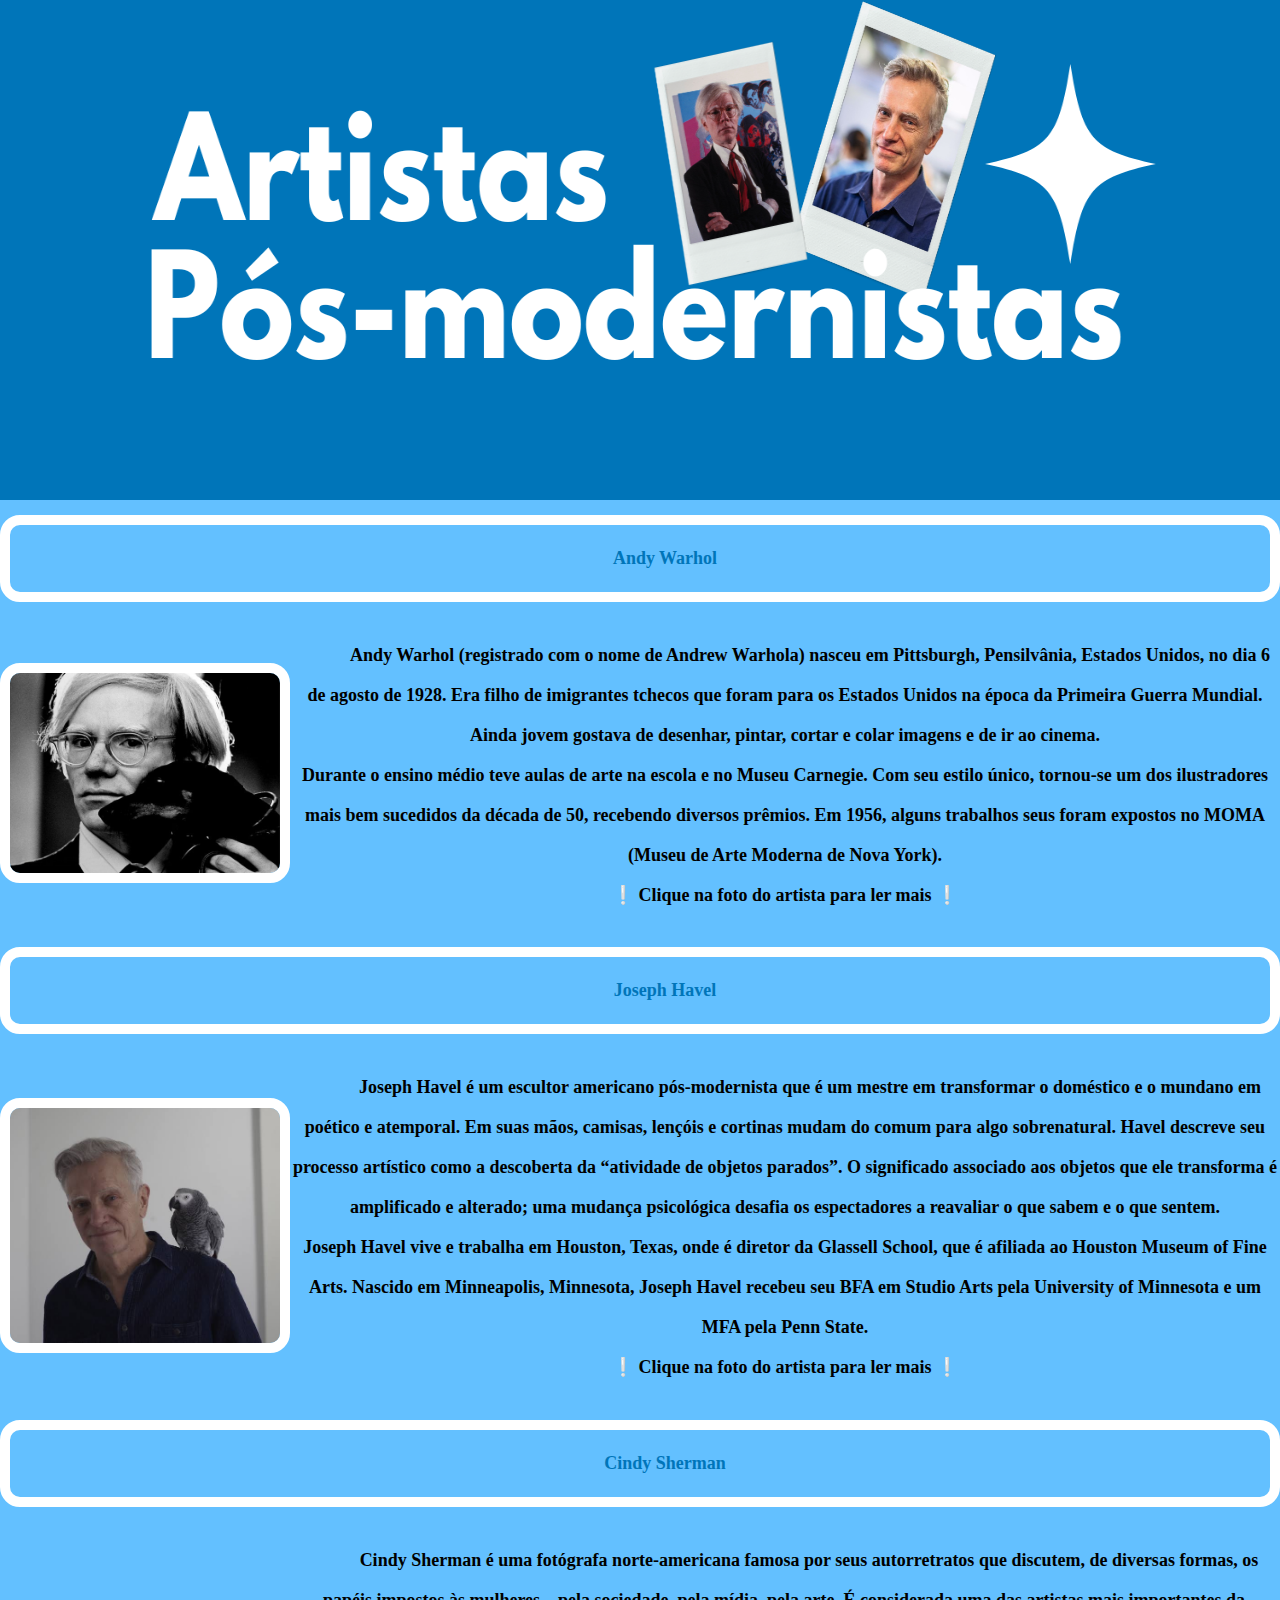
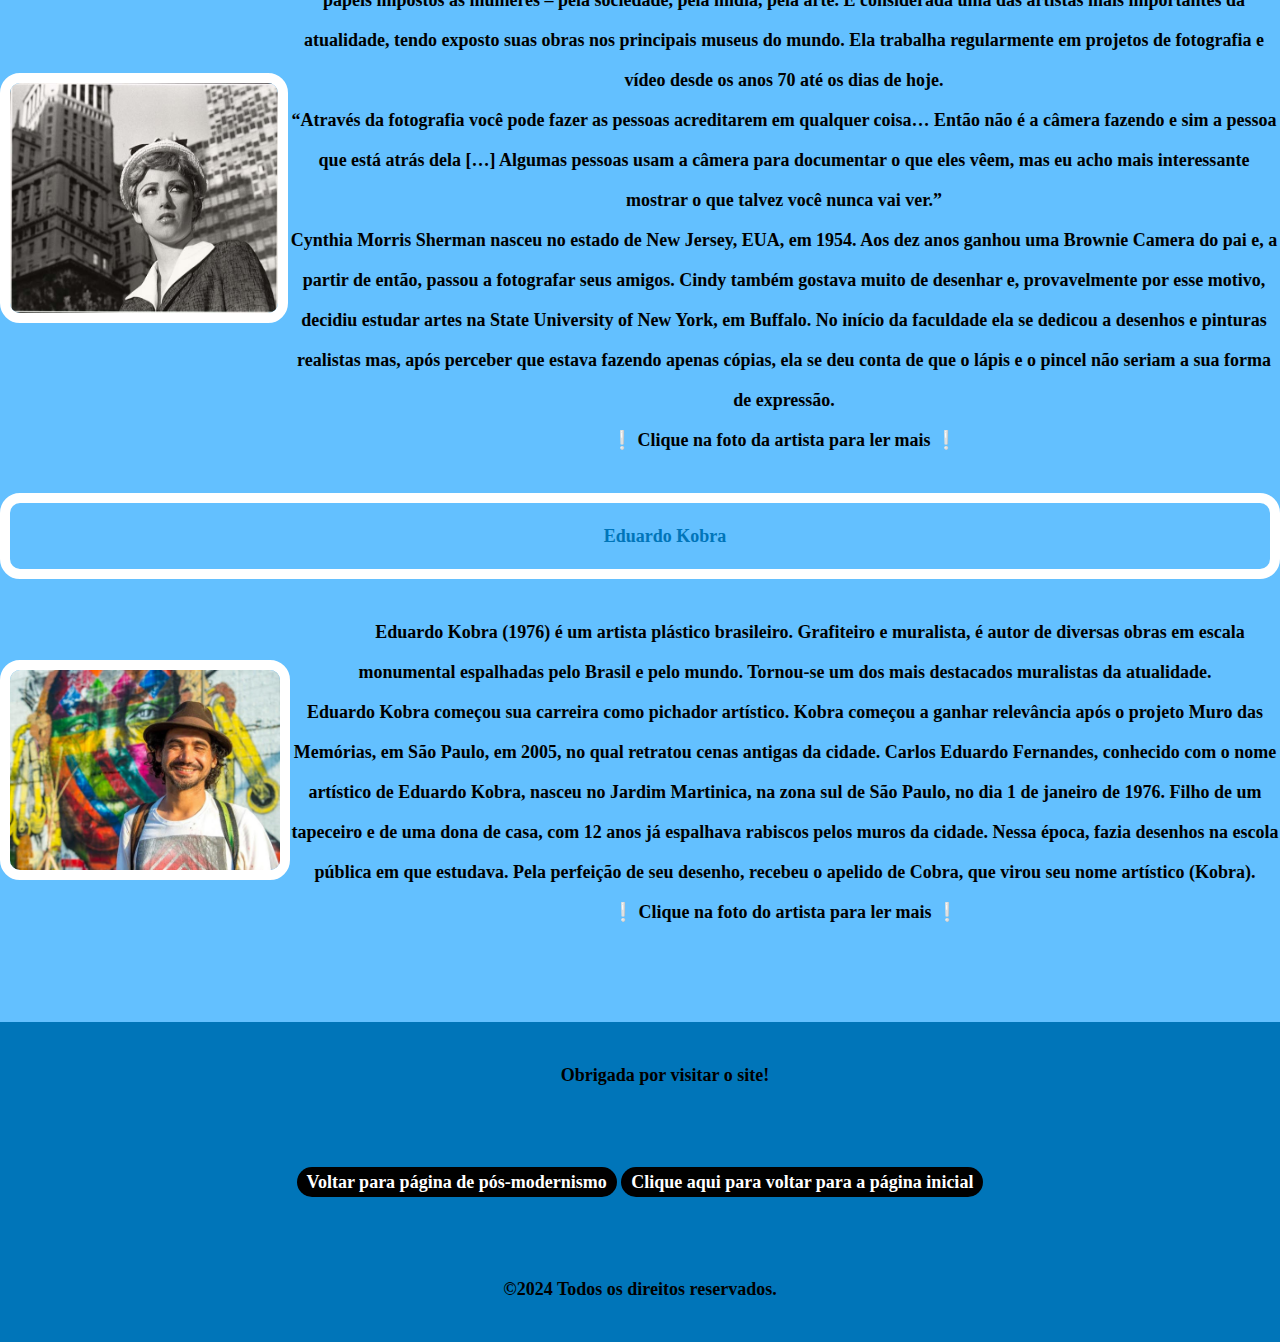
<file: artistasposmodernistas.html>
<!doctype html>
<html lang="pt-BR">
<html>
<head>
    <meta charset="UTF-8">
    <title>Artistas Pós-Modernistas</title>
    <link rel="stylesheet" href="css/artistasposmod.css">
</head>
<body>
<div class="header">
    <img src='imagens/posmod/headerartistasposmod.png' alt='header' class="banner">
</div>
<h2 class="tituloobras">Andy Warhol</h2>
<div class="imgs">
    <a href='https://www.ebiografia.com/andy_warhol/' target='_blank'><img src='imagens/posmod/warholartista.jpeg' alt='warhol' class="img1"></a>
    <p>Andy Warhol (registrado com o nome de Andrew Warhola) nasceu em Pittsburgh, Pensilvânia, Estados Unidos,
        no dia 6 de agosto de 1928. Era filho de imigrantes tchecos que foram para os Estados Unidos na época da
        Primeira Guerra Mundial. Ainda jovem gostava de desenhar, pintar, cortar e colar imagens e de ir ao cinema.<br>
        Durante o ensino médio teve aulas de arte na escola e no Museu Carnegie.
        Com seu estilo único, tornou-se um dos ilustradores mais bem sucedidos da década de 50, recebendo
        diversos prêmios. Em 1956, alguns trabalhos seus foram expostos no MOMA (Museu de Arte Moderna de Nova
        York).<br>❕ Clique na foto do artista para ler mais ❕</p>
</div>
<h2 class="tituloobras">Joseph Havel</h2>
<div class="imgs">
    <a href='https://www.singulart.com/en/artist/joseph-havel-42126?srsltid=AfmBOoqSkkGI-42rLvEO-WVg3e8TDjcGGuADiEqFZcoR6dSyqv6jMaCQ' target='_blank'><img src='imagens/posmod/havelartista.jfif' alt='mondrian' class="img2"></a>
    <p>Joseph Havel é um escultor americano pós-modernista que é um mestre em transformar o doméstico e o mundano
        em poético e atemporal. Em suas mãos, camisas, lençóis e cortinas mudam do comum para algo sobrenatural.
        Havel descreve seu processo artístico como a descoberta da “atividade de objetos parados”. O significado
        associado aos objetos que ele transforma é amplificado e alterado; uma mudança psicológica desafia os
        espectadores a reavaliar o que sabem e o que sentem.<br>
        Joseph Havel vive e trabalha em Houston, Texas, onde é diretor da Glassell School, que é afiliada ao
        Houston Museum of Fine Arts. Nascido em Minneapolis, Minnesota, Joseph Havel recebeu seu BFA em Studio
        Arts pela University of Minnesota e um MFA pela Penn State.<br>❕ Clique na foto do artista para ler mais ❕
    </p>
</div>
<h2 class="tituloobras">Cindy Sherman</h2>
<div class="imgs">
    <a href='https://nitidafotografia.wordpress.com/2016/04/21/cindy-sherman/' target='_blank'><img src='imagens/posmod/cindyartista.jpg' alt='lygia' class="img3"></a>
    <p>Cindy Sherman é uma fotógrafa norte-americana famosa por seus autorretratos que discutem, de diversas
        formas, os papéis impostos às mulheres – pela sociedade, pela mídia, pela arte. É considerada uma das
        artistas mais importantes da atualidade, tendo exposto suas obras nos principais museus do mundo. Ela
        trabalha regularmente em projetos de fotografia e vídeo desde os anos 70 até os dias de hoje.<br>
        “Através da fotografia você pode fazer as pessoas acreditarem em qualquer coisa… Então não é a câmera
        fazendo e sim a pessoa que está atrás dela […] Algumas pessoas usam a câmera para documentar o que eles
        vêem, mas eu acho mais interessante mostrar o que talvez você nunca vai ver.”<br>
        Cynthia Morris Sherman nasceu no estado de New Jersey, EUA, em 1954. Aos dez anos ganhou uma Brownie
        Camera do pai e, a partir de então, passou a fotografar seus amigos. Cindy também gostava muito de
        desenhar e, provavelmente por esse motivo, decidiu estudar artes na State University of New York, em
        Buffalo. No início da faculdade ela se dedicou a desenhos e pinturas realistas mas, após perceber que
        estava fazendo apenas cópias, ela se deu conta de que o lápis e o pincel não seriam a sua forma de expressão.<br>❕ Clique na foto da artista para ler mais ❕</p>
</div>
<h2 class="tituloobras">Eduardo Kobra</h2>
<div class="imgs">
    <a href='https://www.ebiografia.com/eduardo_kobra/' target='_blank'><img src='imagens/posmod/kobraartista.jpg' alt='kazimir 4' class="img4"></a>
    <p>Eduardo Kobra (1976) é um artista plástico brasileiro. Grafiteiro e muralista, é autor de diversas obras
        em escala monumental espalhadas pelo Brasil e pelo mundo. Tornou-se um dos mais destacados muralistas da
        atualidade.<br>
        Eduardo Kobra começou sua carreira como pichador artístico. Kobra começou a ganhar relevância após o
        projeto Muro das Memórias, em São Paulo, em 2005, no qual retratou cenas antigas da cidade.
        Carlos Eduardo Fernandes, conhecido com o nome artístico de Eduardo Kobra, nasceu no Jardim Martinica,
        na zona sul de São Paulo, no dia 1 de janeiro de 1976. Filho de um tapeceiro e de uma dona de casa, com
        12 anos já espalhava rabiscos pelos muros da cidade.
        Nessa época, fazia desenhos na escola pública em que estudava. Pela perfeição de seu desenho, recebeu o
        apelido de Cobra, que virou seu nome artístico (Kobra).<br>❕ Clique na foto do artista para ler mais ❕</p>
</div>
<br><br><br><br>
<footer class="rodape">
    <span>Obrigada por visitar o site!
        <br>
        <a class="btnartistas" href="arteposmod.html">Voltar para  página de pós-modernismo</a>
        <a class="btnartistas" href="index.html">Clique aqui para voltar para a página inicial</a>
        <br>
        ©2024 Todos os direitos reservados.</span>
</footer>
</body>
</html>
</file>
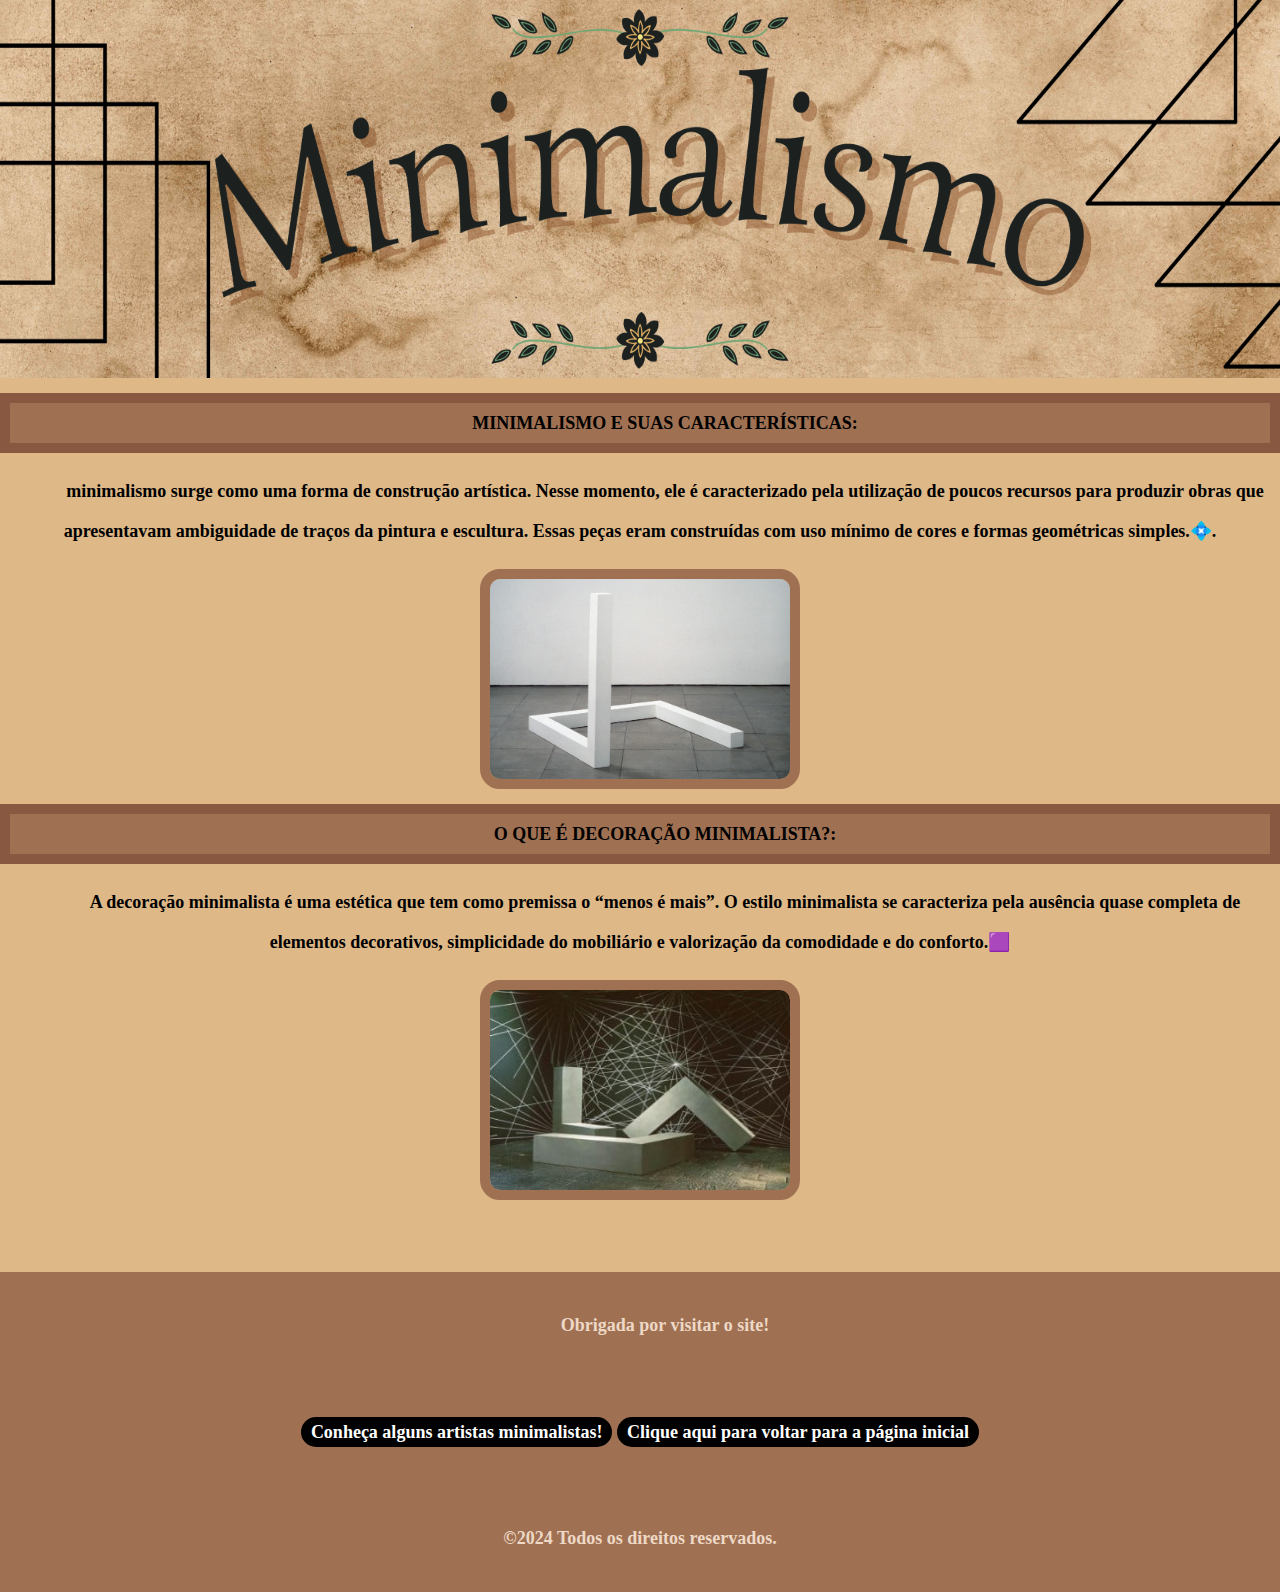
<file: Minimalismo.html>
<!doctype html>
<html lang="pt-BR">
<html>
<head>
    <meta charset="UTF-8">
    <title>Arte Minimalista</title>
    <link rel="stylesheet" href="css/arteminimalista.css">
</head>
<body>
<div class="header">
    <img src='imagens/minimalismo/headerminimalismo.png' alt='header' class="banner">
</div>
<h2 class="titulo"> MINIMALISMO E SUAS CARACTERÍSTICAS: </h2>
<div class="explicacao">
    <p>minimalismo surge como uma forma de construção artística. Nesse momento, ele é caracterizado pela
        utilização de poucos recursos para produzir obras que apresentavam ambiguidade de traços da pintura e
        escultura. Essas peças eram construídas com uso mínimo de cores e formas geométricas simples.💠.</p>
</div>
<div class="imgs">
    <img src='imagens/minimalismo/LEWI740002.webp' alt='kandinsky 3' class="img1">
</div>
<h2 class="titulo">O QUE É DECORAÇÃO MINIMALISTA?:</h2>
<div class="explicacao">
<p>A decoração minimalista é uma estética que tem como premissa o “menos é mais”. O estilo minimalista se
    caracteriza pela ausência quase completa de elementos decorativos, simplicidade do mobiliário e valorização
    da comodidade e do conforto.🟪</p>
</div>
<div class="imgs">
    <img src='imagens/minimalismo/minimalismo.jpg' alt='kandinsky 3' class="img2">
</div>
<br><br><br><br>
<footer class="rodape">
    <span>Obrigada por visitar o site!
        <br>
        <a class="btnartistas" href="ArtistasMinimalistas.html">Conheça alguns artistas minimalistas!</a>
        <a class="btnartistas" href="index.html">Clique aqui para voltar para a página inicial</a>
        <br>
        ©2024 Todos os direitos reservados.</span>
</footer>
</body>
</html>
</file>
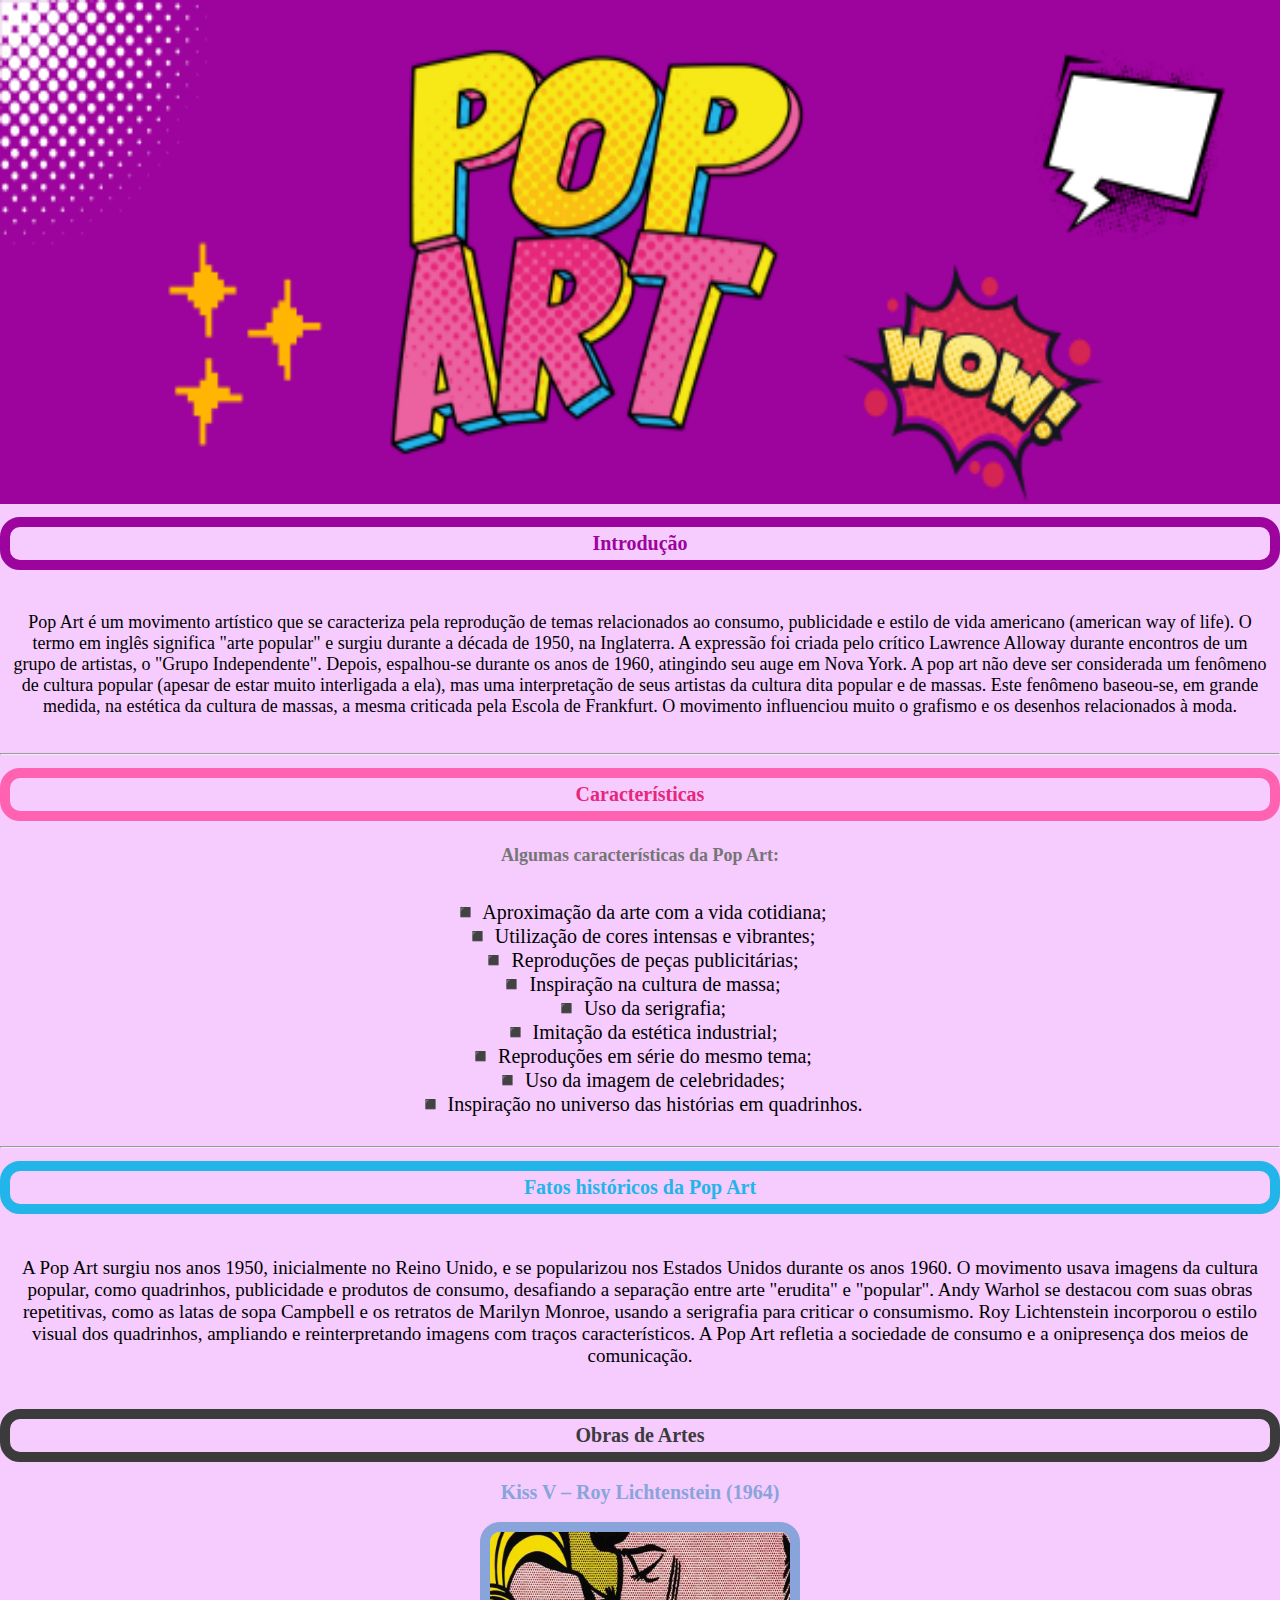
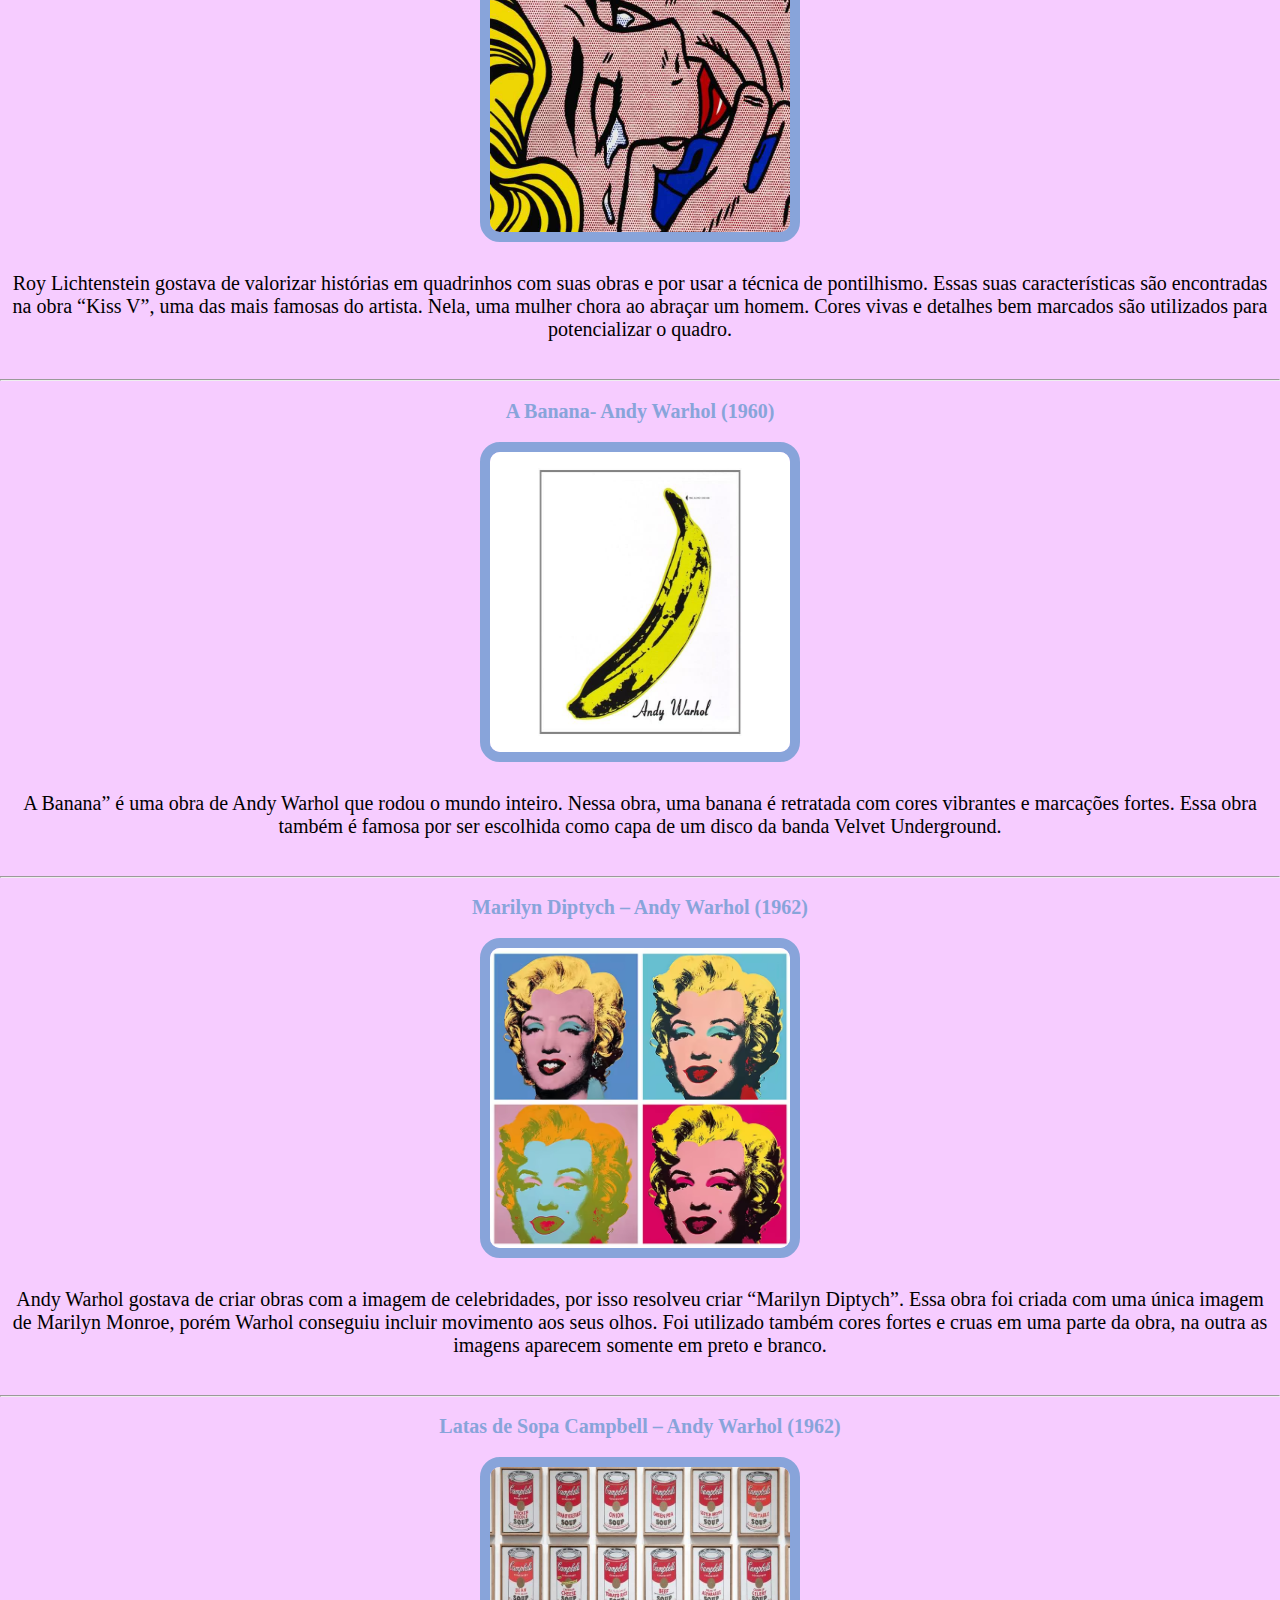
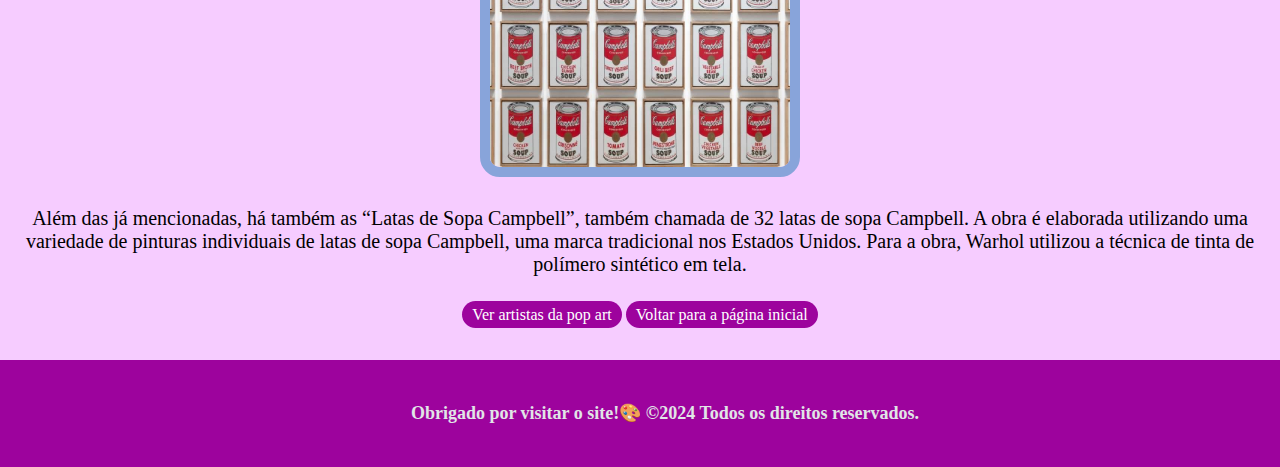
<file: popart.html>
<!DOCTYPE html>
<html  lang="pt-BR">
<head>
    <meta charset="UTF-8">
    <title>Pop Art</title>
    <link rel="stylesheet" href="css/popart.css">
</head>
<body>
<div class="imagem">
    <img src="imagens/popart/PopArt.png" alt="Pop Art" class="banner">
</div>
<h1 class="Introducao">Introdução</h1>
<div class="Descricao">
    <p>Pop Art é um movimento artístico que se caracteriza pela reprodução de temas relacionados ao consumo, publicidade e estilo de vida americano (american way of life).
        O termo em inglês significa "arte popular" e surgiu durante a década de 1950, na Inglaterra. A expressão foi criada pelo crítico Lawrence Alloway durante encontros de um grupo de artistas, o "Grupo Independente". Depois, espalhou-se durante os anos de 1960, atingindo seu auge em Nova York.
        A pop art não deve ser considerada um fenômeno de cultura popular (apesar de estar muito interligada a ela), mas uma interpretação de seus artistas da cultura dita popular e de massas.
        Este fenômeno baseou-se, em grande medida, na estética da cultura de massas, a mesma criticada pela Escola de Frankfurt.
        O movimento influenciou muito o grafismo e os desenhos relacionados à moda.</p>
</div>
<hr>
<h1 class="Caracteristicas">Características</h1>
<h4 class="Itenscaracteristicas">Algumas características da Pop Art:</h4>
<ul class="características">
    <li>◾ Aproximação da arte com a vida cotidiana;</li>
    <li>◾ Utilização de cores intensas e vibrantes;</li>
    <li>◾ Reproduções de peças publicitárias;</li>
    <li>◾ Inspiração na cultura de massa;</li>
    <li>◾ Uso da serigrafia;</li>
    <li>◾ Imitação da estética industrial;</li>
    <li>◾ Reproduções em série do mesmo tema;</li>
    <li>◾ Uso da imagem de celebridades;</li>
    <li>◾ Inspiração no universo das histórias em quadrinhos.</li>
</ul>
<hr>
<h1 class="Fatos">Fatos históricos da Pop Art</h1>
<div class="Historia">
    <p>A Pop Art surgiu nos anos 1950, inicialmente no Reino Unido, e se popularizou nos Estados Unidos durante os anos 1960.
        O movimento usava imagens da cultura popular, como quadrinhos, publicidade e produtos de consumo, desafiando a separação entre arte "erudita" e "popular".
        Andy Warhol se destacou com suas obras repetitivas, como as latas de sopa Campbell e os retratos de Marilyn Monroe, usando a serigrafia para criticar o consumismo.
        Roy Lichtenstein incorporou o estilo visual dos quadrinhos, ampliando e reinterpretando imagens com traços característicos. A Pop Art refletia a sociedade de consumo e a onipresença dos meios de comunicação.</p>
</div>
<h1 class="obras">Obras de Artes</h1>
<h2 class="Nome">Kiss V – Roy Lichtenstein (1964)</h2>
<div class="imgs">
    <img src="imagens/popart/kissv-roy.jpg" alt="kissv" height=300" width="300" class="img1">
</div>
<div class="descricao">
    <p>Roy Lichtenstein gostava de valorizar histórias em quadrinhos com suas obras e por usar a técnica de pontilhismo.
        Essas suas características são encontradas na obra “Kiss V”, uma das mais famosas do artista.
        Nela, uma mulher chora ao abraçar um homem.
        Cores vivas e detalhes bem marcados são utilizados para potencializar o quadro.</p>
</div>
<hr>
<h2 class="Nome">A Banana- Andy Warhol (1960)</h2>
<div class="imgs">
    <img src="imagens/popart/abanana.jpg" alt="a banana" height=300" width="300" class="img1">
</div>
<div class="descricao">
    <p>A Banana” é uma obra de Andy Warhol que rodou o mundo inteiro.
        Nessa obra, uma banana é retratada com cores vibrantes e marcações fortes.
        Essa obra também é famosa por ser escolhida como capa de um disco da banda Velvet Underground.</p>
</div>
<hr>
<h2 class="Nome">Marilyn Diptych – Andy Warhol (1962)</h2>
<div class="imgs">
    <img src="imagens/popart/marilyn.jpg" alt="marilyn" height=300" width="300" class="img1">
</div>
<div class="descricao">
    <p>Andy Warhol gostava de criar obras com a imagem de celebridades, por isso resolveu criar “Marilyn Diptych”.
        Essa obra foi criada com uma única imagem de Marilyn Monroe, porém Warhol conseguiu incluir movimento aos seus olhos.
        Foi utilizado também cores fortes e cruas em uma parte da obra, na outra as imagens aparecem somente em preto e branco.</p>
</div>
<hr>
<h2 class="Nome">Latas de Sopa Campbell – Andy Warhol (1962)</h2>
<div class="imgs">
    <img src="imagens/popart/latasdesopa.jpg" alt="latas" height=300" width="300" class="img1">
</div>
<div class="descricao">
    <p>Além das já mencionadas, há também as “Latas de Sopa Campbell”, também chamada de 32 latas de sopa Campbell.
        A obra é elaborada utilizando uma variedade de pinturas individuais de latas de sopa Campbell, uma marca tradicional nos Estados Unidos.
        Para a obra, Warhol utilizou a técnica de tinta de polímero sintético em tela.</p>
</div>
<a class="btnartistas" href="artistaspopart.html">Ver artistas da pop art</a>
<a class="btnartistas" href="index.html">Voltar para a página inicial</a>
<br><br>
<br>
<footer class="rodape">
    <span>Obrigado por visitar o site!🎨
    ©2024 Todos os direitos reservados.</span>
</footer>
</body>
</html>
</file>
<file: css/paginicial.css>
body{
    margin: 0px;
    padding: 0px;
    background-color: peachpuff;
    font-family: "Bahnschrift";
    justify-content: center ;

}

.header{
    display: flex;
}
.banner{
    width: 100%;
    height: 489px;
}
.imgs{
    display: flex;
    flex-direction: row;
    justify-content: space-evenly;
    align-items: center;

}
.img1{
    width: 300px;
    height: 200px;
    border-style: solid;
    border-color: green;
    border-width: 10px;
    border-radius: 20px
}
.img1, span{
    color: black;
    text-align: center;
    font-size: large;
    font-weight: bold;
    line-height: 30pt;
    text-indent: 50px;
}
.img2{
    width: 300px;
    height: 200px;
    border-style: solid;
    border-color: #3a6a6e;
    border-width: 10px;
    border-radius: 20px
}
.img2, span{
    color: black;
    text-align: center;
    font-size: large;
    font-weight: bold;
    line-height: 30pt;
    text-indent: 50px;
}
.img3{
    width: 300px;
    height: 200px;
    border-style: solid;
    border-color: #BC162F;
    border-width: 10px;
    border-radius: 20px
}
.img3, span{
    color: black;
    text-align: center;
    font-size: large;
    font-weight: bold;
    line-height: 30pt;
    text-indent: 50px;
}
.img4{
    width: 300px;
    height: 200px;
    border-style: solid;
    border-color: #0075B9;
    border-width: 10px;
    border-radius: 20px
}
.img4, span{
    color: black;
    text-align: center;
    font-size: large;
    font-weight: bold;
    line-height: 30pt;
    text-indent: 50px;
}
.img5{
    width: 300px;
    height: 210px;
    border-style: solid;
    border-color: rgba(255,191,123,0.83);
    border-width: 10px;
    border-radius: 20px
}
.img5, span{
    color: black;
    text-align: center;
    font-size: large;
    font-weight: bold;
    line-height: 30pt;
    text-indent: 50px;
}
.img6{
    width: 300px;
    height: 210px;
    border-style: solid;
    border-color: #9d039d;
    border-width: 10px;
    border-radius: 20px
}
.img6, span{
    color: black;
    text-align: center;
    font-size: large;
    font-weight: bold;
    line-height: 30pt;
    text-indent: 50px;
}

.links{
    /*background-color: #BC162F;*/
    color: black;
    text-align: center;
    font-family: "Bahnschrift";
    font-size: large;
    font-weight: bold;
    line-height: 80pt;
    text-indent: 50px;
    border-style: solid;
    border-color: peachpuff;
    border-width: 10px;
    border-radius: 0px
}
.rodape{
    background-color: #E2CCCE;
    color: black;
    text-align: center;
    font-family: "Bahnschrift";
    font-size: large;
    font-weight: bold;
    line-height: 80pt;
    text-indent: 50px;
}
.divisao{
    align-items: center;
}
.integ{
    list-style: none;
}
</file>
<file: css/arteconc.css>
body{
    background-color: darkseagreen;
    color: black;
    text-align: center;
    font-family: cursive;
    font-size: large;
}

.introdução{
    background-color: green;
    color: black;
    text-align: center;
    font-family: Calibri;
    font-size: x-large;
    border-style:solid ;
}

.textoArte{
    color:black;
    text-align: center;
    font-family: cursive;


}


.Caracteristica{
    background-color: green;
    color: black;
    text-align: center;
    font-family: Calibri;
    font-size: x-large;
    border-style:solid ;
}

.Obras{
    background-color: green;
    color: black;
    font-family: Calibri;
    border-style: outset;
    border-width:2px;
    border-radius:30px;

}

.TrêsCadeiras{
    background-color: #A8D3B0;
    color: black;
    text-align: center;
    font-family: cursive;
    font-size: large;
    border-style:solid ;
}

.img1{
    width: 500px;
    height: 400px;
    border-style: solid;
    border-color: #A8D3B0;
    border-width: 10px;
    border-radius: 20px;
}
.img2{
    width: 500px;
    height: 400px;
    border-style: solid;
    border-color: #A8D3B0;
    border-width: 10px;
    border-radius: 20px;
}

.BabaAntropofagina{
    background-color: #A8D3B0;
    color: black;
    text-align: center;
    font-family: cursive;
    font-size: large;
    border-style:solid ;
}

.img3{
    width: 500px;
    height: 400px;
    border-style: solid;
    border-color: #A8D3B0;
    border-width: 10px;
    border-radius: 20px;
}

.img4{
    width: 500px;
    height: 400px;
    border-style: solid;
    border-color: #A8D3B0;
    border-width: 10px;
    border-radius: 20px;
}

.Parangolé{
    background-color: #A8D3B0;
    color: black;
    text-align: center;
    font-family: cursive;
    font-size: large;
    border-style:solid ;
}

.img5{
    width: 500px;
    height: 400px;
    border-style: solid;
    border-color: #A8D3B0;
    border-width: 10px;
    border-radius: 20px;
}

.img6{
    width: 500px;
    height: 400px;
    border-style: solid;
    border-color: #A8D3B0;
    border-width: 10px;
    border-radius: 20px;
}

.Pão{
    background-color: #A8D3B0;
    color: black;
    text-align: center;
    font-family: cursive;
    font-size: large;
    border-style:solid ;
}

.img6{
    width: 500px;
    height: 400px;
    border-style: solid;
    border-color: #A8D3B0;
    border-width: 10px;
    border-radius: 20px;
}

.img7{
    width: 500px;
    height: 400px;
    border-style: solid;
    border-color: #A8D3B0;
    border-width: 10px;
    border-radius: 20px;
}

.sobre{
    background-color: #A8D3B0;
    color: black;
    text-align: center;
    font-family: cursive;
    font-size: large;
    border-style:solid ;
}

.header{
    display: flex;
    width: 1500px;
    height: 300px;
}

.imgCabRadope{
    width: 100%;
    height: 300px;
}
.btnartistas{
    background-color: #A8D3B0;
    color: white;
    border-radius: 50px;
    padding: 5px 10px;
    text-decoration: none;

}
</file>
<file: css/arteabstrata.css>
body{
    margin: 0px;
    padding: 0px;
    background-color: #EED8C6;
    font-family: "Bahnschrift";
}

.header{
    display: flex;
    height: 350px;
}
.banner {
    width: 100%;
    height: 489px;
}
.titulo{
    background-color: #BC162F;
    color: #EED8C6;
    text-align: center;
    font-size: large;
    font-weight: bold;
    line-height: 30pt;
    text-indent: 50px;
    border-style: solid;
    border-color: black;
    border-width: 10px;
    border-radius: 20px
}
.explicacao{
    color: black;
    text-align: center;
    font-size: large;
    font-weight: bold;
    line-height: 30pt;
    text-indent: 50px;
}
.carac{
    list-style: none;
    color: black;
    text-align: center;
    font-size: large;
    font-weight: bold;
    line-height: 30pt;
    text-indent: 50px;
}
.tituloobras{
    color: #BC162F;
    text-align: center;
    font-size: large;
    font-weight: bold;
    line-height: 50pt;
    text-indent: 50px;
    border-style: solid;
    border-color: #BC162F;
    border-width: 10px;
    border-radius: 20px
}
.titulo2{
    background-color: #BC162F;
    color: black;
    text-align: center;
    font-size: large;
    font-weight: bold;
    line-height: 40pt;
    text-indent: 50px;
}
.imgs{
    display: flex;
    justify-content: space-around;
    align-items: center;
}
.img1{
    width: 300px;
    height: 200px;
    border-style: solid;
    border-color: black;
    border-width: 10px;
    border-radius: 20px
}
.img1, p{
    color: black;
    text-align: center;
    font-size: large;
    font-weight: bold;
    line-height: 30pt;
    text-indent: 50px;
}
.img2{
    width: 300px;
    height: 200px;
    border-style: solid;
    border-color: black;
    border-width: 10px;
    border-radius: 20px
}
.img2, p{
    color: black;
    text-align: center;
    font-size: large;
    font-weight: bold;
    line-height: 30pt;
    text-indent: 50px;
}
.img3{
    width: 274px;
    height: 200px;
    border-style: solid;
    border-color: black;
    border-width: 10px;
    border-radius: 20px
}
.img3, p{
    color: black;
    text-align: center;
    font-size: large;
    font-weight: bold;
    line-height: 30pt;
    text-indent: 50px;
}
.img4{
    width: 1000px;
    height: 210px;
    border-style: solid;
    border-color: black;
    border-width: 10px;
    border-radius: 20px
}
.img4, p{
    color: black;
    text-align: center;
    font-size: large;
    font-weight: bold;
    line-height: 30pt;
    text-indent: 50px;
}
.btnartistas {
    background-color: black;
    color: white;
    border-radius: 50px;
    padding: 5px 10px;
    text-decoration: none;
}
.rodape{
    background-color: #BC162F;
    color: #EED8C6;
    text-align: center;
    font-family: "Bahnschrift";
    font-size: large;
    font-weight: bold;
    line-height: 80pt;
    text-indent: 50px;
}
</file>
<file: css/arteposmod.css>
body{
    margin: 0px;
    padding: 0px;
    background-color: #63c0ff;
    font-family: "Bahnschrift";
}

.header{
    display: flex;
}
.banner{
    width: 100%;
    height: 504px
}
.titulo{
    background-color: #0075B9;
    color: white;
    text-align: center;
    font-size: large;
    font-weight: bold;
    line-height: 30pt;
    text-indent: 90px;
    border-style: solid;
    border-color: white;
    border-width: 10px;
    border-radius: 20px
}
.explicacao{
    color: black;
    text-align: center;
    font-size: large;
    font-weight: bold;
    line-height: 30pt;
    text-indent: 50px;
}
.carac{
    list-style: none;
    color: black;
    text-align: center;
    font-size: large;
    font-weight: bold;
    line-height: 30pt;
    text-indent: 50px;
}
.tituloobras{
    color: #0075B9;
    text-align: center;
    font-size: large;
    font-weight: bold;
    line-height: 50pt;
    text-indent: 50px;
    border-style: solid;
    border-color: white;
    border-width: 10px;
    border-radius: 20px
}
.titulo2{
    background-color: #0075B9;
    color: black;
    text-align: center;
    font-size: large;
    font-weight: bold;
    line-height: 40pt;
    text-indent: 50px;
}
.imgs{
    display: flex;
    justify-content: space-around;
    align-items: center;
}
.img1{
    width: 295px;
    height: 210px;
    border-style: solid;
    border-color: black;
    border-width: 10px;
    border-radius: 20px
}
.img1, p{
    color: black;
    text-align: center;
    font-size: large;
    font-weight: bold;
    line-height: 30pt;
    text-indent: 50px;
}
.img2{
    width: 300px;
    height: 290px;
    border-style: solid;
    border-color: black;
    border-width: 10px;
    border-radius: 20px
}
.img2, p{
    color: black;
    text-align: center;
    font-size: large;
    font-weight: bold;
    line-height: 30pt;
    text-indent: 50px;
}
.img3{
    width: 290px;
    height: 210px;
    border-style: solid;
    border-color: black;
    border-width: 10px;
    border-radius: 20px
}
.img3, p{
    color: black;
    text-align: center;
    font-size: large;
    font-weight: bold;
    line-height: 30pt;
    text-indent: 50px;
}
.img4{
    width: 645px;
    height: 280px;
    border-style: solid;
    border-color: black;
    border-width: 10px;
    border-radius: 20px
}
.img4, p{
    color: black;
    text-align: center;
    font-size: large;
    font-weight: bold;
    line-height: 30pt;
    text-indent: 50px;
}
.rodape{
    background-color: #0075B9;
    color: white;
    text-align: center;
    font-family: "Bahnschrift";
    font-size: large;
    font-weight: bold;
    line-height: 80pt;
    text-indent: 50px;
}
.btnartistas {
    background-color: black;
    color: white;
    border-radius: 50px;
    padding: 5px 10px;
    text-decoration: none;
}
</file>
<file: css/artistasabs.css>
body{;
    margin: 0px;
    padding: 0px;
    background-color: #EED8C6;
    font-family: "Bahnschrift";
    text-align: center;
}

.header{
    display: flex;
}
.banner{
    width: 100%;
    height: 504px
}
.tituloobras{
    color: #BC162F;
    text-align: center;
    font-size: large;
    font-weight: bold;
    line-height: 50pt;
    text-indent: 50px;
    border-style: solid;
    border-color: #BC162F;
    border-width: 10px;
    border-radius: 20px
}
.imgs{
    display: flex;
    justify-content: space-around;
    align-items: center;
}
.img1{
    width: 265px;
    height: 245px;
    border-style: solid;
    border-color: black;
    border-width: 10px;
    border-radius: 20px
}
.img1, p{
    color: black;
    text-align: center;
    font-size: large;
    font-weight: bold;
    line-height: 30pt;
    text-indent: 50px;
}
.img2{
    width: 270px;
    height: 200px;
    border-style: solid;
    border-color: black;
    border-width: 10px;
    border-radius: 20px
}
.img2, p{
    color: black;
    text-align: center;
    font-size: large;
    font-weight: bold;
    line-height: 30pt;
    text-indent: 50px;
}
.img3{
    width: 274px;
    height: 200px;
    border-style: solid;
    border-color: black;
    border-width: 10px;
    border-radius: 20px
}
.img3, p{
    color: black;
    text-align: center;
    font-size: large;
    font-weight: bold;
    line-height: 30pt;
    text-indent: 50px;
}
.img4{
    width: 275px;
    height: 250px;
    border-style: solid;
    border-color: black;
    border-width: 10px;
    border-radius: 20px
}
.img4, p{
    color: black;
    text-align: center;
    font-size: large;
    font-weight: bold;
    line-height: 30pt;
    text-indent: 50px;
}
.btnartistas {
    background-color: black;
    color: white;
    border-radius: 50px;
    padding: 5px 10px;
    text-decoration: none;
}
.rodape{
    background-color: #BC162F;
    color: black;
    text-align: center;
    font-family: "Bahnschrift";
    font-size: large;
    font-weight: bold;
    line-height: 80pt;
    text-indent: 50px;
}
</file>
<file: css/artistasconceitual.css>
body{
    background-color: darkseagreen;
    color: black;
    text-align: justify;
    font-family: cursive;
    font-size: large;
}

.Artistas{
    background-color: green;
    color: black;
    text-align: center;
    font-family: Calibri;
    font-size: x-large;
    border-style:solid ;
}

.imagemJoseph{
    height: 300px;
    justify-content: space-around;
}
.BiografiaJoseph{
    color: black;
    text-align: justify;
    font-family: cursive;
    font-size: large;
}

.BiografiaLygia{
    color: black;
    text-align: justify;
    font-family: cursive;
    font-size: large;
}

.BiografiaHélio{
    color: black;
    text-align: justify;
    font-family: cursive;
    font-size: large;
}

.BiografiaAnna{
    color: black;
    text-align: justify;
    font-family: cursive;
    font-size: large;
}
.btnartistas{
    background-color: #A8D3B0;
    color: white;
    border-radius: 50px;
    padding: 5px 10px;
    text-decoration: none;

}
.rodapeAutor{
    width: 100%;
    height: 300px;
}
</file>
<file: css/arteexpabs.css>
body {
    background-color: #619a9b;
    text-align: center;
    margin: 0px;
    padding: 0px;
    font-family: Bahnschrift;
}
.Titulo{
    color: white;
    font-size: 40px;
}
.Introdução{
    color: white;
}
.Caracteristica{
    color: white;
}
.Exemplo{
    color: white;
}
.Seguintes{
    color: #3a6a6e;
    list-style: none;
}
p{
    color: black;
    background-color: #3a6a6e;
    display: flex;
    flex-direction: row;
    justify-content: space-evenly;
    align-items: center;
    padding: 30px 100px;
    text-align: justify;
    gap: 100px;
    border-style: solid;
    border-color: #5bacb2;
    border-width: 10px;
    border-radius: 20px;
}
.btnartistas{
    background-color: #5bacb2;
    color: white;
    border-radius: 50px;
    padding: 5px 10px;
    text-decoration: none;

}
.image{
    display: flex;
    height:489px;
    width: 100%;
}
.obras{
    border-style: solid;
    border-color: #5bacb2;
    border-width: 10px;

}

/*Artistas*/
.imagemarshile img{
    height: 400px;
    margin-left: 50px;
}

.containerarshile{
    display: flex;
    justify-content: flex-start;
    align-items: center;
    padding: 25px;
    gap: 80px;
}

.imagemkooning img{
    height: 360px;
    margin-left: 20px;
}

.containerkoning{
    display: flex;
    justify-content: flex-start;
    align-items: center;
    padding: 25px;
    gap: 80px;
}

.imagempollock img{
    height: 300px;
    margin-left: -10px;
}

.containerpollock{
    display: flex;
    justify-content: flex-start;
    align-items: center;
    padding: 25px;
    gap: 80px;
}

.imagemrothko img{
    height: 300px;
    margin-left: 70px;
}

.containerrothko{
    display: flex;
    justify-content: flex-start;
    align-items: center;
    padding: 25px;
    gap: 80px;
}
.image{
    display: flex;
    width: 100%;
    height: 489px;
}
</file>
<file: css/artistasminimalistas.css>
body{
    margin: 0px;
    padding: 0px;
    background-color: burlywood;
    font-family: "Bahnschrift";
}

.header{
    display: flex;
}
.banner{
    width: 100%;
    height: 378px;
}
.tituloobras{
    color: black;
    text-align: center;
    font-size: large;
    font-weight: bold;
    line-height: 50pt;
    text-indent: 50px;
    border-style: solid;
    border-color: rgba(126, 76, 54, 0.66);
    border-width: 10px;
}
.imgs{
    display: flex;
    justify-content: space-around;
    align-items: center;
}
.img1{
    width: 400px;
    height: 245px;
    border-style: solid;
    border-color: rgba(126, 76, 54, 0.66);
    border-width: 10px;
}
.img1, p{
    color: black;
    text-align: center;
    font-size: large;
    font-weight: bold;
    line-height: 30pt;
    text-indent: 50px;
}
.img2{
    width: 405px;
    height: 300px;
    border-style: solid;
    border-color: rgba(126, 76, 54, 0.66);
    border-width: 10px;
}
.img2, p{
    color: black;
    text-align: center;
    font-size: large;
    font-weight: bold;
    line-height: 30pt;
    text-indent: 50px;
}
.img3{
    width: 400px;
    height: 300px;
    border-style: solid;
    border-color: rgba(126, 76, 54, 0.66);
    border-width: 10px;
}
.img3, p{
    color: black;
    text-align: center;
    font-size: large;
    font-weight: bold;
    line-height: 30pt;
    text-indent: 50px;
}
.img4{
    width: 400px;
    height: 300px;
    border-style: solid;
    border-color: rgba(126, 76, 54, 0.66);
    border-width: 10px;
}
.img4, p{
    color: black;
    text-align: center;
    font-size: large;
    font-weight: bold;
    line-height: 30pt;
    text-indent: 50px;
}
.img5{
    width: 700px;
    height: 240px;
    border-style: solid;
    border-color: rgba(126, 76, 54, 0.66);
    border-width: 10px;
}
.img5, p{
    color: black;
    text-align: center;
    font-size: large;
    font-weight: bold;
    line-height: 30pt;
    text-indent: 50px;
}
.img6{
    width: 405px;
    height: 300px;
    border-style: solid;
    border-color: rgba(126, 76, 54, 0.66);
    border-width: 10px;
}
.img6, p{
    color: black;
    text-align: center;
    font-size: large;
    font-weight: bold;
    line-height: 30pt;
    text-indent: 50px;
}

.teste{
    color: black;
    text-align: center;
    font-size: large;
    font-weight: bold;
    line-height: 50pt;
    text-indent: 50px;
}
.rodape{
    background-color: rgba(126, 76, 54, 0.66);
    color: black;
    text-align: center;
    font-family: "Bahnschrift";
    font-size: large;
    font-weight: bold;
    line-height: 80pt;
    text-indent: 50px;
}
.btnartistas {
    background-color: black;
    color: white;
    border-radius: 50px;
    padding: 5px 10px;
    text-decoration: none;
}
</file>
<file: css/artistaspopart.css>
body {
    margin: 0px;
    padding: 0px;
    font-family: Bahnschrift;
    background-color: #f6ccff;
    text-align: center;
}

.Introducao{
    color: #9d039d;
    align-items: center;
    display: flex;
    border-color: #9d039d;
    border-style: solid;
    border-width: 10px;
    border-radius: 20px;
    justify-content: space-around;
    padding: 5px;
    font-weight: bold;
    font-family: Bahnschrift;
    font-size: 20px;
}

.imagem{
  display: flex;
}
.banner{
    width: 100%;
    height: 504px
}
.Nomeandy{
    color: #9d039d;
    align-items: center;
    display: flex;
    justify-content: space-around;
    padding: 2px;
    font-weight: bold;
    font-family: Bahnschrift;
    font-size: 20px;
}

.imgs{
    align-items: center;
    display: flex;
    justify-content: space-around;
}

.img1{
    align-items: center;
    display: flex;
    justify-content: space-around;
    border-color: #9d039d;
    border-style: solid;
    border-width: 10px;
    border-radius: 20px;
}

.descricao{
    align-items: center;
    display: flex;
    justify-content: space-around;
    padding: 10px;
    font-family: Bahnschrift;
    font-size: 17px;
}

.Nomepeter{
    color: #E7287A;
    align-items: center;
    display: flex;
    justify-content: space-around;
    padding: 2px;
    font-weight: bold;
    font-family: Bahnschrift;
    font-size: 20px;
}

.img2{
    align-items: center;
    display: flex;
    justify-content: space-around;
    border-color: #E7287A;
    border-style: solid;
    border-width: 10px;
    border-radius: 20px;
}

.Nomewayne{
    color: #22b5e9;
    align-items: center;
    display: flex;
    justify-content: space-around;
    padding: 2px;
    font-weight: bold;
    font-family: Bahnschrift;
    font-size: 20px;
}

.img3{
    align-items: center;
    display: flex;
    justify-content: space-around;
    border-color: #22b5e9;
    border-style: solid;
    border-width: 10px;
    border-radius: 20px;
}

.Nomeroy{
    color: #3b3b3b;
    align-items: center;
    display: flex;
    justify-content: space-around;
    padding: 2px;
    font-weight: bold;
    font-family: Bahnschrift;
    font-size: 20px;
}

.img4{
    align-items: center;
    display: flex;
    justify-content: space-around;
    border-color: #3b3b3b;
    border-style: solid;
    border-width: 10px;
    border-radius: 20px;
}
.rodape{
    background-color: #9d039d;
    color: #E1E5E7;
    text-align: center;
    font-family: Bahnschrift;
    font-size: large;
    font-weight: bold;
    line-height: 80pt;
    text-indent: 50px;
}
.btnartistas {
    background-color: #9d039d;
    color: white;
    border-radius: 50px;
    padding: 5px 10px;
    text-decoration: none;
    align-items: center;
}
</file>
<file: css/artistasposmod.css>
body{
    margin: 0px;
    padding: 0px;
    background-color: #63c0ff;
    font-family: "Bahnschrift";
}

.header{
    display: flex;
}
.banner{
    width: 100%;
    height: 500px
}
.tituloobras{
    color: #0075B9;
    text-align: center;
    font-size: large;
    font-weight: bold;
    line-height: 50pt;
    text-indent: 50px;
    border-style: solid;
    border-color: white;
    border-width: 10px;
    border-radius: 20px
}
.imgs{
    display: flex;
    justify-content: space-around;
    align-items: center;
}
.img1{
    width: 270px;
    height: 200px;
    border-style: solid;
    border-color: white;
    border-width: 10px;
    border-radius: 20px
}
.img1, p{
    color: black;
    text-align: center;
    font-size: large;
    font-weight: bold;
    line-height: 30pt;
    text-indent: 50px;
}
.img2{
    width: 270px;
    height: 235px;
    border-style: solid;
    border-color: white;
    border-width: 10px;
    border-radius: 20px
}
.img2, p{
    color: black;
    text-align: center;
    font-size: large;
    font-weight: bold;
    line-height: 30pt;
    text-indent: 50px;
}
.img3{
    width: 268px;
    height: 230px;
    border-style: solid;
    border-color: white;
    border-width: 10px;
    border-radius: 20px
}
.img3, p{
    color: black;
    text-align: center;
    font-size: large;
    font-weight: bold;
    line-height: 30pt;
    text-indent: 50px;
}
.img4{
    width: 270px;
    height: 200px;
    border-style: solid;
    border-color: white;
    border-width: 10px;
    border-radius: 20px
}
.img4, p{
    color: black;
    text-align: center;
    font-size: large;
    font-weight: bold;
    line-height: 30pt;
    text-indent: 50px;
}
.btnartistas {
    background-color: black;
    color: white;
    border-radius: 50px;
    padding: 5px 10px;
    text-decoration: none;
}
.rodape{
    background-color: #0075B9;
    color: black;
    text-align: center;
    font-family: "Bahnschrift";
    font-size: large;
    font-weight: bold;
    line-height: 80pt;
    text-indent: 50px;
}
</file>
<file: css/arteminimalista.css>
/*.containerBemVindo{*/
/*    text-align: justify;*/
/*    gap: 100px;*/
/*    display: flex;*/
/*}*/

/*.containerBemVindo h2{*/
/*    background-color: rgba(126, 76, 54, 0.66);*/
/*    color: #000000;*/
/*    border-radius: 50px;*/
/*    padding: 5px 10px;*/

/*}*/
/*.sdfghj{*/
/*    width: 1500px;*/
/*    height: 350px;*/
/*}*/
body{
    margin: 0px;
    padding: 0px;
    background-color: burlywood;
    font-family: "Bahnschrift";
}

.header{
    display: flex;
}
.banner{
    width: 100%;
    height: 378px
}
.titulo{
    background-color: rgba(126, 76, 54, 0.66);
    color: black;
    border-color: rgba(126, 76, 54, 0.66);
    text-align: center;
    font-size: large;
    font-weight: bold;
    line-height: 30pt;
    text-indent: 50px;
    border-style: solid;
    border-width: 10px;
}
.explicacao{
    color: black;
    text-align: center;
    font-size: large;
    font-weight: bold;
    line-height: 30pt;
    text-indent: 50px;
}
.carac{
    list-style: none;
    color: black;
    text-align: center;
    font-size: large;
    font-weight: bold;
    line-height: 30pt;
    text-indent: 50px;
}
.imgs{
    display: flex;
    justify-content: space-around;
    align-items: center;
}
.img1{
    width: 300px;
    height: 200px;
    border-style: solid;
    border-color: rgba(126, 76, 54, 0.66);
    border-width: 10px;
    border-radius: 20px
}
.img1, p{
    color: black;
    text-align: center;
    font-size: large;
    font-weight: bold;
    line-height: 30pt;
    text-indent: 50px;
}
.img2{
    width: 300px;
    height: 200px;
    border-style: solid;
    border-color: rgba(126, 76, 54, 0.66);
    border-width: 10px;
    border-radius: 20px
}
.img2, p{
    color: black;
    text-align: center;
    font-size: large;
    font-weight: bold;
    line-height: 30pt;
    text-indent: 50px;
}
.rodape{
    background-color: rgba(126, 76, 54, 0.66);
    color: #EED8C6;
    text-align: center;
    font-family: "Bahnschrift";
    font-size: large;
    font-weight: bold;
    line-height: 80pt;
    text-indent: 50px;
}
.btnartistas {
    background-color: black;
    color: white;
    border-radius: 50px;
    padding: 5px 10px;
    text-decoration: none;
}
</file>
<file: css/popart.css>
body {
    margin: 0px;
    padding: 0px;
    font-family: Bahnschrift;
    background-color: #f6ccff;
    text-align: center;
}
.Introducao{
    color: #9d039d;
    align-items: center;
    display: flex;
    border-color: #9d039d;
    border-style: solid;
    border-width: 10px;
    border-radius: 20px;
    justify-content: space-around;
    padding: 5px;
    font-weight: bold;
    font-family: Bahnschrift;
    font-size: 20px;
}

.Descricao{
    align-items: center;
    padding: 10px;
    font-family: Bahnschrift;
    font-size: 18px;
}

.Caracteristicas{
    color: #E7287A;
    align-items: center;
    display: flex;
    border-color: #ff62b1;
    border-style: solid;
    border-width: 10px;
    border-radius: 20px;
    justify-content: space-around;
    padding: 5px;
    font-weight: bold;
    font-family: Bahnschrift;
    font-size: 20px;
}

.Itenscaracteristicas{
    align-items: center;
    display: flex;
    justify-content: space-around;
    font-weight: bold;
    font-family: Bahnschrift;
    font-size: 18px;
    color: #757575;
}

.características{
    padding: 10px;
    font-family: Bahnschrift;
    font-size: 20px;
    text-align: center;
    list-style: none;
}

.Fatos{
    color: #22b5e9;
    align-items: center;
    display: flex;
    border-color:  #22b5e9;
    border-style: solid;
    border-width: 10px;
    border-radius: 20px;
    justify-content: space-around;
    padding: 5px;
    font-weight: bold;
    font-family: Bahnschrift;
    font-size: 20px;
}

.Historia{
    padding: 10px;
    align-items: center;
    font-family: Bahnschrift;
    font-size: 19px;
}

.obras{
    color: #3b3b3b;
    align-items: center;
    display: flex;
    border-color: #3b3b3b;
    border-style: solid;
    border-width: 10px;
    border-radius: 20px;
    justify-content: space-around;
    padding: 5px;
    font-weight: bold;
    font-family: Bahnschrift;
    font-size: 20px;
}

.Nome{
    color: #88A4DA;
    align-items: center;
    display: flex;
    justify-content: space-around;
    padding: 2px;
    font-weight: bold;
    font-family: Bahnschrift;
    font-size: 20px;
}

.imgs{
    align-items: center;
    display: flex;
    justify-content: space-around;
}

.img1{
    align-items: center;
    display: flex;
    justify-content: space-around;
    border-color: #88A4DA;
    border-style: solid;
    border-width: 10px;
    border-radius: 20px;
}

.descricao{
    align-items: center;
    display: flex;
    justify-content: space-around;
    padding: 10px;
    font-family: Bahnschrift;
    font-size: 20px;
}
.btnArtistas{
    background-color: #9d039d;
    color: white;
    border-radius: 50px;
    padding: 5px 10px;
    text-decoration: none;
    text-align: center;
    justify-content: space-around;
    align-items: center;
    display: flex;
}

.rodape{
    background-color: #9d039d;
    color: #E1E5E7;
    text-align: center;
    font-family: Bahnschrift;
    font-size: large;
    font-weight: bold;
    line-height: 80pt;
    text-indent: 50px;
}
.btnartistas {
    background-color: #9d039d;
    color: white;
    border-radius: 50px;
    padding: 5px 10px;
    text-decoration: none;
}
.imagem{
    display: flex;
}
.banner{
    width: 100%;
    height: 504px
}
</file>
